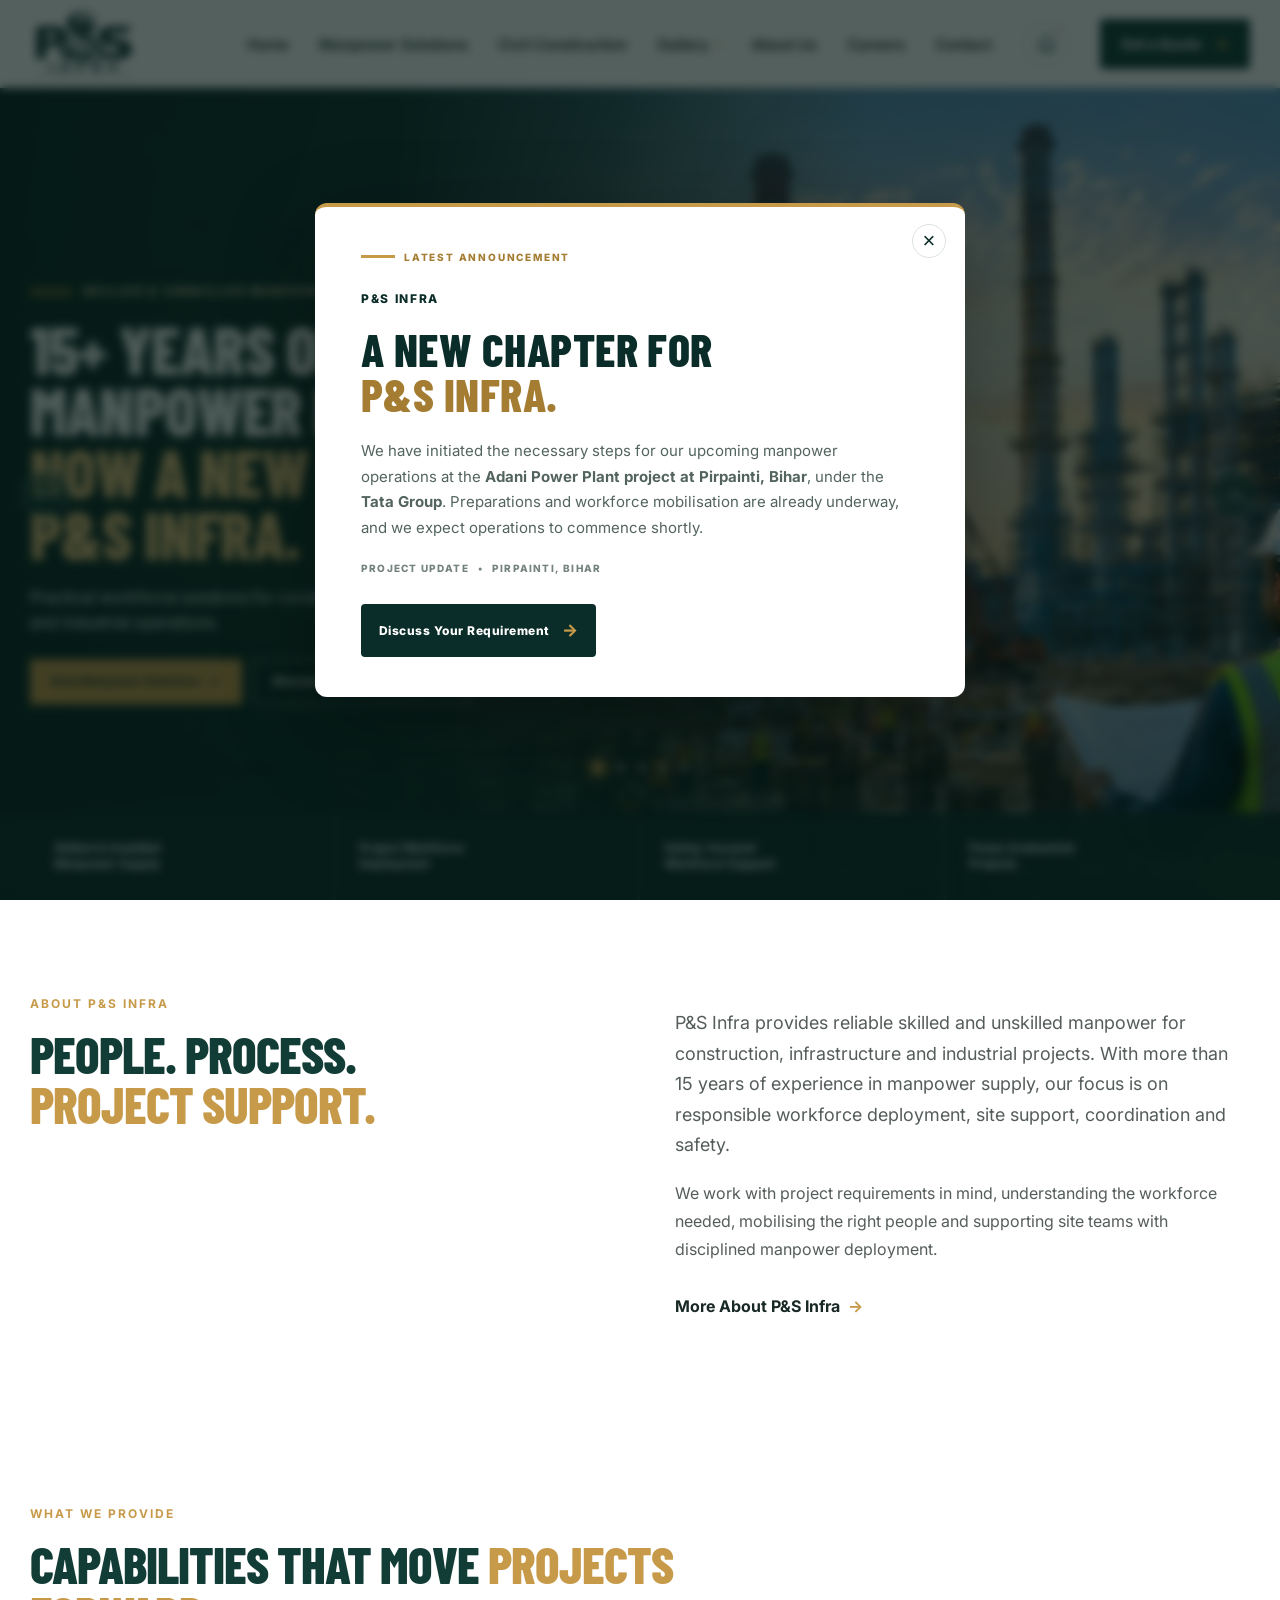
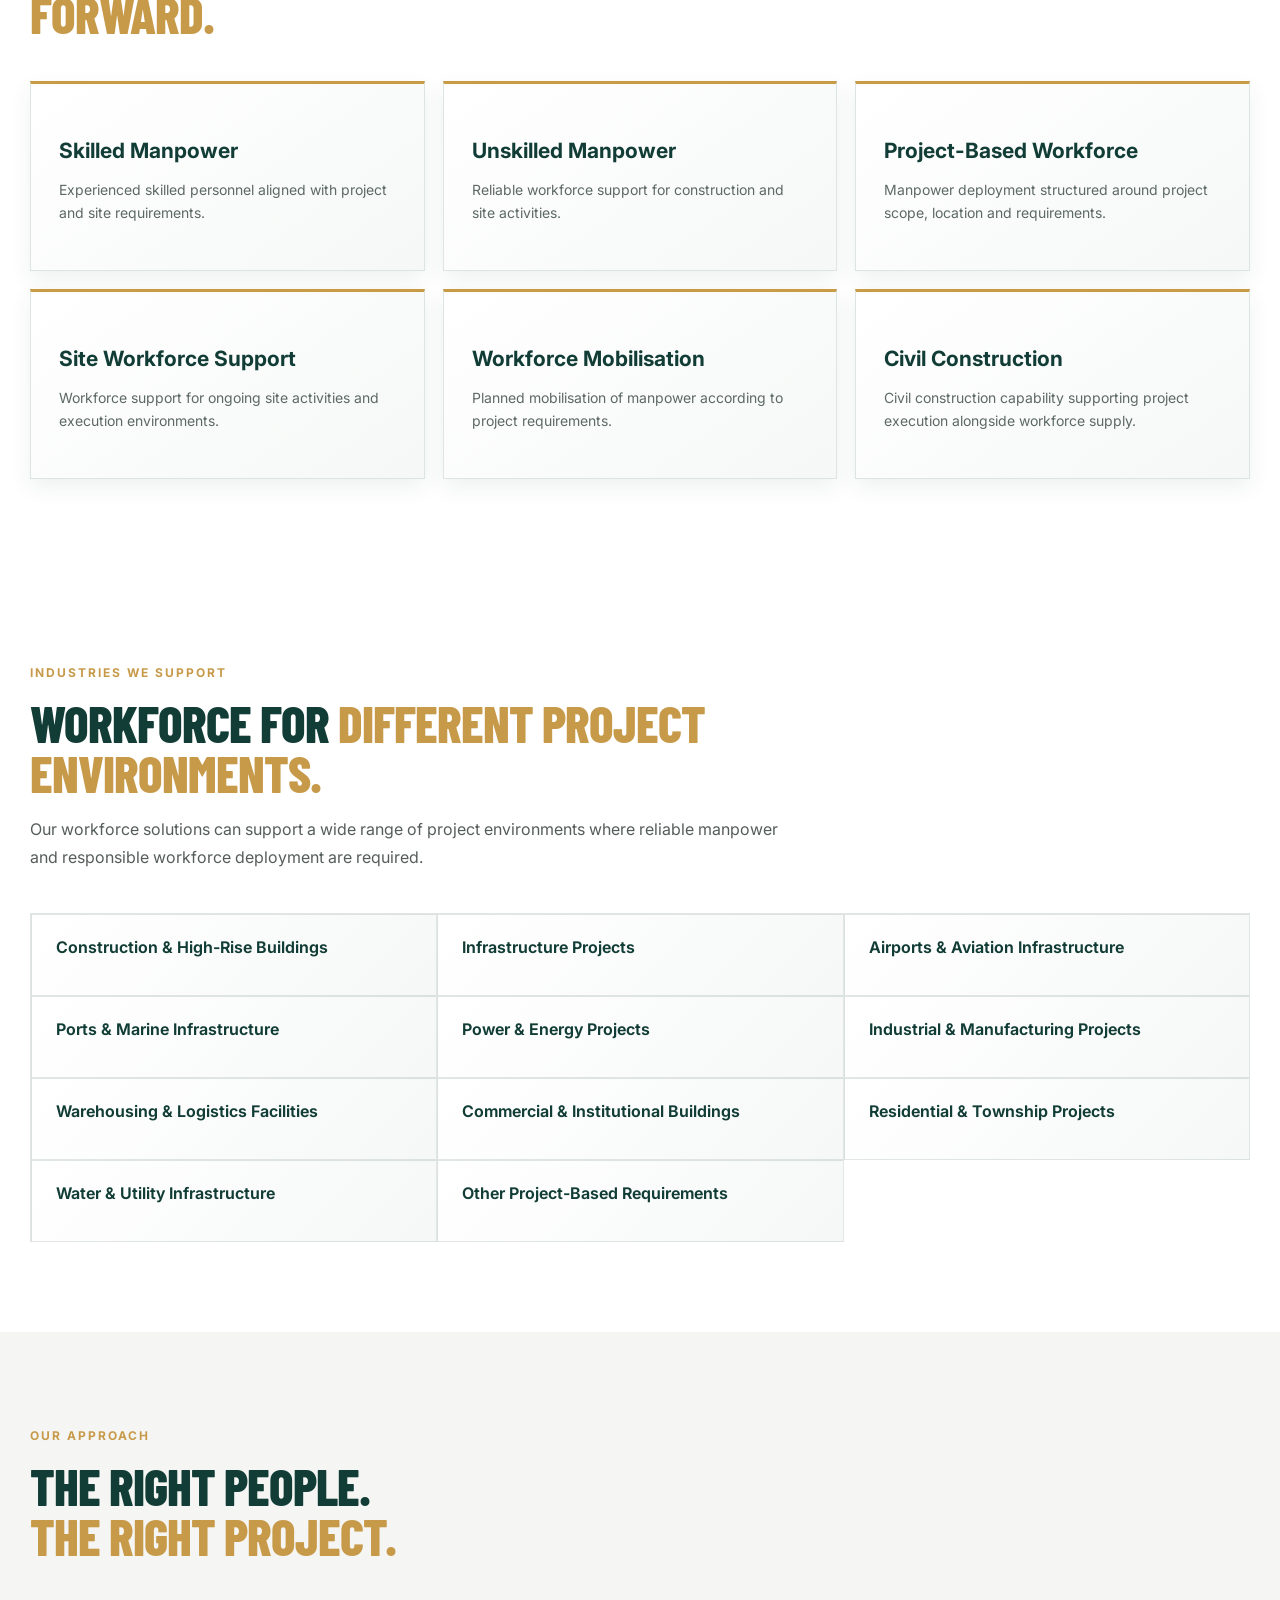
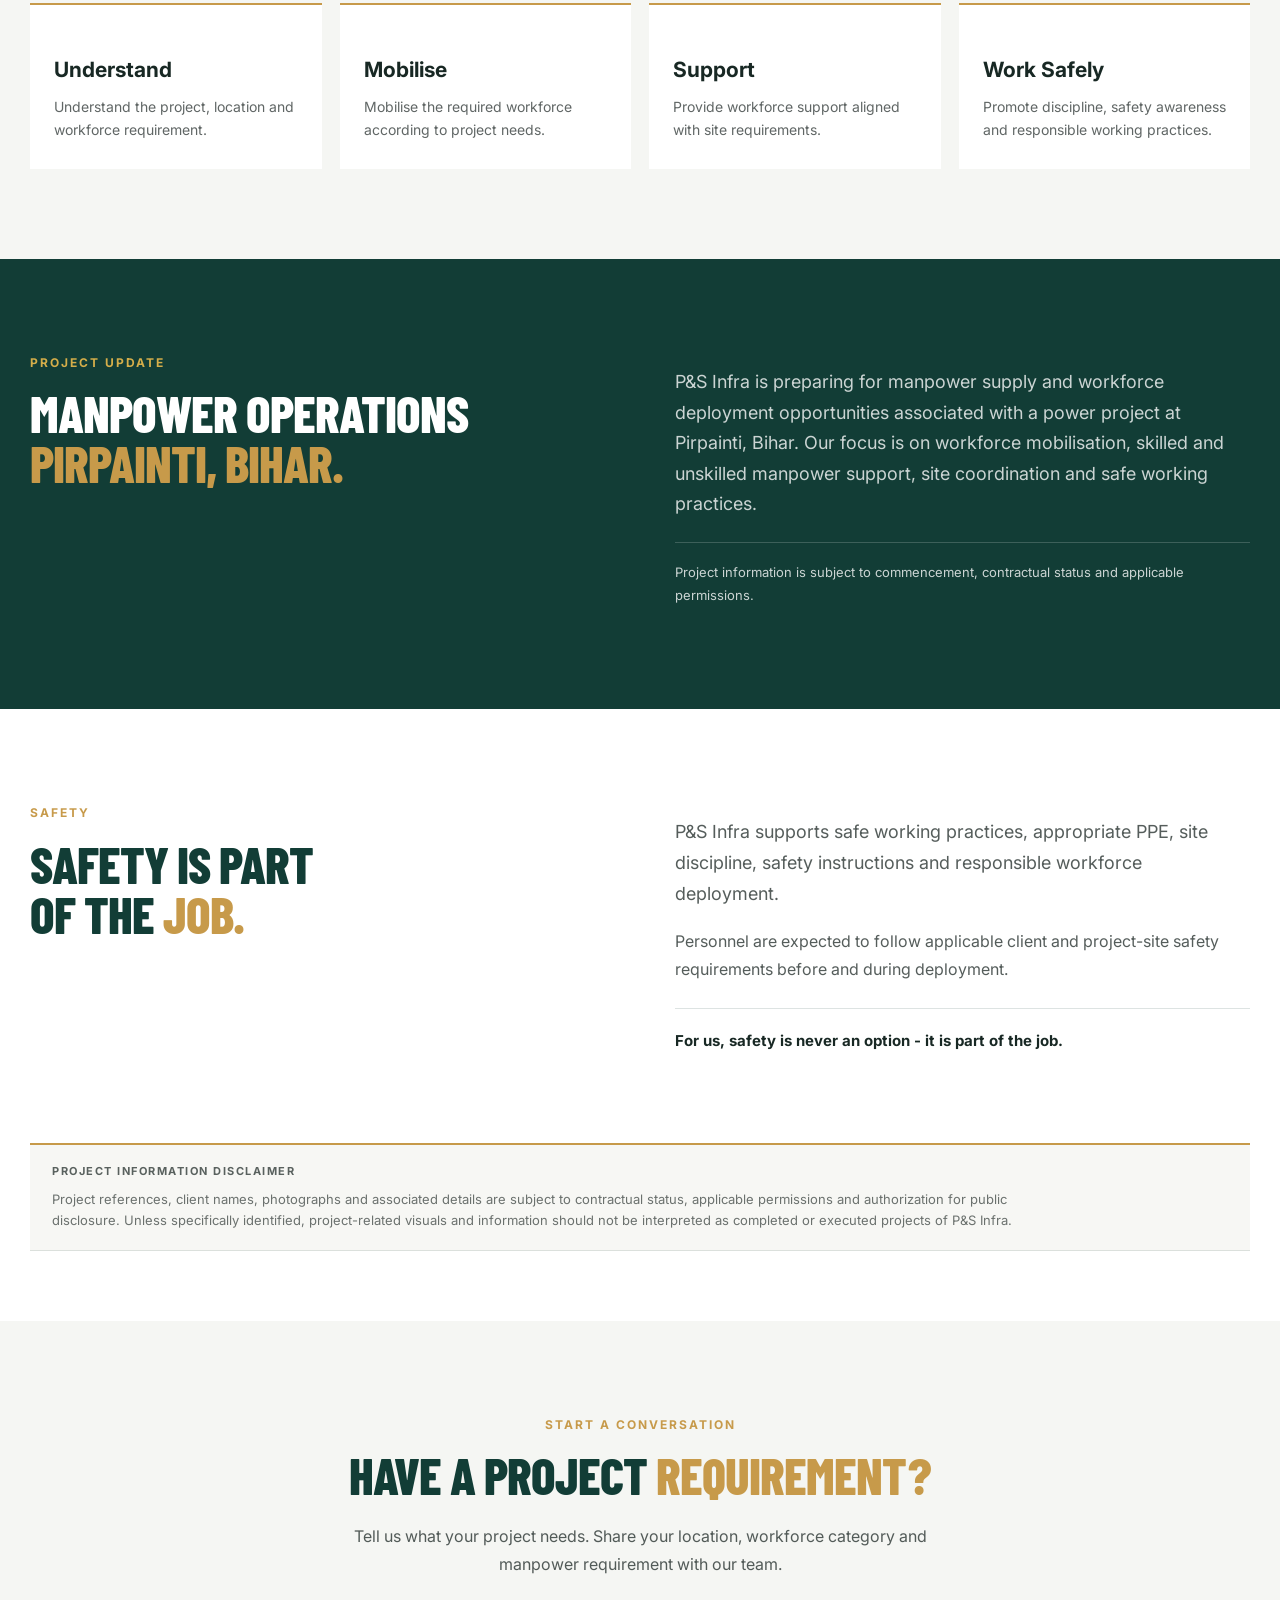
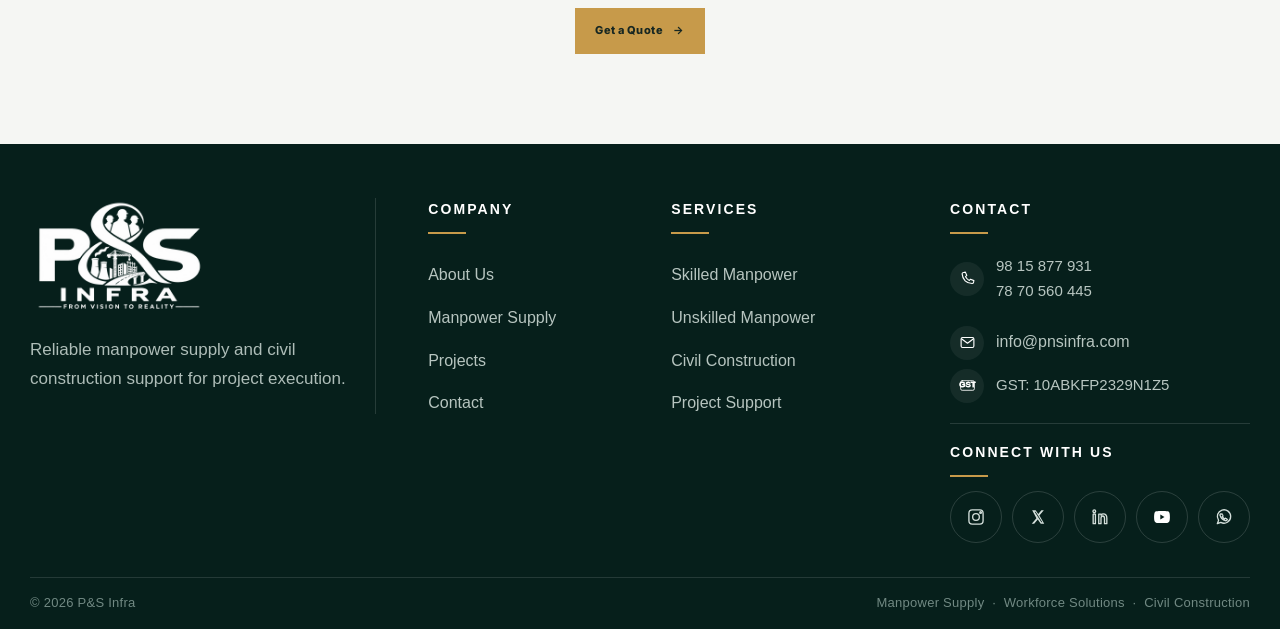
<file: index.html>
<!doctype html>
<html lang="en">
<head>
<meta charset="utf-8">
<meta name="viewport" content="width=device-width,initial-scale=1">
<meta name="theme-color" content="#123D36">
<meta name="description" content="P&S Infra provides manpower supply, workforce deployment and infrastructure solutions for construction and industrial projects.">
<title>P&S Infra | Manpower Supply & Infrastructure Solutions</title>
<link rel="icon" href="assets/pns-infra-logo.png">
<link rel="preconnect" href="https://fonts.googleapis.com">
<link rel="preconnect" href="https://fonts.gstatic.com" crossorigin>
<link href="https://fonts.googleapis.com/css2?family=Barlow+Condensed:wght@500;600;700;800&family=Inter:wght@400;500;600;700;800&display=swap" rel="stylesheet">
<link rel="stylesheet" href="style.css">
</head>
<body>
<header class="header">
  <div class="wrap nav">

    <a class="brand" href="/">
      <img src="assets/pns-infra-logo.png" alt="P&S Infra - From Vision to Reality">
    </a>

    <button class="menu" type="button" aria-label="Open navigation" aria-expanded="false">&#9776;</button>

    <nav class="navlinks">

      <a href="/">Home</a>

      <a href="/pages/manpower-solutions.html">
        Manpower Solutions
      </a>

      <a href="/pages/civil-construction.html">
        Civil Construction
      </a>

      <div class="nav-gallery">

        <button class="nav-gallery-toggle" type="button" aria-expanded="false">
          <span>Gallery</span>
          <span class="gallery-chevron">&#9662;</span>
        </button>

        <div class="nav-gallery-menu">
          <a href="/pages/gallery.html">
            <span>Project Gallery</span>
            <b>&#8594;</b>
          </a>

          <a href="/pages/workforce-gallery.html">
            <span>Workforce Gallery</span>
            <b>&#8594;</b>
          </a>

          <a href="/pages/safety-site-practices.html">
            <span>Safety &amp; Site Practices</span>
            <b>&#8594;</b>
          </a>

          <a href="/pages/video-gallery.html">
            <span>Video Gallery</span>
            <b>&#8594;</b>
          </a>
        </div>

      </div>

      <a href="/pages/about-us.html">
        About Us
      </a>

      <a href="/pages/careers.html">
        Careers
      </a>

      <a href="/pages/contact.html">
        Contact
      </a>

      <button
        class="announcement-trigger"
        type="button"
        aria-label="Latest announcement"
        title="Latest announcement"
      >
        <span class="announcement-bell" aria-hidden="true">
          <svg viewBox="0 0 24 24">
            <path d="M18 8a6 6 0 0 0-12 0c0 7-3 7-3 9h18c0-2-3-2-3-9"></path>
            <path d="M10 21h4"></path>
          </svg>
        </span>
        <span class="announcement-dot" aria-hidden="true"></span>
      </button>

      <a class="quote" href="/pages/contact.html">
        Get a Quote <span>&#8594;</span>
      </a>

    </nav>
  </div>
</header>

<main>

<section class="hero hero-v08" id="home" aria-label="P&S Infra workforce capabilities">
  <div class="hero-stage" aria-live="polite">
    <div class="hero-media" aria-hidden="true">
      <div class="hero-image active" data-slide="0" style="--photo:url('assets/hero-workforce-construction.png')"></div>
      <div class="hero-image" data-slide="1" style="--photo:url('assets/hero-safety-power-plant.png')"></div>
      <div class="hero-image" data-slide="2" style="--photo:url('assets/hero-power-energy.png')"></div>
      <div class="hero-image" data-slide="3" style="--photo:url('assets/hero-power-project.png')"></div>
      <div class="hero-image" data-slide="4" style="--photo:url('assets/hero-project-execution.png')"></div>
    </div>

    <div class="hero-vignette"></div>

    <div class="wrap hero-layout">
      <div class="hero-panel">
        <div class="hero-copy-stack">
          <article class="hero-copy-layer active" data-slide="0">
            <p class="eyebrow">SKILLED &amp; UNSKILLED MANPOWER</p>
            <h1 class="hero-opening"><span class="green-line">15+ YEARS OF</span><span class="green-line">MANPOWER EXPERIENCE.</span><span class="gold-line">NOW A NEW CHAPTER WITH</span><span class="gold-line">P&amp;S INFRA.</span></h1>
            <p class="hero-description">Practical workforce solutions for construction sites, infrastructure projects and industrial operations.</p>
            <div class="actions"><a class="btn primary" href="/pages/manpower-solutions.html">View Manpower Solutions <b>&#8592;</b></a><a class="btn ghost" href="/pages/manpower-solutions.html">Discuss Your Requirement <b>&#8594;</b></a></div>
          </article>

          <article class="hero-copy-layer" data-slide="1">
            <p class="eyebrow">SAFETY-FIRST WORKFORCE</p>
            <h1>People who work <span>with safety in mind.</span></h1>
            <p class="hero-description">Workforce deployment built around site discipline, responsible working practices and project safety requirements.</p>
            <div class="actions"><a class="btn primary" href="/pages/manpower-solutions.html">Request Manpower <b>&#8592;</b></a><a class="btn ghost" href="/pages/about-us.html">Our Experience</a></div>
          </article>

          <article class="hero-copy-layer" data-slide="2">
            <p class="eyebrow">POWER &amp; ENERGY PROJECTS</p>
            <h1>Workforce for <span>industrial projects.</span></h1>
            <p class="hero-description">Supporting project teams with manpower for power, infrastructure and large-scale industrial site requirements.</p>
            <div class="actions"><a class="btn primary" href="/pages/manpower-solutions.html">Explore Industries <b>&#8592;</b></a><a class="btn ghost" href="/pages/manpower-solutions.html">Submit Requirement</a></div>
          </article>

          <article class="hero-copy-layer" data-slide="3">
            <p class="eyebrow">PROJECT WORKFORCE DEPLOYMENT</p>
            <h1>Ready people for <span>project execution.</span></h1>
            <p class="hero-description">From site support to workforce mobilisation, we align people with the requirement, schedule and working environment.</p>
            <div class="actions"><a class="btn primary" href="/pages/manpower-solutions.html">Submit Requirement <b>&#8592;</b></a><a class="btn ghost" href="/pages/manpower-solutions.html">How It Works</a></div>
          </article>

          <article class="hero-copy-layer" data-slide="4">
            <p class="eyebrow">CONSTRUCTION &amp; PROJECT SUPPORT</p>
            <h1>People. Process. <span>Project support.</span></h1>
            <p class="hero-description">Workforce deployment and selected civil construction capabilities, brought together around the needs of the project.</p>
            <div class="actions"><a class="btn primary" href="/pages/manpower-solutions.html">Talk to P&amp;S Infra <b>&#8592;</b></a><a class="btn ghost" href="/pages/civil-construction.html">Civil Construction</a></div>
          </article>
        </div>
      </div>
    </div>
  </div>

  <button class="arrow prev" aria-label="Previous slide">&#8592;</button>
  <button class="arrow next" aria-label="Next slide">&#8594;</button>

  <div class="dots" role="tablist" aria-label="Hero slides">
    <button class="dot active" aria-label="Slide 1" aria-current="true"></button><button class="dot" aria-label="Slide 2"></button><button class="dot" aria-label="Slide 3"></button><button class="dot" aria-label="Slide 4"></button><button class="dot" aria-label="Slide 5"></button>
  </div>

  <div class="hero-bottom">
    <div class="wrap benefit-row">
      <div><span>Skilled &amp; Unskilled<br>Manpower Supply</span></div>
      <div><span>Project Workforce<br>Deployment</span></div>
      <div><span>Safety-focused<br>Workforce Support</span></div>
      <div><span>Power &amp; Industrial<br>Projects</span></div>
    </div>
  </div>
</section>


<section class="pns-home-about section">
  <div class="wrap pns-home-two">
    <div>
      <span class="pns-home-kicker">ABOUT P&amp;S INFRA</span>
      <h2>PEOPLE. PROCESS.<br><span>PROJECT SUPPORT.</span></h2>
    </div>
    <div>
      <p class="pns-home-lead">
        P&amp;S Infra provides reliable skilled and unskilled manpower for construction,
        infrastructure and industrial projects. With more than 15 years of experience
        in manpower supply, our focus is on responsible workforce deployment, site
        support, coordination and safety.
      </p>
      <p>
        We work with project requirements in mind, understanding the workforce needed,
        mobilising the right people and supporting site teams with disciplined manpower deployment.
      </p>
      <a class="pns-home-link" href="/pages/about-us.html">More About P&amp;S Infra <b>&#8594;</b></a>
    </div>
  </div>
</section>


<section class="pns-home-capabilities section">
  <div class="wrap">
    <div class="pns-home-heading">
      <span class="pns-home-kicker">WHAT WE PROVIDE</span>
      <h2>CAPABILITIES THAT MOVE <span>PROJECTS FORWARD.</span></h2>
    </div>

    <div class="pns-home-cards">

      <article>

        <h3>Skilled Manpower</h3>
        <p>Experienced skilled personnel aligned with project and site requirements.</p>
      </article>

      <article>

        <h3>Unskilled Manpower</h3>
        <p>Reliable workforce support for construction and site activities.</p>
      </article>

      <article>

        <h3>Project-Based Workforce</h3>
        <p>Manpower deployment structured around project scope, location and requirements.</p>
      </article>

      <article>

        <h3>Site Workforce Support</h3>
        <p>Workforce support for ongoing site activities and execution environments.</p>
      </article>

      <article>

        <h3>Workforce Mobilisation</h3>
        <p>Planned mobilisation of manpower according to project requirements.</p>
      </article>

      <article>

        <h3>Civil Construction</h3>
        <p>Civil construction capability supporting project execution alongside workforce supply.</p>
      </article>

    </div>
  </div>
</section>


<section class="pns-home-industries section">
  <div class="wrap">
    <div class="pns-home-heading">
      <span class="pns-home-kicker">INDUSTRIES WE SUPPORT</span>
      <h2>WORKFORCE FOR <span>DIFFERENT PROJECT ENVIRONMENTS.</span></h2>
      <p>
        Our workforce solutions can support a wide range of project environments
        where reliable manpower and responsible workforce deployment are required.
      </p>
    </div>

    <div class="pns-home-industry-grid">
      <div><span>Construction &amp; High-Rise Buildings</span></div>
      <div><span>Infrastructure Projects</span></div>
      <div><span>Airports &amp; Aviation Infrastructure</span></div>
      <div><span>Ports &amp; Marine Infrastructure</span></div>
      <div><span>Power &amp; Energy Projects</span></div>
      <div><span>Industrial &amp; Manufacturing Projects</span></div>
      <div><span>Warehousing &amp; Logistics Facilities</span></div>
      <div><span>Commercial &amp; Institutional Buildings</span></div>
      <div><span>Residential &amp; Township Projects</span></div>
      <div><span>Water &amp; Utility Infrastructure</span></div>
      <div><span>Other Project-Based Requirements</span></div>
    </div>
  </div>
</section>


<section class="pns-home-process section">
  <div class="wrap">
    <div class="pns-home-heading">
      <span class="pns-home-kicker">OUR APPROACH</span>
      <h2>THE RIGHT PEOPLE.<br><span>THE RIGHT PROJECT.</span></h2>
    </div>

    <div class="pns-home-process-grid">

      <div>

        <h3>Understand</h3>
        <p>Understand the project, location and workforce requirement.</p>
      </div>

      <div>

        <h3>Mobilise</h3>
        <p>Mobilise the required workforce according to project needs.</p>
      </div>

      <div>

        <h3>Support</h3>
        <p>Provide workforce support aligned with site requirements.</p>
      </div>

      <div>

        <h3>Work Safely</h3>
        <p>Promote discipline, safety awareness and responsible working practices.</p>
      </div>

    </div>
  </div>
</section>


<section class="pns-home-project section" id="project-update">
  <div class="wrap pns-home-project-grid">

    <div>
      <span class="pns-home-kicker">PROJECT UPDATE</span>
      <h2>MANPOWER OPERATIONS <span>PIRPAINTI, BIHAR.</span></h2>
    </div>

    <div>
      <p class="pns-home-lead">
        P&amp;S Infra is preparing for manpower supply and workforce deployment
        opportunities associated with a power project at Pirpainti, Bihar.
        Our focus is on workforce mobilisation, skilled and unskilled manpower
        support, site coordination and safe working practices.
      </p>

      <p class="pns-home-project-status">
        Project information is subject to commencement, contractual status and applicable permissions.
      </p>
    </div>

  </div>
</section>


<section class="pns-home-safety section">
  <div class="wrap pns-home-safety-grid">

    <div>
      <span class="pns-home-kicker">SAFETY</span>
      <h2>SAFETY IS PART<br>OF THE <span>JOB.</span></h2>
    </div>

    <div>
      <p class="pns-home-lead">
        P&amp;S Infra supports safe working practices, appropriate PPE, site discipline,
        safety instructions and responsible workforce deployment.
      </p>
      <p>
        Personnel are expected to follow applicable client and project-site safety
        requirements before and during deployment.
      </p>
      <strong class="pns-home-safety-line">
        For us, safety is never an option - it is part of the job.
      </strong>
    </div>

  </div>
</section>


<section class="pns-home-disclaimer">
  <div class="wrap">
    <div class="pns-home-disclaimer-box">
      <span>PROJECT INFORMATION DISCLAIMER</span>
      <p>
        Project references, client names, photographs and associated details are subject
        to contractual status, applicable permissions and authorization for public disclosure.
        Unless specifically identified, project-related visuals and information should not
        be interpreted as completed or executed projects of P&amp;S Infra.
      </p>
    </div>
  </div>
</section>


<section class="pns-home-final section">
  <div class="wrap">
    <span class="pns-home-kicker">START A CONVERSATION</span>
    <h2>HAVE A PROJECT <span>REQUIREMENT?</span></h2>
    <p>
      Tell us what your project needs. Share your location, workforce category
      and manpower requirement with our team.
    </p>
    <a class="btn primary" href="/pages/contact.html">Get a Quote <b>&#8594;</b></a>
  </div>
</section>

<footer class="footer footer-v2">
  <div class="wrap footer-v2-grid">

    <div class="footer-v2-brand">
      <img src="assets/pns-infra-footer-logo.png" alt="P&amp;S Infra" class="footer-logo">

      <p class="footer-v2-description">
        Reliable manpower supply and civil construction support for project execution.
      </p>


    </div>

    <div class="footer-v2-column">
      <h4>Company</h4>
      <span class="footer-v2-line"></span>
      <a href="/pages/about-us.html">About Us <b>&#8594;</b></a>
      <a href="/pages/manpower-solutions.html">Manpower Supply <b>&#8594;</b></a>
      <a href="#project-update">Projects <b>&#8594;</b></a>
      <a href="/pages/contact.html">Contact <b>&#8594;</b></a>
    </div>

    <div class="footer-v2-column">
      <h4>Services</h4>
      <span class="footer-v2-line"></span>
      <a href="/pages/manpower-solutions.html">Skilled Manpower <b>&#8594;</b></a>
      <a href="/pages/manpower-solutions.html">Unskilled Manpower <b>&#8594;</b></a>
      <a href="/pages/civil-construction.html">Civil Construction <b>&#8594;</b></a>
      <a href="/pages/manpower-solutions.html">Project Support <b>&#8594;</b></a>
    </div>

    <div class="footer-v2-column footer-v2-contact">
      <h4>Contact</h4>
      <span class="footer-v2-line"></span>

      <div class="footer-v2-contact-row">
  <span class="footer-v2-contact-icon">
    <svg viewBox="0 0 24 24" aria-hidden="true">
      <path d="M6.6 3.5 9 3l2 4.7-1.8 1.7a14.5 14.5 0 0 0 5.4 5.4l1.7-1.8 4.7 2-.5 2.4a2 2 0 0 1-2 1.6C10.5 19 5 13.5 4.4 5.5a2 2 0 0 1 2.2-2Z"></path>
    </svg>
  </span>
  <span>
    <a href="tel:+919815877931" style="color:inherit;text-decoration:none">98 15 877 931</a><br>
    <a href="tel:+917870560445" style="color:inherit;text-decoration:none">78 70 560 445</a>
  </span>
</div>

      <a href="mailto:info@pnsinfra.com" class="footer-v2-contact-row">
        <span class="footer-v2-contact-icon">
          <svg viewBox="0 0 24 24" aria-hidden="true">
            <rect x="3" y="5" width="18" height="14" rx="2"></rect>
            <path d="m4 7 8 6 8-6"></path>
          </svg>
        </span>
        <span>info@pnsinfra.com</span>
      </a>

      <div class="footer-v2-contact-row footer-v2-gst">
        <span class="footer-v2-contact-icon footer-gst-icon" aria-hidden="true">
          <svg viewBox="0 0 32 32">
            <rect x="3" y="7" width="26" height="18" rx="3"></rect>
            <text x="16" y="19" text-anchor="middle">GST</text>
          </svg>
        </span>
        <span>GST: 10ABKFP2329N1Z5</span>
      </div>

      <div class="footer-v2-social">
        <h4>Connect With Us</h4>
        <span class="footer-v2-line"></span>

        <div class="footer-v2-socials">

          <a href="https://www.instagram.com/pnsinfra/"
            aria-label="Instagram"
            class="footer-v2-social-link instagram"
            target="_blank"
            rel="noopener noreferrer">
            <svg viewBox="0 0 24 24" aria-hidden="true">
              <rect x="3.5" y="3.5" width="17" height="17" rx="4"></rect>
              <circle cx="12" cy="12" r="4"></circle>
              <circle cx="17.5" cy="6.7" r="1"></circle>
            </svg>
          </a>

          <a href="https://x.com/pnsinfra"
            aria-label="X / Twitter"
            class="footer-v2-social-link x"
            target="_blank"
            rel="noopener noreferrer">
            <svg viewBox="0 0 24 24" aria-hidden="true">
              <path d="M5 4h4.2l3.1 4.5L16.1 4H19l-5.3 6.1L19.5 20h-4.2l-3.6-5-4.3 5H4.5l5.6-6.5L5 4Zm3 1.7 8.1 12.6h1.1L9.1 5.7H8Z"></path>
            </svg>
          </a>

          <a href="https://www.linkedin.com/in/pnsinfra"
            aria-label="LinkedIn"
            class="footer-v2-social-link linkedin"
            target="_blank"
            rel="noopener noreferrer">
            <svg viewBox="0 0 24 24" aria-hidden="true">
              <path d="M6.5 8.5H3.8V20h2.7V8.5ZM5.15 3.5a1.6 1.6 0 1 0 0 3.2 1.6 1.6 0 0 0 0-3.2ZM20.2 13.4c0-3.1-1.65-5.1-4.3-5.1-1.3 0-2.2.7-2.7 1.4V8.5h-2.7V20h2.7v-6.4c0-1.7.5-2.8 2-2.8s2.2 1.1 2.2 2.8V20h2.8v-6.6Z"></path>
            </svg>
          </a>

          <a href="https://www.youtube.com/@PNSInfraOfficial"
            aria-label="YouTube"
            class="footer-v2-social-link youtube"
            target="_blank"
            rel="noopener noreferrer">
            <svg viewBox="0 0 24 24" aria-hidden="true">
              <path d="M21 7.2a2.8 2.8 0 0 0-2-2C17.2 4.7 12 4.7 12 4.7s-5.2 0-7 .5a2.8 2.8 0 0 0-2 2C2.5 9 2.5 12 2.5 12s0 3 .5 4.8a2.8 2.8 0 0 0 2 2c1.8.5 7 .5 7 .5s5.2 0 7-.5a2.8 2.8 0 0 0 2-2c.5-1.8.5-4.8.5-4.8s0-3-.5-4.8Z"></path>
              <path class="footer-v2-play" d="m10 9 5 3-5 3V9Z"></path>
            </svg>
          </a>

          <a href="https://wa.me/919815877931" aria-label="WhatsApp" class="footer-v2-social-link whatsapp">
            <svg viewBox="0 0 24 24" aria-hidden="true">
              <path d="M20 11.5a8 8 0 0 1-11.8 7L4 20l1.5-4A8 8 0 1 1 20 11.5Z"></path>
              <path d="M9 8.5c.3-.3.7-.2.9.2l.8 1.5c.2.3.1.6-.1.8l-.6.5c.7 1.2 1.6 2.1 2.8 2.8l.5-.6c.2-.2.5-.3.8-.1l1.5.8c.4.2.5.6.2.9l-.5.6c-.4.5-1 .7-1.6.5-3.1-1-5.5-3.4-6.5-6.5-.2-.6 0-1.2.5-1.6L9 8.5Z"></path>
            </svg>
          </a>

        </div>
      </div>
    </div>

  </div>

  <div class="wrap footer-v2-bottom">
    <span>&#169; 2026 P&amp;S Infra</span>
    <span>Manpower Supply&nbsp;&nbsp;&#183;&nbsp;&nbsp;Workforce Solutions&nbsp;&nbsp;&#183;&nbsp;&nbsp;Civil Construction</span>
  </div>
</footer>
<script src="script.js"></script>
<div class="announcement-modal" id="announcementModal" aria-hidden="true">

  <div class="announcement-backdrop"></div>

  <div
    class="announcement-card"
    role="dialog"
    aria-modal="true"
    aria-labelledby="announcementTitle"
  >

    <button
      class="announcement-close"
      type="button"
      aria-label="Close announcement"
    >
      &times;
    </button>

    <div class="announcement-label">
      <span class="announcement-label-line"></span>
      PROJECT ANNOUNCEMENT
    </div>

    <h2 id="announcementTitle">
      P&amp;S INFRA
      <span>NEW PROJECT CHAPTER.</span>
    </h2>

    <p class="announcement-lead">
      We are expanding our manpower supply operations in Bihar,
      with a focus on reliable workforce deployment for major
      power and infrastructure projects.
    </p>

    <div class="announcement-project">

      <div class="announcement-project-icon">
        <svg viewBox="0 0 24 24" aria-hidden="true">
          <path d="M4 20h16"></path>
          <path d="M6 20V9l6-5 6 5v11"></path>
          <path d="M9 20v-5h6v5"></path>
          <path d="M9 10h.01M12 10h.01M15 10h.01"></path>
        </svg>
      </div>

      <div>
        <strong>Pirpainti, Bihar</strong>
        <span>Power &amp; Industrial Project Support</span>
      </div>

    </div>

    <div class="announcement-points">

      <div>

        <p>Skilled &amp; unskilled manpower deployment</p>
      </div>

      <div>

        <p>Project-focused workforce support</p>
      </div>

      <div>

        <p>Safety-first site practices</p>
      </div>

    </div>

    <a
      class="announcement-cta"
      href="/pages/manpower-solutions.html"
    >
      View Manpower Solutions
      <span>&#8594;</span>
    </a>

  </div>
</div>
</body>
</html>
</file>
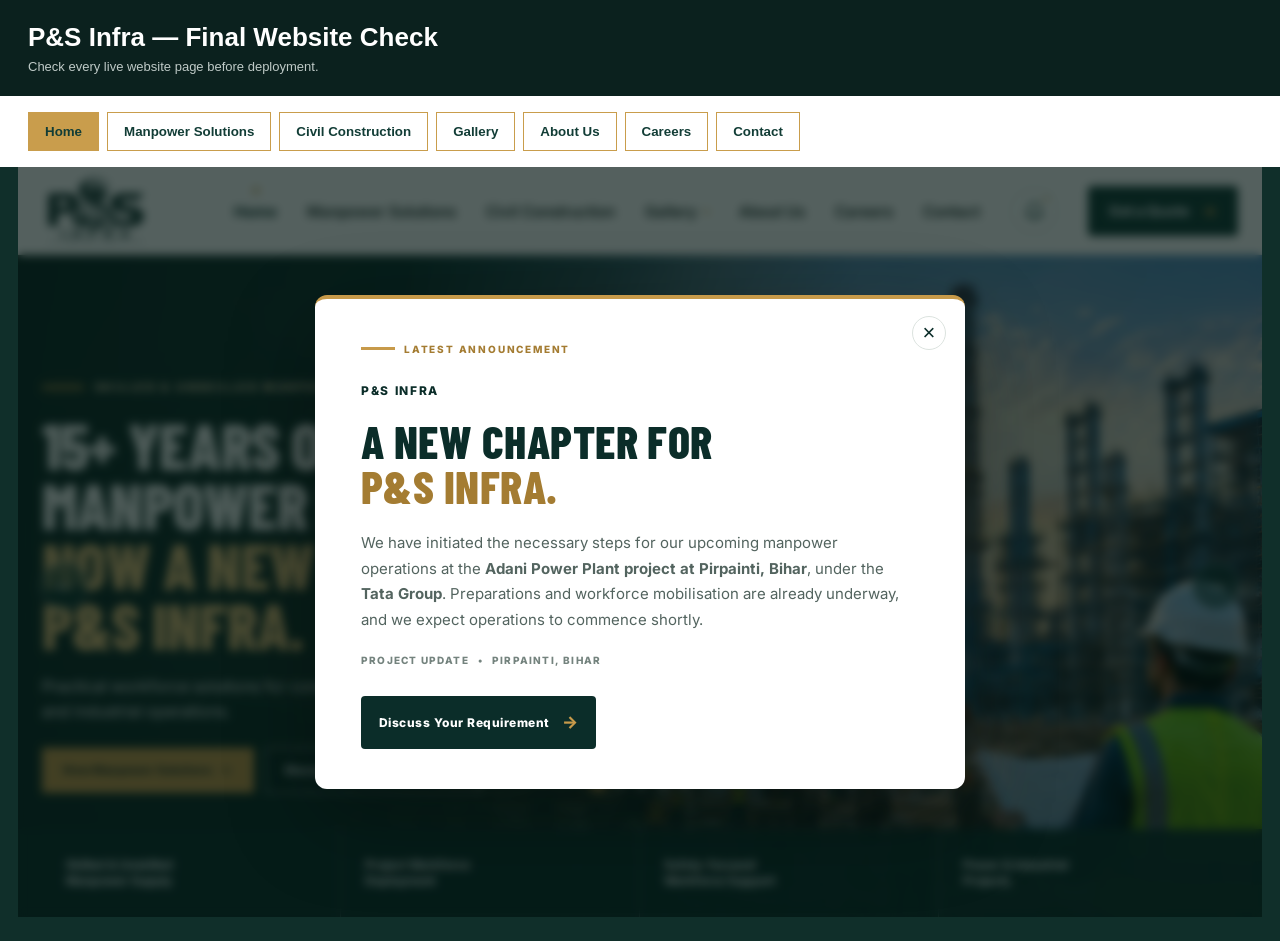
<file: site-check.html>
<!doctype html>
<html lang="en">
<head>
<meta charset="utf-8">
<meta name="viewport" content="width=device-width,initial-scale=1">
<title>P&S Infra | Final Site Check</title>
<style>
*{box-sizing:border-box}
body{margin:0;background:#102f2a;color:#fff;font-family:Arial,sans-serif}
.top{padding:22px 28px;background:#0b211e;position:sticky;top:0;z-index:10}
h1{margin:0 0 6px;font-size:26px}
p{margin:0;color:#bfcac7;font-size:13px}
.tabs{display:flex;flex-wrap:wrap;gap:8px;padding:16px 28px;background:#fff}
button{border:1px solid #c99d4c;background:#fff;color:#123d36;padding:11px 16px;font-weight:700;cursor:pointer}
button.active{background:#c99d4c;color:#123d36}
.viewer{padding:0 18px 24px}
iframe{display:block;width:100%;height:calc(100vh - 150px);min-height:650px;border:0;background:#fff}
</style>
<meta name="robots" content="noindex, nofollow">
</head>
<body>

<div class="top">
  <h1>P&amp;S Infra — Final Website Check</h1>
  <p>Check every live website page before deployment.</p>
</div>

<div class="tabs">
  <button data-page="/">Home</button>
  <button data-page="/pages/manpower-solutions.html">Manpower Solutions</button>
  <button data-page="/pages/civil-construction.html">Civil Construction</button>
  <button data-page="/pages/gallery.html">Gallery</button>
  <button data-page="/pages/about-us.html">About Us</button>
  <button data-page="/pages/careers.html">Careers</button>
  <button data-page="/pages/contact.html">Contact</button>
</div>

<div class="viewer">
  <iframe id="viewer" src="/"></iframe>
</div>

<script>
const buttons=document.querySelectorAll("button");
const viewer=document.getElementById("viewer");

buttons.forEach(function(button){
  button.addEventListener("click",function(){
    buttons.forEach(function(b){b.classList.remove("active");});
    button.classList.add("active");
    viewer.src=button.dataset.page;
  });
});

buttons[0].classList.add("active");
</script>

</body>
</html>
</file>
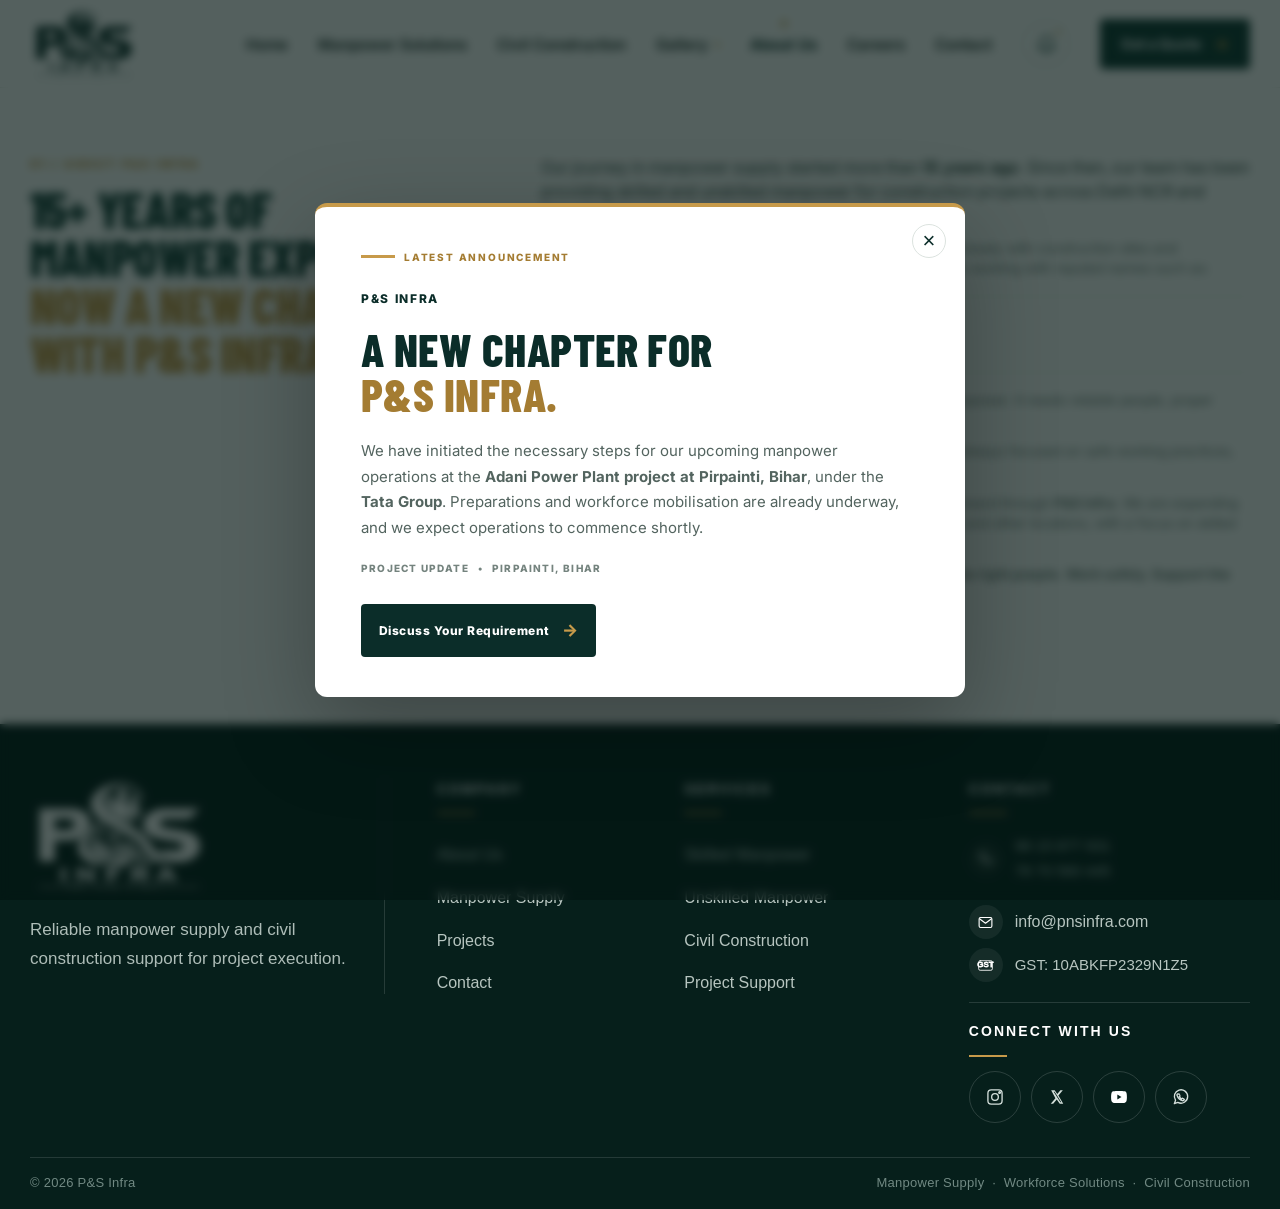
<file: pages/about-us.html>
<!doctype html>
<html lang="en">
<head>
<meta charset="utf-8">
<meta name="viewport" content="width=device-width,initial-scale=1">
<meta name="theme-color" content="#123D36">
<meta name="description" content="About P&S Infra - 15+ years of manpower experience, workforce deployment and project support.">
<title>About Us | P&S Infra</title>
<link rel="icon" href="../assets/pns-infra-logo.png">
<link rel="preconnect" href="https://fonts.googleapis.com">
<link rel="preconnect" href="https://fonts.gstatic.com" crossorigin>
<link href="https://fonts.googleapis.com/css2?family=Barlow+Condensed:wght@500;600;700;800&family=Inter:wght@400;500;600;700;800&display=swap" rel="stylesheet">
<link rel="stylesheet" href="../style.css">
</head>
<body>
<header class="header">
  <div class="wrap nav">

    <a class="brand" href="/">
      <img src="../assets/pns-infra-logo.png" alt="P&S Infra - From Vision to Reality">
    </a>

    <button class="menu" type="button" aria-label="Open navigation" aria-expanded="false">&#9776;</button>

    <nav class="navlinks">

      <a href="/">Home</a>

      <a href="/pages/manpower-solutions.html">
        Manpower Solutions
      </a>

      <a href="/pages/civil-construction.html">
        Civil Construction
      </a>

      <div class="nav-gallery">

        <button class="nav-gallery-toggle" type="button" aria-expanded="false">
          <span>Gallery</span>
          <span class="gallery-chevron">&#9662;</span>
        </button>

        <div class="nav-gallery-menu">
          <a href="/pages/gallery.html">
            <span>Project Gallery</span>
            <b>&#8594;</b>
          </a>

          <a href="/pages/workforce-gallery.html">
            <span>Workforce Gallery</span>
            <b>&#8594;</b>
          </a>

          <a href="/pages/safety-site-practices.html">
            <span>Safety &amp; Site Practices</span>
            <b>&#8594;</b>
          </a>

          <a href="/pages/video-gallery.html">
            <span>Video Gallery</span>
            <b>&#8594;</b>
          </a>
        </div>

      </div>

      <a href="/pages/about-us.html">
        About Us
      </a>

      <a href="/pages/careers.html">
        Careers
      </a>

      <a href="/pages/contact.html">
        Contact
      </a>

      <button
        class="announcement-trigger"
        type="button"
        aria-label="Latest announcement"
        title="Latest announcement"
      >
        <span class="announcement-bell" aria-hidden="true">
          <svg viewBox="0 0 24 24">
            <path d="M18 8a6 6 0 0 0-12 0c0 7-3 7-3 9h18c0-2-3-2-3-9"></path>
            <path d="M10 21h4"></path>
          </svg>
        </span>
        <span class="announcement-dot" aria-hidden="true"></span>
      </button>

      <a class="quote" href="/pages/contact.html">
        Get a Quote <span>&#8594;</span>
      </a>

    </nav>
  </div>
</header>
<main>
<section class="intro section" id="about">
  <div class="wrap two">
    <div><p class="kicker">01 / ABOUT P&amp;S INFRA</p><h2>15+ Years of Manpower Experience. <span>Now a New Chapter with P&amp;S Infra.</span></h2></div>
    <div>
      <p class="lead">Our journey in manpower supply started more than <strong>15 years ago</strong>. Since then, our team has been providing skilled and unskilled manpower for construction projects across Delhi NCR and Chandigarh.</p>
      <p>Over the years, we have gained practical experience by working closely with construction sites and understanding their real workforce needs. Our experience includes working with reputed names such as:</p>
      <div class="experience-block"><div class="experience-title">OUR EXPERIENCE INCLUDES</div><div class="experience-names">Godrej <span>|</span> Omaxe <span>|</span> ATS <span>|</span> Simplex <span>|</span> VCL</div></div>
      <p>We understand that a successful project needs more than just manpower. It needs reliable people, proper coordination, discipline and a strong focus on safety.</p>
      <p><strong>For us, safety is never an option &#8212; it is part of the job.</strong> We have always focused on safe working practices, proper site discipline and responsible workforce deployment.</p>
      <p>Today, we are bringing this 15+ years of manpower experience forward through <strong>P&amp;S Infra</strong>. We are expanding our manpower supply operations for project requirements in Bihar and other locations, with a focus on skilled and unskilled workforce deployment.</p>
      <p>Our approach is simple: <strong>Understand the requirement. Mobilise the right people. Work safely. Support the project.</strong></p>
      <a class="textlink" href="/pages/manpower-solutions.html">Discuss your requirement &#8594;</a>
    </div>
  </div>
</section>
</main>
<footer class="footer footer-v2">
  <div class="wrap footer-v2-grid">

    <div class="footer-v2-brand">
      <img src="../assets/pns-infra-footer-logo.png" alt="P&amp;S Infra" class="footer-logo">

      <p class="footer-v2-description">
        Reliable manpower supply and civil construction support for project execution.
      </p>


    </div>

    <div class="footer-v2-column">
      <h4>Company</h4>
      <span class="footer-v2-line"></span>
      <a href="/pages/about-us.html">About Us <b>&#8594;</b></a>
      <a href="/pages/manpower-solutions.html">Manpower Supply <b>&#8594;</b></a>
      <a href="#projects">Projects <b>&#8594;</b></a>
      <a href="/pages/contact.html">Contact <b>&#8594;</b></a>
    </div>

    <div class="footer-v2-column">
      <h4>Services</h4>
      <span class="footer-v2-line"></span>
      <a href="/pages/manpower-solutions.html">Skilled Manpower <b>&#8594;</b></a>
      <a href="/pages/manpower-solutions.html">Unskilled Manpower <b>&#8594;</b></a>
      <a href="/pages/civil-construction.html">Civil Construction <b>&#8594;</b></a>
      <a href="/pages/manpower-solutions.html">Project Support <b>&#8594;</b></a>
    </div>

    <div class="footer-v2-column footer-v2-contact">
      <h4>Contact</h4>
      <span class="footer-v2-line"></span>

      <div class="footer-v2-contact-row">
        <span class="footer-v2-contact-icon">
          <svg viewBox="0 0 24 24" aria-hidden="true">
            <path d="M6.6 3.5 9 3l2 4.7-1.8 1.7a14.5 14.5 0 0 0 5.4 5.4l1.7-1.8 4.7 2-.5 2.4a2 2 0 0 1-2 1.6C10.5 19 5 13.5 4.4 5.5a2 2 0 0 1 2.2-2Z"></path>
          </svg>
        </span>
        <span><a href="tel:+919815877931" style="color:inherit;text-decoration:none">98 15 877 931</a><br><a href="tel:+917870560445" style="color:inherit;text-decoration:none">78 70 560 445</a></span>
      </div>

      <a href="mailto:info@pnsinfra.com" class="footer-v2-contact-row">
        <span class="footer-v2-contact-icon">
          <svg viewBox="0 0 24 24" aria-hidden="true">
            <rect x="3" y="5" width="18" height="14" rx="2"></rect>
            <path d="m4 7 8 6 8-6"></path>
          </svg>
        </span>
        <span>info@pnsinfra.com</span>
      </a>

      <div class="footer-v2-contact-row footer-v2-gst">
        <span class="footer-v2-contact-icon footer-gst-icon" aria-hidden="true">
          <svg viewBox="0 0 32 32">
            <rect x="3" y="7" width="26" height="18" rx="3"></rect>
            <text x="16" y="19" text-anchor="middle">GST</text>
          </svg>
        </span>
        <span>GST: 10ABKFP2329N1Z5</span>
      </div>

      <div class="footer-v2-social">
        <h4>Connect With Us</h4>
        <span class="footer-v2-line"></span>

        <div class="footer-v2-socials">

          <a href="https://www.instagram.com/pnsinfra/" aria-label="Instagram" class="footer-v2-social-link instagram">
            <svg viewBox="0 0 24 24" aria-hidden="true">
              <rect x="3.5" y="3.5" width="17" height="17" rx="4"></rect>
              <circle cx="12" cy="12" r="4"></circle>
              <circle cx="17.5" cy="6.7" r="1"></circle>
            </svg>
          </a>

          <a href="https://x.com/pnsinfra" aria-label="X / Twitter" class="footer-v2-social-link x">
            <svg viewBox="0 0 24 24" aria-hidden="true">
              <path d="M5 4h4.2l3.1 4.5L16.1 4H19l-5.3 6.1L19.5 20h-4.2l-3.6-5-4.3 5H4.5l5.6-6.5L5 4Zm3 1.7 8.1 12.6h1.1L9.1 5.7H8Z"></path>
            </svg>
          </a>

          <a href="https://www.youtube.com/@PNSInfraOfficial" aria-label="YouTube" class="footer-v2-social-link youtube">
            <svg viewBox="0 0 24 24" aria-hidden="true">
              <path d="M21 7.2a2.8 2.8 0 0 0-2-2C17.2 4.7 12 4.7 12 4.7s-5.2 0-7 .5a2.8 2.8 0 0 0-2 2C2.5 9 2.5 12 2.5 12s0 3 .5 4.8a2.8 2.8 0 0 0 2 2c1.8.5 7 .5 7 .5s5.2 0 7-.5a2.8 2.8 0 0 0 2-2c.5-1.8.5-4.8.5-4.8s0-3-.5-4.8Z"></path>
              <path class="footer-v2-play" d="m10 9 5 3-5 3V9Z"></path>
            </svg>
          </a>

          <a href="https://wa.me/919815877931" aria-label="WhatsApp" class="footer-v2-social-link whatsapp">
            <svg viewBox="0 0 24 24" aria-hidden="true">
              <path d="M20 11.5a8 8 0 0 1-11.8 7L4 20l1.5-4A8 8 0 1 1 20 11.5Z"></path>
              <path d="M9 8.5c.3-.3.7-.2.9.2l.8 1.5c.2.3.1.6-.1.8l-.6.5c.7 1.2 1.6 2.1 2.8 2.8l.5-.6c.2-.2.5-.3.8-.1l1.5.8c.4.2.5.6.2.9l-.5.6c-.4.5-1 .7-1.6.5-3.1-1-5.5-3.4-6.5-6.5-.2-.6 0-1.2.5-1.6L9 8.5Z"></path>
            </svg>
          </a>

        </div>
      </div>
    </div>

  </div>

  <div class="wrap footer-v2-bottom">
    <span>&#169; 2026 P&amp;S Infra</span>
    <span>Manpower Supply&#160;&#160;&#183;&#160;&#160;Workforce Solutions&#160;&#160;&#183;&#160;&#160;Civil Construction</span>
  </div>
</footer>
<script src="../script.js"></script>
</body>
</html>
</file>
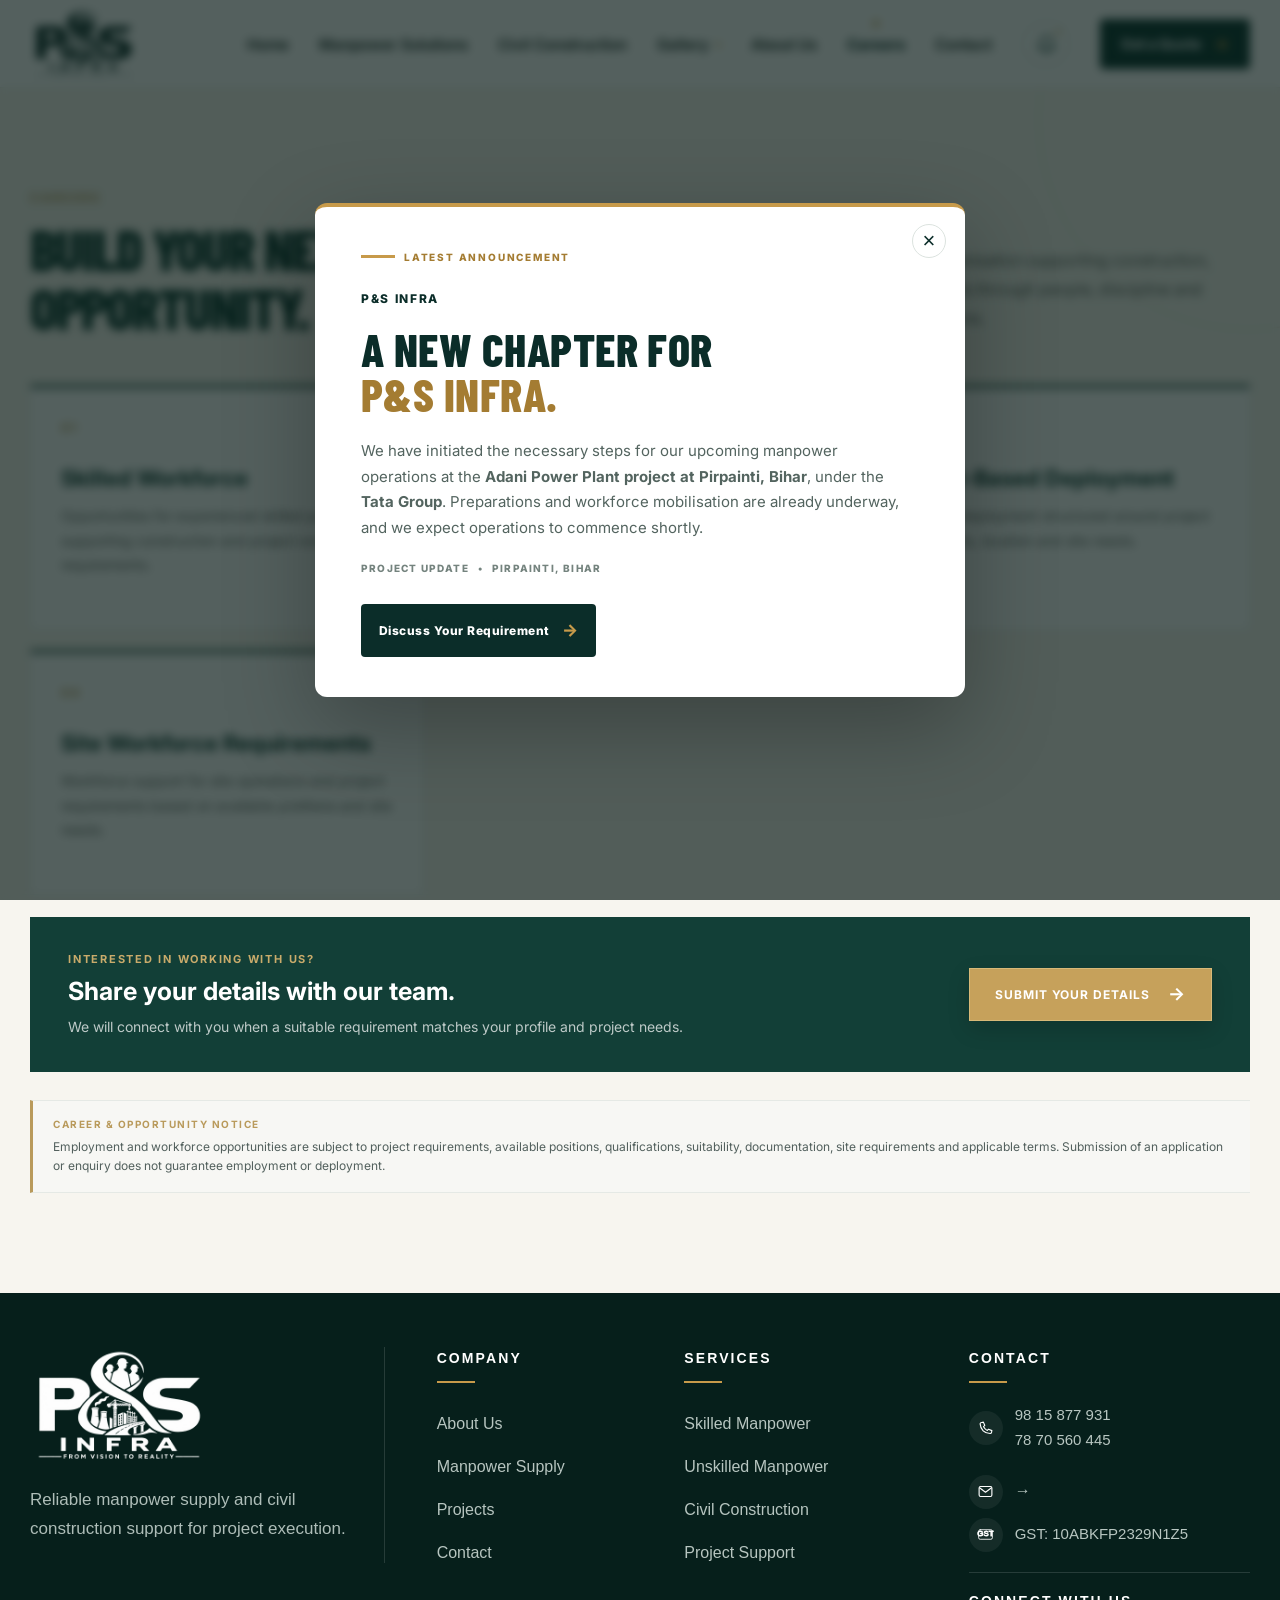
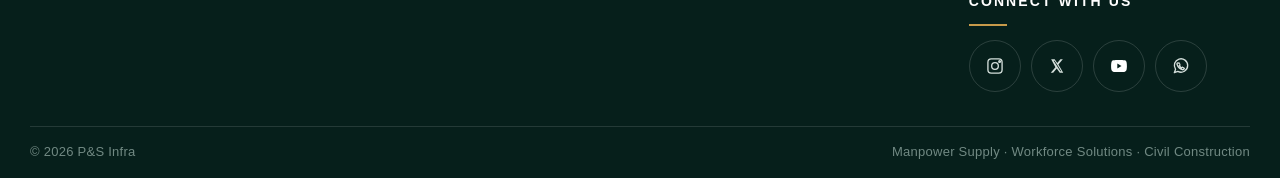
<file: pages/careers.html>
<!doctype html>
<html lang="en">
<head>
<meta charset="utf-8">
<meta name="viewport" content="width=device-width,initial-scale=1">
<meta name="theme-color" content="#123D36">
<meta name="description" content="Careers at P&S Infra. Opportunities connected with skilled, unskilled and project workforce requirements.">
<title>Careers | P&S Infra</title>
<link rel="icon" href="../assets/pns-infra-logo.png">
<link rel="preconnect" href="https://fonts.googleapis.com">
<link rel="preconnect" href="https://fonts.gstatic.com" crossorigin>
<link href="https://fonts.googleapis.com/css2?family=Barlow+Condensed:wght@500;600;700;800&family=Inter:wght@400;500;600;700;800&display=swap" rel="stylesheet">
<link rel="stylesheet" href="../style.css">
</head>
<body>
<header class="header">
  <div class="wrap nav">

    <a class="brand" href="/">
      <img src="../assets/pns-infra-logo.png" alt="P&S Infra - From Vision to Reality">
    </a>

    <button class="menu" type="button" aria-label="Open navigation" aria-expanded="false">&#9776;</button>

    <nav class="navlinks">

      <a href="/">Home</a>

      <a href="/pages/manpower-solutions.html">
        Manpower Solutions
      </a>

      <a href="/pages/civil-construction.html">
        Civil Construction
      </a>

      <div class="nav-gallery">

        <button class="nav-gallery-toggle" type="button" aria-expanded="false">
          <span>Gallery</span>
          <span class="gallery-chevron">&#9662;</span>
        </button>

        <div class="nav-gallery-menu">
          <a href="/pages/gallery.html">
            <span>Project Gallery</span>
            <b>&#8594;</b>
          </a>

          <a href="/pages/workforce-gallery.html">
            <span>Workforce Gallery</span>
            <b>&#8594;</b>
          </a>

          <a href="/pages/safety-site-practices.html">
            <span>Safety &amp; Site Practices</span>
            <b>&#8594;</b>
          </a>

          <a href="/pages/video-gallery.html">
            <span>Video Gallery</span>
            <b>&#8594;</b>
          </a>
        </div>

      </div>

      <a href="/pages/about-us.html">
        About Us
      </a>

      <a href="/pages/careers.html">
        Careers
      </a>

      <a href="/pages/contact.html">
        Contact
      </a>

      <button
        class="announcement-trigger"
        type="button"
        aria-label="Latest announcement"
        title="Latest announcement"
      >
        <span class="announcement-bell" aria-hidden="true">
          <svg viewBox="0 0 24 24">
            <path d="M18 8a6 6 0 0 0-12 0c0 7-3 7-3 9h18c0-2-3-2-3-9"></path>
            <path d="M10 21h4"></path>
          </svg>
        </span>
        <span class="announcement-dot" aria-hidden="true"></span>
      </button>

      <a class="quote" href="/pages/contact.html">
        Get a Quote <span>&#8594;</span></a>

    </nav>
  </div>
</header>
<main>
<section class="careers-v2 section" id="careers">
  <div class="wrap careers-v2-wrap">

    <div class="careers-v2-heading">
      <div>
        <p class="careers-v2-kicker">CAREERS</p>
        <h2>BUILD YOUR NEXT OPPORTUNITY.</h2>
      </div>

      <p class="careers-v2-intro">
        Be part of a workforce-driven organisation supporting construction,
        infrastructure and industrial projects through people, discipline
        and project-focused manpower solutions.
      </p>
    </div>

    <div class="careers-v2-grid">      <article class="career-card">        <div class="career-card-number">01</div>        <h3>Skilled Workforce</h3>        <p>Opportunities for experienced skilled personnel supporting construction and project execution requirements.</p>      </article>      <article class="career-card">        <div class="career-card-number">02</div>        <h3>Unskilled Workforce</h3>        <p>Workforce opportunities connected with site operations, construction activities and project support requirements.</p>      </article>      <article class="career-card">        <div class="career-card-number">03</div>        <h3>Project-Based Deployment</h3>        <p>Workforce deployment structured around project requirements, location and site needs.</p>      </article>      <article class="career-card">        <div class="career-card-number">04</div>        <h3>Site Workforce Requirements</h3>        <p>Workforce support for site operations and project requirements based on available positions and site needs.</p>      </article>    </div>    <div class="careers-v2-cta">
      <div>
        <p class="careers-v2-cta-label">INTERESTED IN WORKING WITH US?</p>
        <h3>Share your details with our team.</h3>
        <p>
          We will connect with you when a suitable requirement matches
          your profile and project needs.
        </p>
      </div>

      <a class="careers-v2-button" href="mailto:info@pnsinfra.com?subject=Career%20Enquiry%20-%20P%26S%20Infra">
        SUBMIT YOUR DETAILS <span>&#8594;</span></a>
    </div>    <div class="pns-careers-disclaimer"><div class="pns-careers-disclaimer-label">CAREER &amp; OPPORTUNITY NOTICE</div><p>Employment and workforce opportunities are subject to project requirements, available positions, qualifications, suitability, documentation, site requirements and applicable terms. Submission of an application or enquiry does not guarantee employment or deployment.</p></div>

  </div>
</section>
</main>
<footer class="footer footer-v2">
  <div class="wrap footer-v2-grid">

    <div class="footer-v2-brand">
      <img src="../assets/pns-infra-footer-logo.png" alt="P&amp;S Infra" class="footer-logo">

      <p class="footer-v2-description">
        Reliable manpower supply and civil construction support for project execution.
      </p>


    </div>

    <div class="footer-v2-column">
      <h4>Company</h4>
      <span class="footer-v2-line"></span>
      <a href="/pages/about-us.html">About Us <b>&#8594;</b></a>
      <a href="/pages/manpower-solutions.html">Manpower Supply <b>&#8594;</b></a>
      <a href="#projects">Projects <b>&#8594;</b></a>
      <a href="/pages/contact.html">Contact <b>&#8594;</b></a>
    </div>

    <div class="footer-v2-column">
      <h4>Services</h4>
      <span class="footer-v2-line"></span>
      <a href="/pages/manpower-solutions.html">Skilled Manpower <b>&#8594;</b></a>
      <a href="/pages/manpower-solutions.html">Unskilled Manpower <b>&#8594;</b></a>
      <a href="/pages/civil-construction.html">Civil Construction <b>&#8594;</b></a>
      <a href="/pages/manpower-solutions.html">Project Support <b>&#8594;</b></a>
    </div>

    <div class="footer-v2-column footer-v2-contact">
      <h4>Contact</h4>
      <span class="footer-v2-line"></span>

      <div class="footer-v2-contact-row">
        <span class="footer-v2-contact-icon">
          <svg viewBox="0 0 24 24" aria-hidden="true">
            <path d="M6.6 3.5 9 3l2 4.7-1.8 1.7a14.5 14.5 0 0 0 5.4 5.4l1.7-1.8 4.7 2-.5 2.4a2 2 0 0 1-2 1.6C10.5 19 5 13.5 4.4 5.5a2 2 0 0 1 2.2-2Z"></path>
          </svg>
        </span>
        <span><a href="tel:+919815877931" style="color:inherit;text-decoration:none">98 15 877 931</a><br><a href="tel:+917870560445" style="color:inherit;text-decoration:none">78 70 560 445</a></span>
      </div>

      <a href="mailto:info@pnsinfra.com" class="footer-v2-contact-row">
        <span class="footer-v2-contact-icon">
          <svg viewBox="0 0 24 24" aria-hidden="true">
            <rect x="3" y="5" width="18" height="14" rx="2"></rect>
            <path d="m4 7 8 6 8-6"></path>
          </svg>
        </span>
        <span>&#8594;</span></a>

      <div class="footer-v2-contact-row footer-v2-gst">
        <span class="footer-v2-contact-icon footer-gst-icon" aria-hidden="true">
          <svg viewBox="0 0 32 32">
            <rect x="3" y="7" width="26" height="18" rx="3"></rect>
            <text x="16" y="19" text-anchor="middle">GST</text>
          </svg>
        </span>
        <span>GST: 10ABKFP2329N1Z5</span>
      </div>

      <div class="footer-v2-social">
        <h4>Connect With Us</h4>
        <span class="footer-v2-line"></span>

        <div class="footer-v2-socials">

          <a href="https://www.instagram.com/pnsinfra/" aria-label="Instagram" class="footer-v2-social-link instagram">
            <svg viewBox="0 0 24 24" aria-hidden="true">
              <rect x="3.5" y="3.5" width="17" height="17" rx="4"></rect>
              <circle cx="12" cy="12" r="4"></circle>
              <circle cx="17.5" cy="6.7" r="1"></circle>
            </svg>
          </a>

          <a href="https://x.com/pnsinfra" aria-label="X / Twitter" class="footer-v2-social-link x">
            <svg viewBox="0 0 24 24" aria-hidden="true">
              <path d="M5 4h4.2l3.1 4.5L16.1 4H19l-5.3 6.1L19.5 20h-4.2l-3.6-5-4.3 5H4.5l5.6-6.5L5 4Zm3 1.7 8.1 12.6h1.1L9.1 5.7H8Z"></path>
            </svg>
          </a>

          <a href="https://www.youtube.com/@PNSInfraOfficial" aria-label="YouTube" class="footer-v2-social-link youtube">
            <svg viewBox="0 0 24 24" aria-hidden="true">
              <path d="M21 7.2a2.8 2.8 0 0 0-2-2C17.2 4.7 12 4.7 12 4.7s-5.2 0-7 .5a2.8 2.8 0 0 0-2 2C2.5 9 2.5 12 2.5 12s0 3 .5 4.8a2.8 2.8 0 0 0 2 2c1.8.5 7 .5 7 .5s5.2 0 7-.5a2.8 2.8 0 0 0 2-2c.5-1.8.5-4.8.5-4.8s0-3-.5-4.8Z"></path>
              <path class="footer-v2-play" d="m10 9 5 3-5 3V9Z"></path>
            </svg>
          </a>

          <a href="https://wa.me/919815877931" aria-label="WhatsApp" class="footer-v2-social-link whatsapp">
            <svg viewBox="0 0 24 24" aria-hidden="true">
              <path d="M20 11.5a8 8 0 0 1-11.8 7L4 20l1.5-4A8 8 0 1 1 20 11.5Z"></path>
              <path d="M9 8.5c.3-.3.7-.2.9.2l.8 1.5c.2.3.1.6-.1.8l-.6.5c.7 1.2 1.6 2.1 2.8 2.8l.5-.6c.2-.2.5-.3.8-.1l1.5.8c.4.2.5.6.2.9l-.5.6c-.4.5-1 .7-1.6.5-3.1-1-5.5-3.4-6.5-6.5-.2-.6 0-1.2.5-1.6L9 8.5Z"></path>
            </svg>
          </a>

        </div>
      </div>
    </div>

  </div>

  <div class="wrap footer-v2-bottom">
    <span>&#169; 2026 P&amp;S Infra</span>
    <span>Manpower Supply&nbsp;&#183;&nbsp;Workforce Solutions&nbsp;&#183;&nbsp;Civil Construction</span>
  </div>
</footer>
<script src="../script.js"></script>
</body>
</html>
</file>
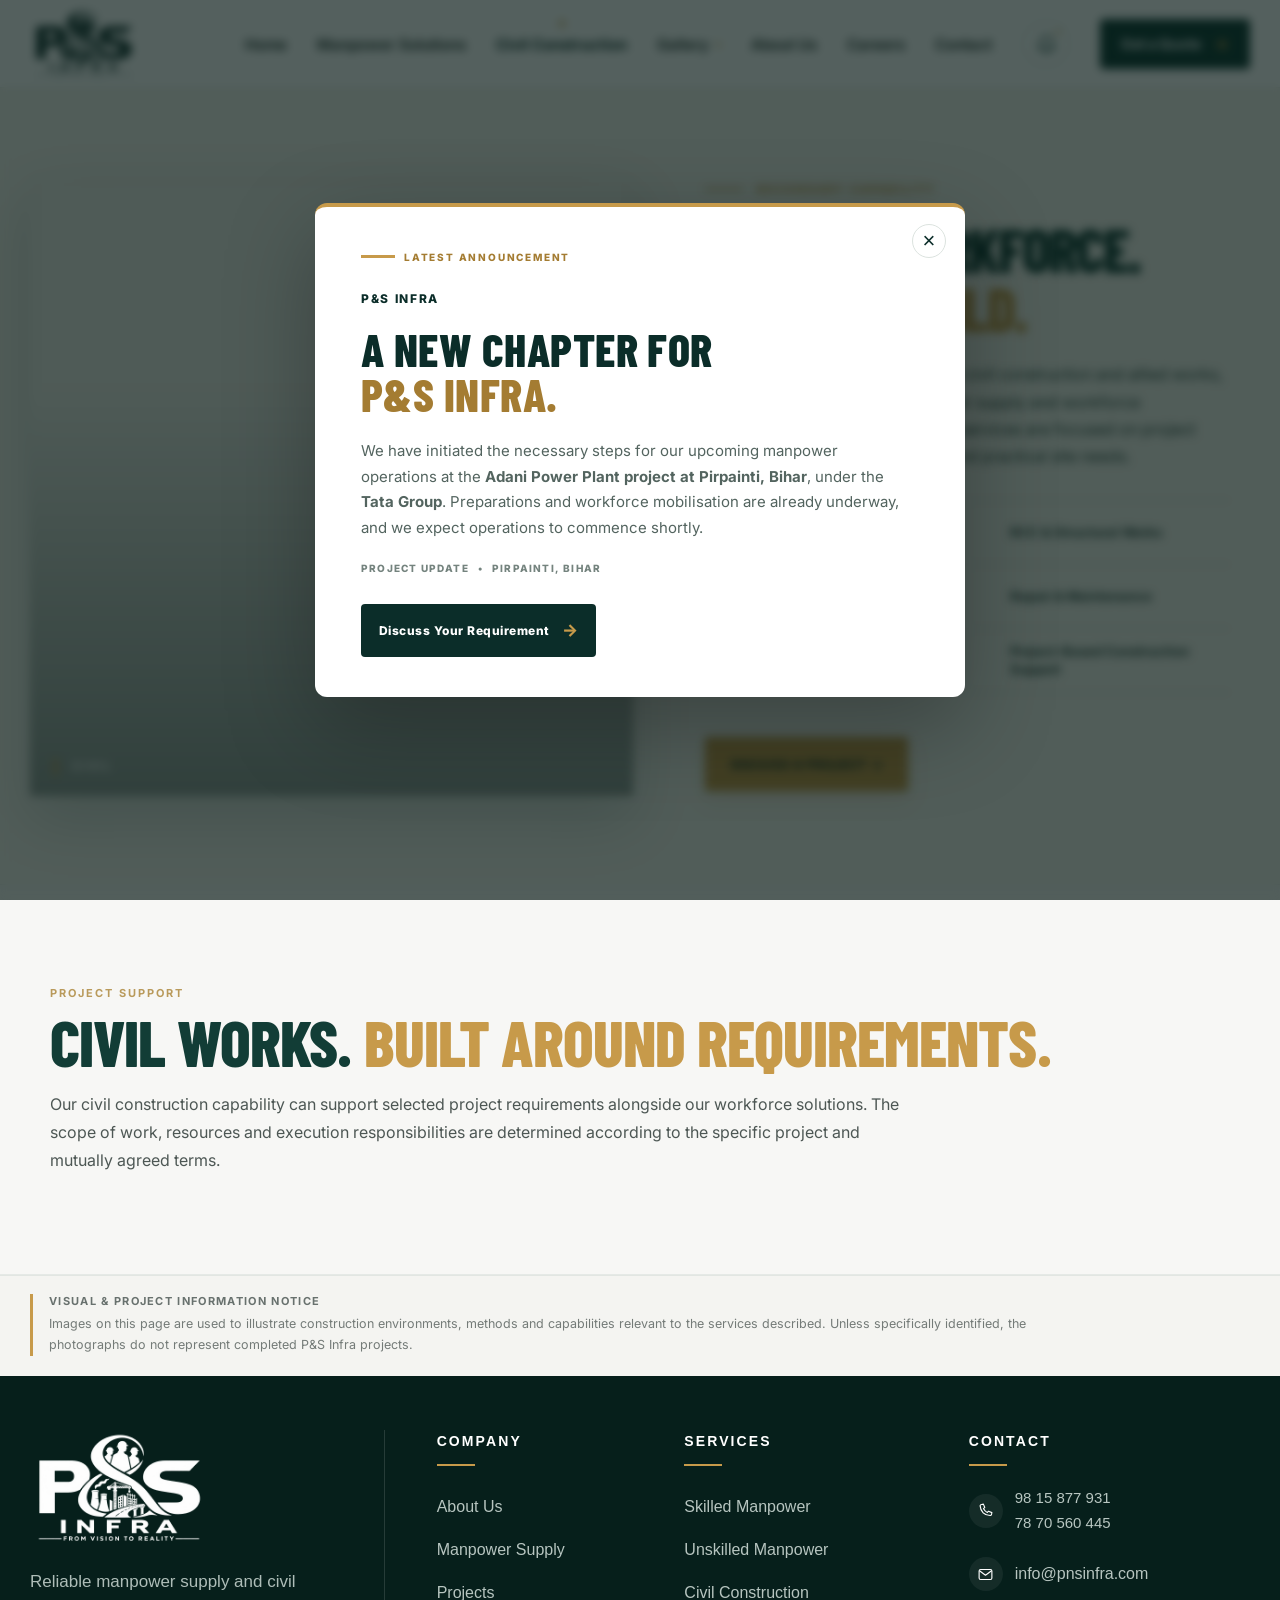
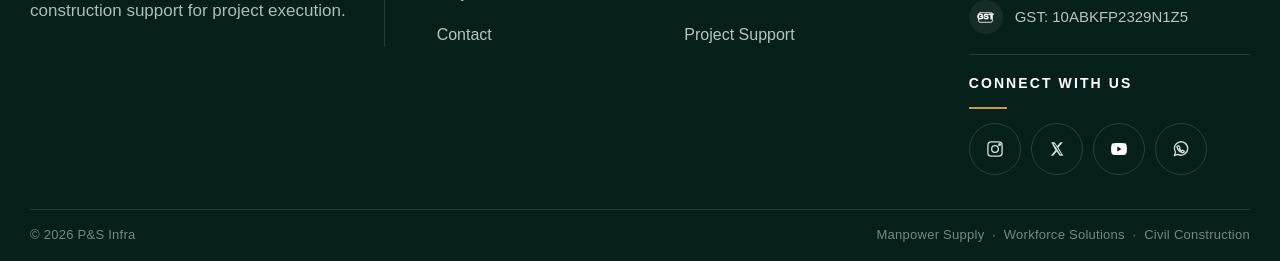
<file: pages/civil-construction.html>
<!doctype html>
<html lang="en">
<head>
<meta charset="utf-8">
<meta name="viewport" content="width=device-width,initial-scale=1">
<meta name="theme-color" content="#123D36">
<meta name="description" content="P&S Infra provides selected civil construction and allied project support, including building construction, RCC and structural works, infrastructure works, repair and maintenance.">
<title>Civil Construction | P&S Infra</title>
<link rel="icon" href="../assets/pns-infra-logo.png">
<link rel="preconnect" href="https://fonts.googleapis.com">
<link rel="preconnect" href="https://fonts.gstatic.com" crossorigin>
<link href="https://fonts.googleapis.com/css2?family=Barlow+Condensed:wght@500;600;700;800&family=Inter:wght@400;500;600;700;800&display=swap" rel="stylesheet">
<link rel="stylesheet" href="../style.css">
</head>
<body>
<header class="header">
  <div class="wrap nav">

    <a class="brand" href="/">
      <img src="../assets/pns-infra-logo.png" alt="P&S Infra - From Vision to Reality">
    </a>

    <button class="menu" type="button" aria-label="Open navigation" aria-expanded="false">&#9776;</button>

    <nav class="navlinks">

      <a href="/">Home</a>

      <a href="/pages/manpower-solutions.html">
        Manpower Solutions
      </a>

      <a href="/pages/civil-construction.html">
        Civil Construction
      </a>

      <div class="nav-gallery">

        <button class="nav-gallery-toggle" type="button" aria-expanded="false">
          <span>Gallery</span>
          <span class="gallery-chevron">&#9662;</span>
        </button>

        <div class="nav-gallery-menu">
          <a href="/pages/gallery.html">
            <span>Project Gallery</span>
            <b>&#8594;</b>
          </a>

          <a href="/pages/workforce-gallery.html">
            <span>Workforce Gallery</span>
            <b>&#8594;</b>
          </a>

          <a href="/pages/safety-site-practices.html">
            <span>Safety &amp; Site Practices</span>
            <b>&#8594;</b>
          </a>

          <a href="/pages/video-gallery.html">
            <span>Video Gallery</span>
            <b>&#8594;</b>
          </a>
        </div>

      </div>

      <a href="/pages/about-us.html">
        About Us
      </a>

      <a href="/pages/careers.html">
        Careers
      </a>

      <a href="/pages/contact.html">
        Contact
      </a>

      <button
        class="announcement-trigger"
        type="button"
        aria-label="Latest announcement"
        title="Latest announcement"
      >
        <span class="announcement-bell" aria-hidden="true">
          <svg viewBox="0 0 24 24">
            <path d="M18 8a6 6 0 0 0-12 0c0 7-3 7-3 9h18c0-2-3-2-3-9"></path>
            <path d="M10 21h4"></path>
          </svg>
        </span>
        <span class="announcement-dot" aria-hidden="true"></span>
      </button>

      <a class="quote" href="/pages/contact.html">
        Get a Quote <span>&#8594;</span>
      </a>

    </nav>
  </div>
</header>
<main>
<section class="construction section" id="construction">
  <div class="wrap construction-grid">
    <div class="construction-photo" style="background-image:url('https://images.unsplash.com/photo-1690428214895-0feba704fcdb?auto=format&fit=crop&fm=jpg&q=82&w=1400')"></div>
    <div><p class="kicker">SECONDARY CAPABILITY</p><h2>Beyond workforce.<br><span>We also build.</span></h2><p class="lead">P&amp;S Infra also undertakes selected civil construction and allied works, complementing our core manpower supply and workforce capabilities. Our civil construction services are focused on project requirements, execution support and practical site needs.</p><div class="service-list">
  <span>Building Construction</span>
  <span>RCC &amp; Structural Works</span>
  <span>Infrastructure &amp; Allied Civil Works</span>
  <span>Repair &amp; Maintenance</span>
  <span>Site Development &amp; Civil Works</span>
  <span>Project-Based Construction Support</span>
</div><a class="btn primary" href="/pages/manpower-solutions.html">Discuss a Project &#8594;</a></div>
  </div>
</section>

  <section class="pns-civil-support section">
    <div class="wrap">
      <span class="pns-section-kicker">PROJECT SUPPORT</span>

      <h2>
        CIVIL WORKS.
        <span>BUILT AROUND REQUIREMENTS.</span>
      </h2>

      <p>
        Our civil construction capability can support selected project
        requirements alongside our workforce solutions. The scope of work,
        resources and execution responsibilities are determined according
        to the specific project and mutually agreed terms.
      </p>
    </div>
  </section>


  <section class="pns-page-disclaimer">
    <div class="wrap">
      <span>VISUAL &amp; PROJECT INFORMATION NOTICE</span>
      <p>
        Images on this page are used to illustrate construction environments,
        methods and capabilities relevant to the services described.
        Unless specifically identified, the photographs do not represent
        completed P&amp;S Infra projects.
      </p>
    </div>
  </section>
</main>
<footer class="footer footer-v2">
  <div class="wrap footer-v2-grid">

    <div class="footer-v2-brand">
      <img src="../assets/pns-infra-footer-logo.png" alt="P&amp;S Infra" class="footer-logo">

      <p class="footer-v2-description">
        Reliable manpower supply and civil construction support for project execution.
      </p>


    </div>

    <div class="footer-v2-column">
      <h4>Company</h4>
      <span class="footer-v2-line"></span>
      <a href="/pages/about-us.html">About Us <b>&#8594;</b></a>
      <a href="/pages/manpower-solutions.html">Manpower Supply <b>&#8594;</b></a>
      <a href="#projects">Projects <b>&#8594;</b></a>
      <a href="/pages/contact.html">Contact <b>&#8594;</b></a>
    </div>

    <div class="footer-v2-column">
      <h4>Services</h4>
      <span class="footer-v2-line"></span>
      <a href="/pages/manpower-solutions.html">Skilled Manpower <b>&#8594;</b></a>
      <a href="/pages/manpower-solutions.html">Unskilled Manpower <b>&#8594;</b></a>
      <a href="/pages/civil-construction.html">Civil Construction <b>&#8594;</b></a>
      <a href="/pages/manpower-solutions.html">Project Support <b>&#8594;</b></a>
    </div>

    <div class="footer-v2-column footer-v2-contact">
      <h4>Contact</h4>
      <span class="footer-v2-line"></span>

      <div class="footer-v2-contact-row">
        <span class="footer-v2-contact-icon">
          <svg viewBox="0 0 24 24" aria-hidden="true">
            <path d="M6.6 3.5 9 3l2 4.7-1.8 1.7a14.5 14.5 0 0 0 5.4 5.4l1.7-1.8 4.7 2-.5 2.4a2 2 0 0 1-2 1.6C10.5 19 5 13.5 4.4 5.5a2 2 0 0 1 2.2-2Z"></path>
          </svg>
        </span>
        <span><a href="tel:+919815877931" style="color:inherit;text-decoration:none">98 15 877 931</a><br><a href="tel:+917870560445" style="color:inherit;text-decoration:none">78 70 560 445</a></span>
      </div>

      <a href="mailto:info@pnsinfra.com" class="footer-v2-contact-row">
        <span class="footer-v2-contact-icon">
          <svg viewBox="0 0 24 24" aria-hidden="true">
            <rect x="3" y="5" width="18" height="14" rx="2"></rect>
            <path d="m4 7 8 6 8-6"></path>
          </svg>
        </span>
        <span>info@pnsinfra.com</span>
      </a>

      <div class="footer-v2-contact-row footer-v2-gst">
        <span class="footer-v2-contact-icon footer-gst-icon" aria-hidden="true">
          <svg viewBox="0 0 32 32">
            <rect x="3" y="7" width="26" height="18" rx="3"></rect>
            <text x="16" y="19" text-anchor="middle">GST</text>
          </svg>
        </span>
        <span>GST: 10ABKFP2329N1Z5</span>
      </div>

      <div class="footer-v2-social">
        <h4>Connect With Us</h4>
        <span class="footer-v2-line"></span>

        <div class="footer-v2-socials">

          <a href="https://www.instagram.com/pnsinfra/" aria-label="Instagram" class="footer-v2-social-link instagram">
            <svg viewBox="0 0 24 24" aria-hidden="true">
              <rect x="3.5" y="3.5" width="17" height="17" rx="4"></rect>
              <circle cx="12" cy="12" r="4"></circle>
              <circle cx="17.5" cy="6.7" r="1"></circle>
            </svg>
          </a>

          <a href="https://x.com/pnsinfra" aria-label="X / Twitter" class="footer-v2-social-link x">
            <svg viewBox="0 0 24 24" aria-hidden="true">
              <path d="M5 4h4.2l3.1 4.5L16.1 4H19l-5.3 6.1L19.5 20h-4.2l-3.6-5-4.3 5H4.5l5.6-6.5L5 4Zm3 1.7 8.1 12.6h1.1L9.1 5.7H8Z"></path>
            </svg>
          </a>

          <a href="https://www.youtube.com/@PNSInfraOfficial" aria-label="YouTube" class="footer-v2-social-link youtube">
            <svg viewBox="0 0 24 24" aria-hidden="true">
              <path d="M21 7.2a2.8 2.8 0 0 0-2-2C17.2 4.7 12 4.7 12 4.7s-5.2 0-7 .5a2.8 2.8 0 0 0-2 2C2.5 9 2.5 12 2.5 12s0 3 .5 4.8a2.8 2.8 0 0 0 2 2c1.8.5 7 .5 7 .5s5.2 0 7-.5a2.8 2.8 0 0 0 2-2c.5-1.8.5-4.8.5-4.8s0-3-.5-4.8Z"></path>
              <path class="footer-v2-play" d="m10 9 5 3-5 3V9Z"></path>
            </svg>
          </a>

          <a href="https://wa.me/919815877931" aria-label="WhatsApp" class="footer-v2-social-link whatsapp">
            <svg viewBox="0 0 24 24" aria-hidden="true">
              <path d="M20 11.5a8 8 0 0 1-11.8 7L4 20l1.5-4A8 8 0 1 1 20 11.5Z"></path>
              <path d="M9 8.5c.3-.3.7-.2.9.2l.8 1.5c.2.3.1.6-.1.8l-.6.5c.7 1.2 1.6 2.1 2.8 2.8l.5-.6c.2-.2.5-.3.8-.1l1.5.8c.4.2.5.6.2.9l-.5.6c-.4.5-1 .7-1.6.5-3.1-1-5.5-3.4-6.5-6.5-.2-.6 0-1.2.5-1.6L9 8.5Z"></path>
            </svg>
          </a>

        </div>
      </div>
    </div>

  </div>

  <div class="wrap footer-v2-bottom">
    <span>&#169; 2026 P&amp;S Infra</span>
    <span>Manpower Supply&nbsp;&nbsp;&#183;&nbsp;&nbsp;Workforce Solutions&nbsp;&nbsp;&#183;&nbsp;&nbsp;Civil Construction</span>
  </div>
</footer>
<script src="../script.js"></script>
</body>
</html>
</file>
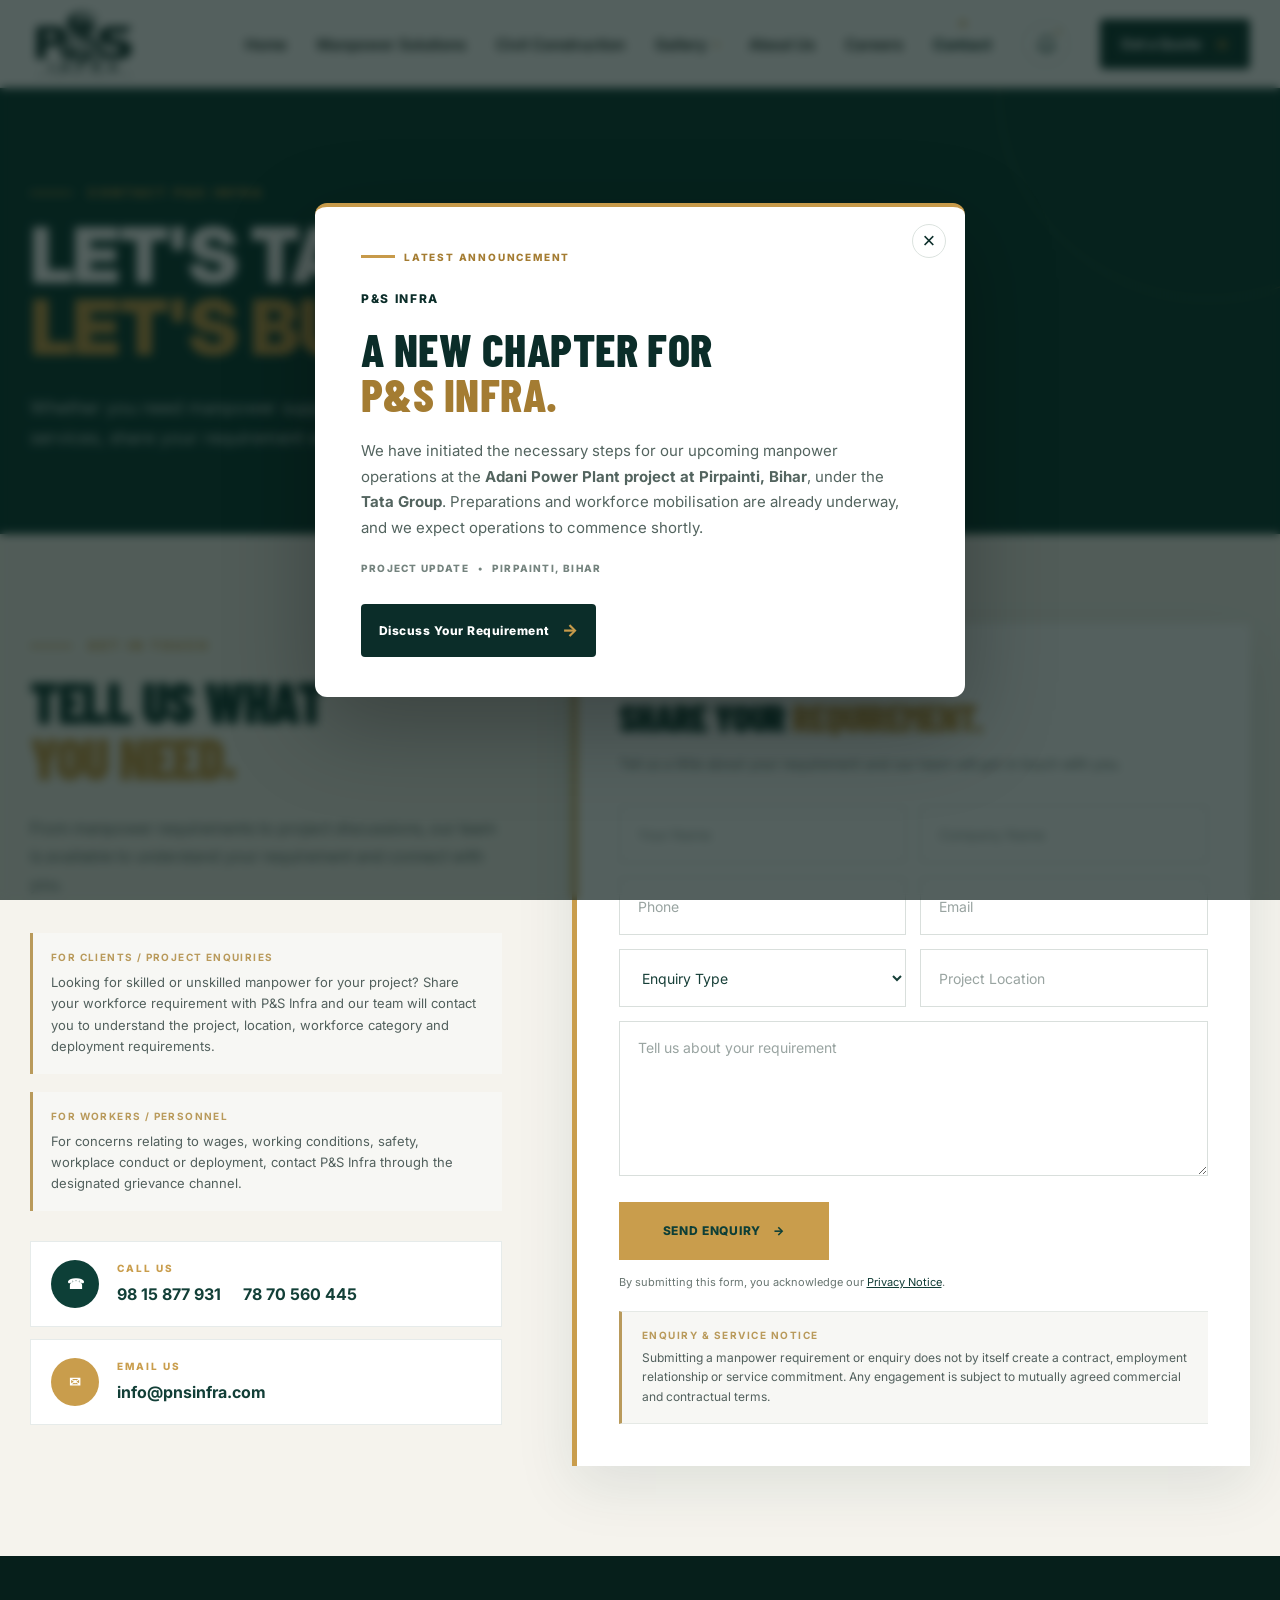
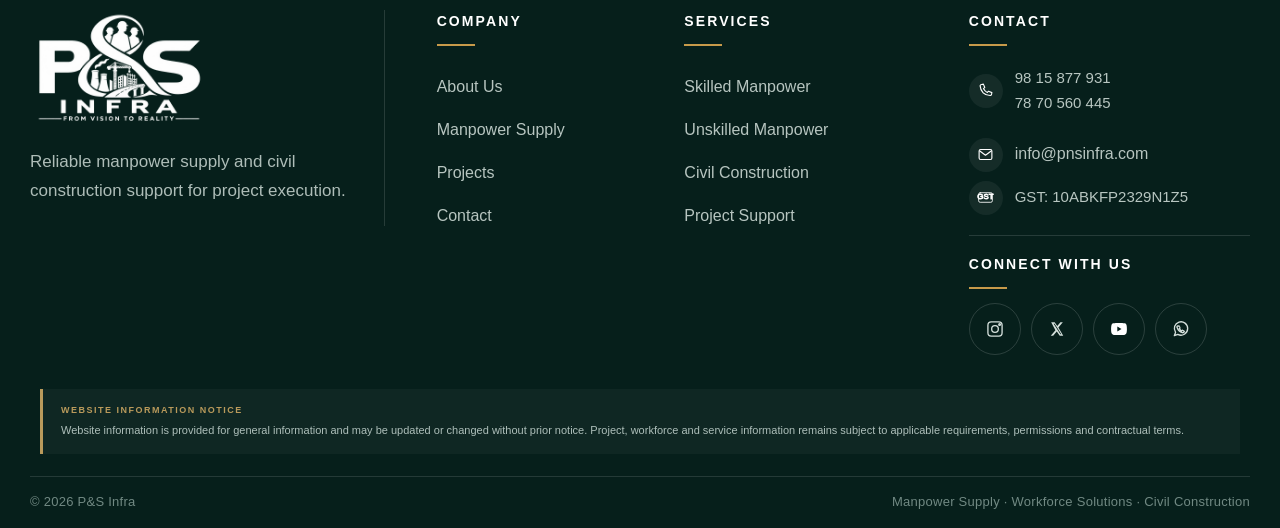
<file: pages/contact.html>
<!doctype html>
<html lang="en">
<head>
<meta charset="utf-8">
<meta name="viewport" content="width=device-width,initial-scale=1">
<meta name="theme-color" content="#123D36">
<meta name="description" content="Contact P&S Infra for manpower supply, workforce deployment and civil construction enquiries.">
<title>Contact P&S Infra | Manpower & Construction Services</title>
<link rel="icon" href="../assets/pns-infra-logo.png">
<link rel="preconnect" href="https://fonts.googleapis.com">
<link rel="preconnect" href="https://fonts.gstatic.com" crossorigin>
<link href="https://fonts.googleapis.com/css2?family=Barlow+Condensed:wght@500;600;700;800&family=Inter:wght@400;500;600;700;800&display=swap" rel="stylesheet">
<link rel="stylesheet" href="../style.css">
</head>
<body>
<header class="header">
  <div class="wrap nav">

    <a class="brand" href="/">
      <img src="../assets/pns-infra-logo.png" alt="P&S Infra - From Vision to Reality">
    </a>

    <button class="menu" type="button" aria-label="Open navigation" aria-expanded="false">&#9776;</button>

    <nav class="navlinks">

      <a href="/">Home</a>

      <a href="/pages/manpower-solutions.html">
        Manpower Solutions
      </a>

      <a href="/pages/civil-construction.html">
        Civil Construction
      </a>

      <div class="nav-gallery">

        <button class="nav-gallery-toggle" type="button" aria-expanded="false">
          <span>Gallery</span>
          <span class="gallery-chevron">&#9662;</span>
        </button>

        <div class="nav-gallery-menu">
          <a href="/pages/gallery.html">
            <span>Project Gallery</span>
            <b>&#8594;</b>
          </a>

          <a href="/pages/workforce-gallery.html">
            <span>Workforce Gallery</span>
            <b>&#8594;</b>
          </a>

          <a href="/pages/safety-site-practices.html">
            <span>Safety &amp; Site Practices</span>
            <b>&#8594;</b>
          </a>

          <a href="/pages/video-gallery.html">
            <span>Video Gallery</span>
            <b>&#8594;</b>
          </a>
        </div>

      </div>

      <a href="/pages/about-us.html">
        About Us
      </a>

      <a href="/pages/careers.html">
        Careers
      </a>

      <a href="/pages/contact.html">
        Contact
      </a>

      <button
        class="announcement-trigger"
        type="button"
        aria-label="Latest announcement"
        title="Latest announcement"
      >
        <span class="announcement-bell" aria-hidden="true">
          <svg viewBox="0 0 24 24">
            <path d="M18 8a6 6 0 0 0-12 0c0 7-3 7-3 9h18c0-2-3-2-3-9"></path>
            <path d="M10 21h4"></path>
          </svg>
        </span>
        <span class="announcement-dot" aria-hidden="true"></span>
      </button>

      <a class="quote" href="/pages/contact.html">
        Get a Quote <span>&#8594;</span>
      </a>

    </nav>
  </div>
</header>

<main>

  <section class="pns-contact-page">

    <div class="pns-contact-hero">
      <div class="wrap">
        <p class="pns-contact-kicker">CONTACT P&S INFRA</p>

        <h1>
          LET'S TALK.<br>
          <span>LET'S BUILD TOGETHER.</span>
        </h1>

        <p class="pns-contact-intro">
          Whether you need manpower support, workforce deployment or
          civil construction services, share your requirement with our team.
        </p>
      </div>
    </div>


    <section class="pns-contact-main">
      <div class="wrap pns-contact-grid">

        <div class="pns-contact-info">

          <p class="pns-contact-label">GET IN TOUCH</p>

          <h2>
            TELL US WHAT<br>
            <span>YOU NEED.</span>
          </h2>

          <p class="pns-contact-copy">
            From manpower requirements to project discussions, our team is
            available to understand your requirement and connect with you.
          </p>


          <div class="pns-contact-audience"><div class="pns-contact-audience-block"><small>FOR CLIENTS / PROJECT ENQUIRIES</small><p>Looking for skilled or unskilled manpower for your project? Share your workforce requirement with P&amp;S Infra and our team will contact you to understand the project, location, workforce category and deployment requirements.</p></div><div class="pns-contact-audience-block"><small>FOR WORKERS / PERSONNEL</small><p>For concerns relating to wages, working conditions, safety, workplace conduct or deployment, contact P&amp;S Infra through the designated grievance channel.</p></div></div><div class="pns-contact-detail">

            <div class="pns-contact-icon">&#9742;</div>

            <div>
              <small>CALL US</small>
              <a href="tel:+919815877931">98 15 877 931</a>
              <a href="tel:+917870560445">78 70 560 445</a>
            </div>

          </div>


          <div class="pns-contact-detail">

            <div class="pns-contact-icon gold">&#9993;</div>

            <div>
              <small>EMAIL US</small>
              <a href="mailto:info@pnsinfra.com">
                info@pnsinfra.com
              </a>
            </div>

          </div>








        </div>


        <div class="pns-contact-form-wrap">

          <div class="pns-contact-form-head">
            <p>LET'S WORK TOGETHER</p>

            <h2>
              SHARE YOUR <span>REQUIREMENT.</span>
            </h2>

            <p class="form-subtitle">
              Tell us a little about your requirement and our team
              will get in touch with you.
            </p>
          </div>


          <form id="pnsContactForm" class="pns-contact-form">

            <div class="pns-contact-form-row">

              <input
                type="text"
                name="name"
                placeholder="Your Name"
                required
              >

              <input
                type="text"
                name="company"
                placeholder="Company Name"
              >

            </div>


            <div class="pns-contact-form-row">

              <input
                type="tel"
                name="phone"
                placeholder="Phone"
                required
              >

              <input
                type="email"
                name="email"
                placeholder="Email"
              >

            </div>


            <div class="pns-contact-form-row">

              <select name="enquiry" required>
                <option value="">Enquiry Type</option>
                <option>Manpower Supply</option>
                <option>Workforce Deployment</option>
                <option>Civil Construction</option>
                <option>Project Enquiry</option>
                <option>General Enquiry</option>
              </select>

              <input
                type="text"
                name="location"
                placeholder="Project Location"
              >

            </div>


            <textarea
              name="message"
              placeholder="Tell us about your requirement"
              required
            ></textarea>


            <button type="submit">
              SEND ENQUIRY <span>&#8594;</span>
            </button>

          </form><p class="pns-form-privacy">By submitting this form, you acknowledge our <a href="/pages/privacy-policy.html">Privacy Notice</a>.</p><div class="pns-enquiry-disclaimer"><div class="pns-enquiry-disclaimer-label">ENQUIRY &amp; SERVICE NOTICE</div><p>Submitting a manpower requirement or enquiry does not by itself create a contract, employment relationship or service commitment. Any engagement is subject to mutually agreed commercial and contractual terms.</p></div>

        </div>

      </div>
    </section>




</main>

<footer class="footer footer-v2">
  <div class="wrap footer-v2-grid">

    <div class="footer-v2-brand">
      <img src="../assets/pns-infra-footer-logo.png" alt="P&amp;S Infra" class="footer-logo">

      <p class="footer-v2-description">
        Reliable manpower supply and civil construction support for project execution.
      </p>


    </div>

    <div class="footer-v2-column">
      <h4>Company</h4>
      <span class="footer-v2-line"></span>
      <a href="/pages/about-us.html">About Us <b>&#8594;</b></a>
      <a href="/pages/manpower-solutions.html">Manpower Supply <b>&#8594;</b></a>
      <a href="#projects">Projects <b>&#8594;</b></a>
      <a href="/pages/contact.html">Contact <b>&#8594;</b></a>
    </div>

    <div class="footer-v2-column">
      <h4>Services</h4>
      <span class="footer-v2-line"></span>
      <a href="/pages/manpower-solutions.html">Skilled Manpower <b>&#8594;</b></a>
      <a href="/pages/manpower-solutions.html">Unskilled Manpower <b>&#8594;</b></a>
      <a href="/pages/civil-construction.html">Civil Construction <b>&#8594;</b></a>
      <a href="/pages/manpower-solutions.html">Project Support <b>&#8594;</b></a>
    </div>

    <div class="footer-v2-column footer-v2-contact">
      <h4>Contact</h4>
      <span class="footer-v2-line"></span>

      <div class="footer-v2-contact-row">
        <span class="footer-v2-contact-icon">
          <svg viewBox="0 0 24 24" aria-hidden="true">
            <path d="M6.6 3.5 9 3l2 4.7-1.8 1.7a14.5 14.5 0 0 0 5.4 5.4l1.7-1.8 4.7 2-.5 2.4a2 2 0 0 1-2 1.6C10.5 19 5 13.5 4.4 5.5a2 2 0 0 1 2.2-2Z"></path>
          </svg>
        </span>
        <span><a href="tel:+919815877931" style="color:inherit;text-decoration:none">98 15 877 931</a><br><a href="tel:+917870560445" style="color:inherit;text-decoration:none">78 70 560 445</a></span>
      </div>

      <a href="mailto:info@pnsinfra.com" class="footer-v2-contact-row">
        <span class="footer-v2-contact-icon">
          <svg viewBox="0 0 24 24" aria-hidden="true">
            <rect x="3" y="5" width="18" height="14" rx="2"></rect>
            <path d="m4 7 8 6 8-6"></path>
          </svg>
        </span>
        <span>info@pnsinfra.com</span>
      </a>

      <div class="footer-v2-contact-row footer-v2-gst">
        <span class="footer-v2-contact-icon footer-gst-icon" aria-hidden="true">
          <svg viewBox="0 0 32 32">
            <rect x="3" y="7" width="26" height="18" rx="3"></rect>
            <text x="16" y="19" text-anchor="middle">GST</text>
          </svg>
        </span>
        <span>GST: 10ABKFP2329N1Z5</span>
      </div>

      <div class="footer-v2-social">
        <h4>Connect With Us</h4>
        <span class="footer-v2-line"></span>

        <div class="footer-v2-socials">

          <a href="https://www.instagram.com/pnsinfra/" aria-label="Instagram" class="footer-v2-social-link instagram">
            <svg viewBox="0 0 24 24" aria-hidden="true">
              <rect x="3.5" y="3.5" width="17" height="17" rx="4"></rect>
              <circle cx="12" cy="12" r="4"></circle>
              <circle cx="17.5" cy="6.7" r="1"></circle>
            </svg>
          </a>

          <a href="https://x.com/pnsinfra" aria-label="X / Twitter" class="footer-v2-social-link x">
            <svg viewBox="0 0 24 24" aria-hidden="true">
              <path d="M5 4h4.2l3.1 4.5L16.1 4H19l-5.3 6.1L19.5 20h-4.2l-3.6-5-4.3 5H4.5l5.6-6.5L5 4Zm3 1.7 8.1 12.6h1.1L9.1 5.7H8Z"></path>
            </svg>
          </a>

          <a href="https://www.youtube.com/@PNSInfraOfficial" aria-label="YouTube" class="footer-v2-social-link youtube">
            <svg viewBox="0 0 24 24" aria-hidden="true">
              <path d="M21 7.2a2.8 2.8 0 0 0-2-2C17.2 4.7 12 4.7 12 4.7s-5.2 0-7 .5a2.8 2.8 0 0 0-2 2C2.5 9 2.5 12 2.5 12s0 3 .5 4.8a2.8 2.8 0 0 0 2 2c1.8.5 7 .5 7 .5s5.2 0 7-.5a2.8 2.8 0 0 0 2-2c.5-1.8.5-4.8.5-4.8s0-3-.5-4.8Z"></path>
              <path class="footer-v2-play" d="m10 9 5 3-5 3V9Z"></path>
            </svg>
          </a>

          <a href="https://wa.me/919815877931" aria-label="WhatsApp" class="footer-v2-social-link whatsapp">
            <svg viewBox="0 0 24 24" aria-hidden="true">
              <path d="M20 11.5a8 8 0 0 1-11.8 7L4 20l1.5-4A8 8 0 1 1 20 11.5Z"></path>
              <path d="M9 8.5c.3-.3.7-.2.9.2l.8 1.5c.2.3.1.6-.1.8l-.6.5c.7 1.2 1.6 2.1 2.8 2.8l.5-.6c.2-.2.5-.3.8-.1l1.5.8c.4.2.5.6.2.9l-.5.6c-.4.5-1 .7-1.6.5-3.1-1-5.5-3.4-6.5-6.5-.2-.6 0-1.2.5-1.6L9 8.5Z"></path>
            </svg>
          </a>

        </div>
      </div>
    </div>

  </div>

  <div class="pns-footer-notice"><span>WEBSITE INFORMATION NOTICE</span><p>Website information is provided for general information and may be updated or changed without prior notice. Project, workforce and service information remains subject to applicable requirements, permissions and contractual terms.</p></div><div class="wrap footer-v2-bottom">
    <span>&#169; 2026 P&amp;S Infra</span>
    <span>Manpower Supply&nbsp;&#183;&nbsp;Workforce Solutions&nbsp;&#183;&nbsp;Civil Construction</span>
  </div>
</footer>
<script src="../script.js"></script>
</body>
</html>
</file>
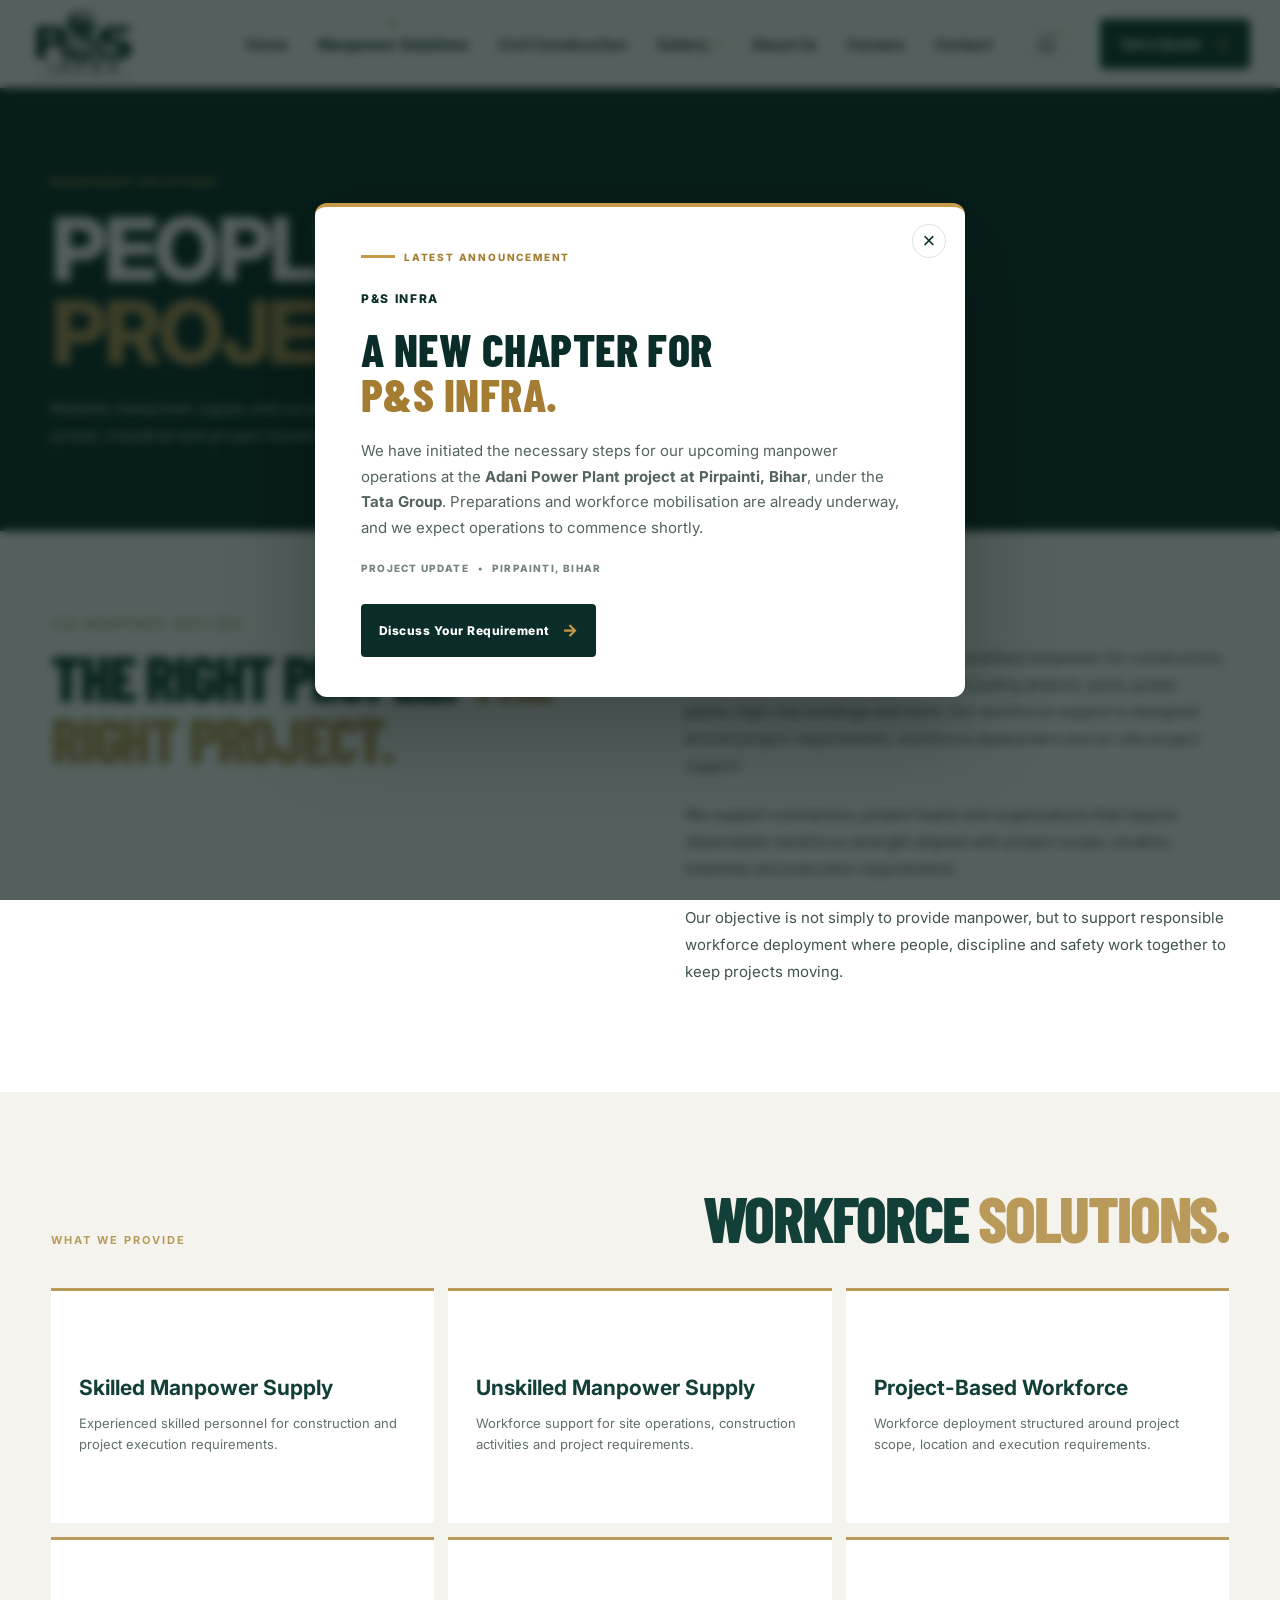
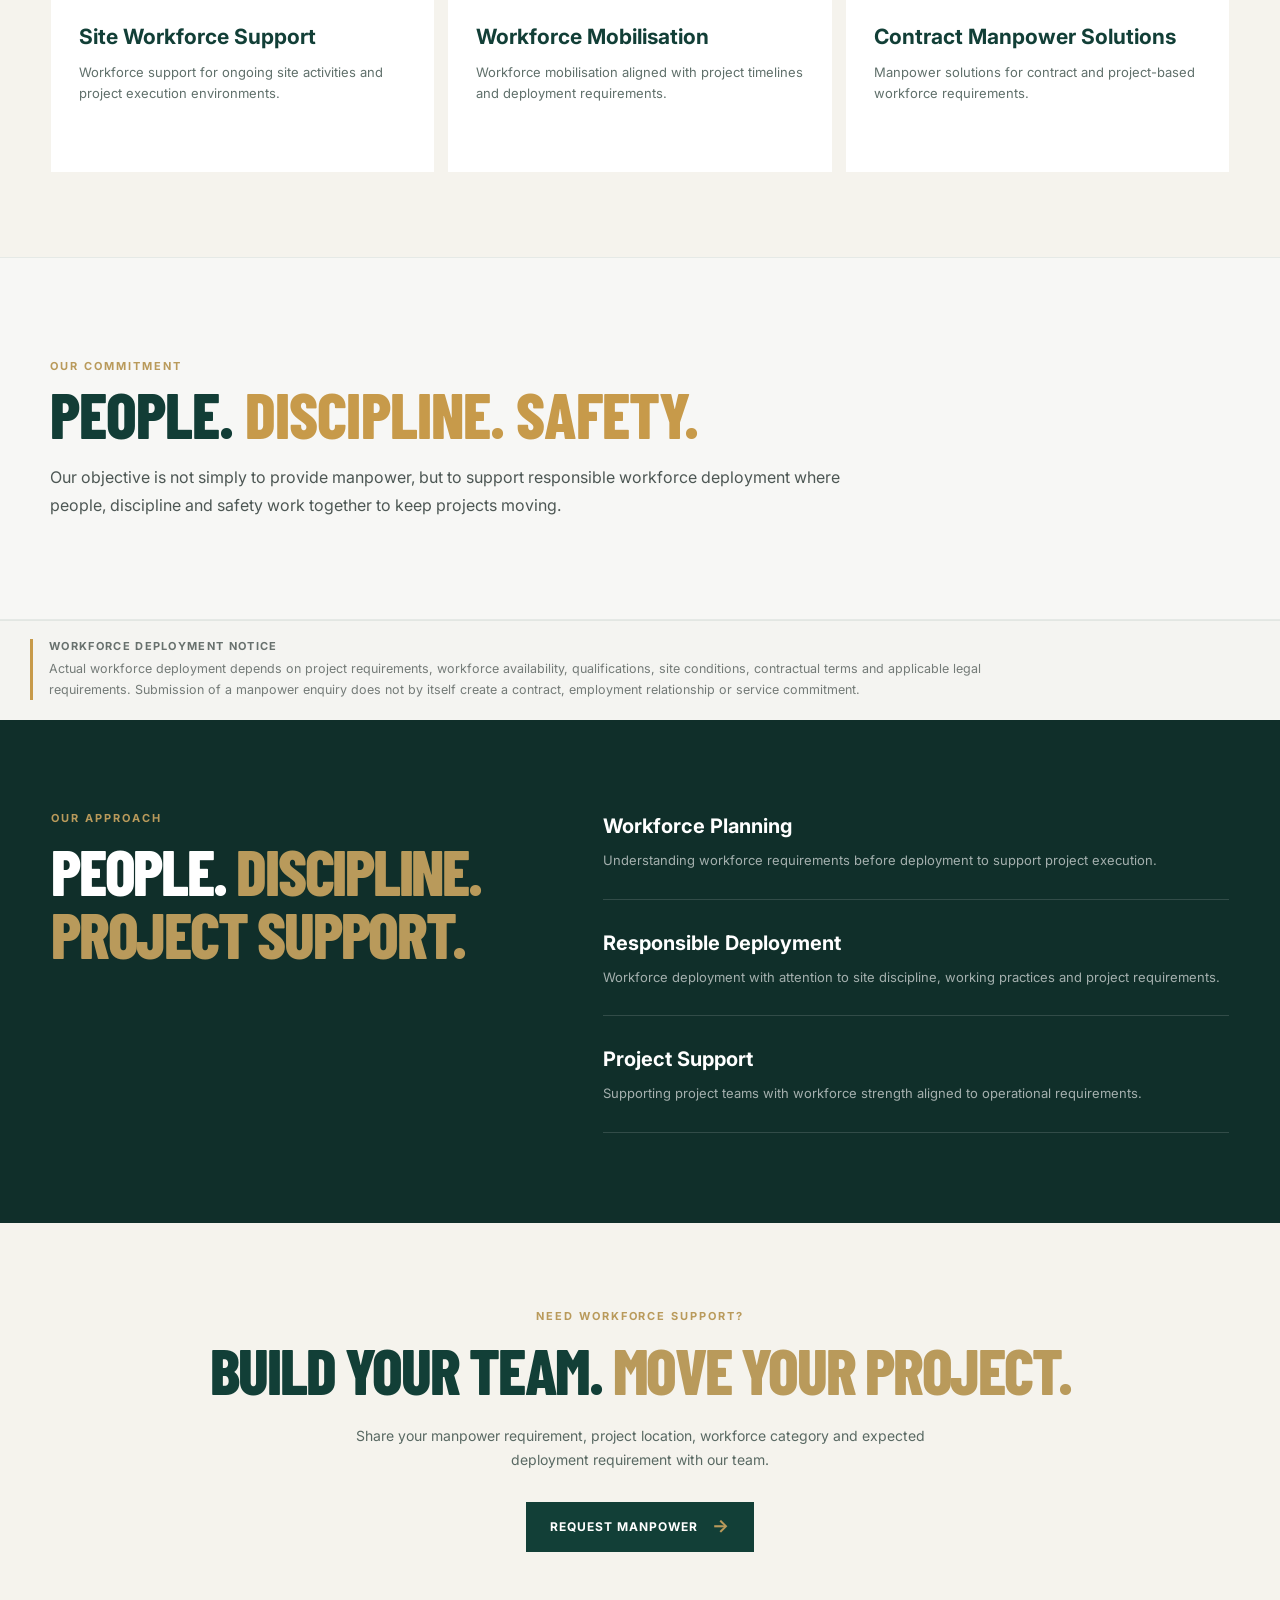
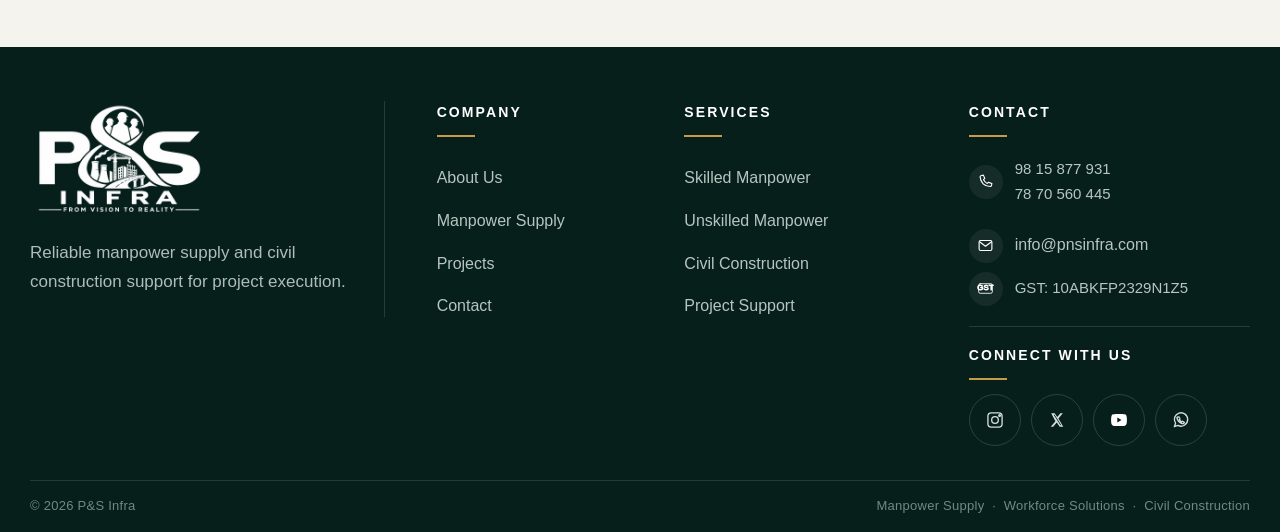
<file: pages/manpower-solutions.html>
<!doctype html>
<html lang="en">
<head>
<meta charset="utf-8">
<meta name="viewport" content="width=device-width,initial-scale=1">
<meta name="theme-color" content="#123D36">
<meta name="description" content="P&S Infra provides reliable skilled and unskilled manpower for construction, infrastructure and industrial projects, including airports, ports, power plants, high-rise buildings and more.">
<title>P&S Infra | Manpower Supply & Workforce Solutions</title>
<link rel="icon" href="../assets/pns-infra-logo.png">
<link rel="preconnect" href="https://fonts.googleapis.com">
<link rel="preconnect" href="https://fonts.gstatic.com" crossorigin>
<link href="https://fonts.googleapis.com/css2?family=Barlow+Condensed:wght@500;600;700;800&family=Inter:wght@400;500;600;700;800&display=swap" rel="stylesheet">
<link rel="stylesheet" href="../style.css">
</head>
<body>
<header class="header">
  <div class="wrap nav">

    <a class="brand" href="/">
      <img src="../assets/pns-infra-logo.png" alt="P&S Infra - From Vision to Reality">
    </a>

    <button class="menu" type="button" aria-label="Open navigation" aria-expanded="false">&#9776;</button>

    <nav class="navlinks">

      <a href="/">Home</a>

      <a href="/pages/manpower-solutions.html">
        Manpower Solutions
      </a>

      <a href="/pages/civil-construction.html">
        Civil Construction
      </a>

      <div class="nav-gallery">

        <button class="nav-gallery-toggle" type="button" aria-expanded="false">
          <span>Gallery</span>
          <span class="gallery-chevron">&#9662;</span>
        </button>

        <div class="nav-gallery-menu">
          <a href="/pages/gallery.html">
            <span>Project Gallery</span>
            <b>&#8594;</b>
          </a>

          <a href="/pages/workforce-gallery.html">
            <span>Workforce Gallery</span>
            <b>&#8594;</b>
          </a>

          <a href="/pages/safety-site-practices.html">
            <span>Safety &amp; Site Practices</span>
            <b>&#8594;</b>
          </a>

          <a href="/pages/video-gallery.html">
            <span>Video Gallery</span>
            <b>&#8594;</b>
          </a>
        </div>

      </div>

      <a href="/pages/about-us.html">
        About Us
      </a>

      <a href="/pages/careers.html">
        Careers
      </a>

      <a href="/pages/contact.html">
        Contact
      </a>

      <button
        class="announcement-trigger"
        type="button"
        aria-label="Latest announcement"
        title="Latest announcement"
      >
        <span class="announcement-bell" aria-hidden="true">
          <svg viewBox="0 0 24 24">
            <path d="M18 8a6 6 0 0 0-12 0c0 7-3 7-3 9h18c0-2-3-2-3-9"></path>
            <path d="M10 21h4"></path>
          </svg>
        </span>
        <span class="announcement-dot" aria-hidden="true"></span>
      </button>

      <a class="quote" href="/pages/contact.html">
        Get a Quote <span>&#8594;</span>
      </a>

    </nav>
  </div>
</header>

<main>

  <!-- MANPOWER HERO -->
  <section class="pns-page-hero">
    <div class="wrap">
      <span class="pns-page-kicker">MANPOWER SOLUTIONS</span>

      <h1>
        PEOPLE FOR YOUR
        <span>PROJECTS.</span>
      </h1>

      <p>
        Reliable manpower supply and workforce support for construction,
        infrastructure, power, industrial and project-based requirements.
      </p>
    </div>
  </section>


  <!-- MANPOWER INTRO -->
  <section class="pns-manpower-intro section">
    <div class="wrap pns-manpower-intro-grid">

      <div>
        <span class="pns-section-kicker">OUR MANPOWER SERVICES</span>

        <h2>
          THE RIGHT PEOPLE.
          <span>THE RIGHT PROJECT.</span>
        </h2>
      </div>

      <div>
        <p>
          P&amp;S Infra provides reliable skilled and unskilled manpower for
          construction, infrastructure and industrial projects, including
          airports, ports, power plants, high-rise buildings and more.
          Our workforce support is designed around project requirements,
          workforce deployment and on-site project support.
        </p>

        <p>
          We support contractors, project teams and organisations that
          require dependable workforce strength aligned with project
          scope, location, timelines and execution requirements.
        </p>

        <p>
          Our objective is not simply to provide manpower, but to support responsible
          workforce deployment where people, discipline and safety work together to
          keep projects moving.
        </p>
</div>

    </div>
  </section>


  <!-- SERVICES -->
  <section class="pns-manpower-services section">
    <div class="wrap">

      <div class="pns-services-heading">
        <span class="pns-section-kicker">WHAT WE PROVIDE</span>
        <h2>WORKFORCE <span>SOLUTIONS.</span></h2>
      </div>

      <div class="pns-services-grid">

        <article class="pns-service-card">
          <span>01</span>
          <h3>Skilled Manpower Supply</h3>
          <p>
            Experienced skilled personnel for construction and
            project execution requirements.
          </p>
        </article>

        <article class="pns-service-card">
          <span>02</span>
          <h3>Unskilled Manpower Supply</h3>
          <p>
            Workforce support for site operations, construction
            activities and project requirements.
          </p>
        </article>

        <article class="pns-service-card">
          <span>03</span>
          <h3>Project-Based Workforce</h3>
          <p>
            Workforce deployment structured around project scope,
            location and execution requirements.
          </p>
        </article>

        <article class="pns-service-card">
          <span>04</span>
          <h3>Site Workforce Support</h3>
          <p>
            Workforce support for ongoing site activities and
            project execution environments.
          </p>
        </article>

        <article class="pns-service-card">
          <span>05</span>
          <h3>Workforce Mobilisation</h3>
          <p>
            Workforce mobilisation aligned with project timelines
            and deployment requirements.
          </p>
        </article>

        <article class="pns-service-card">
          <span>06</span>
          <h3>Contract Manpower Solutions</h3>
          <p>
            Manpower solutions for contract and project-based
            workforce requirements.
          </p>
        </article>

      </div>

    </div>
  </section>


  <!-- RESPONSIBLE WORKFORCE SUPPORT -->
  <section class="pns-manpower-note section">
    <div class="wrap">
      <span class="pns-section-kicker">OUR COMMITMENT</span>

      <h2>
        PEOPLE.
        <span>DISCIPLINE. SAFETY.</span>
      </h2>

      <p>
        Our objective is not simply to provide manpower, but to support
        responsible workforce deployment where people, discipline and
        safety work together to keep projects moving.
      </p>
    </div>
  </section>


  <!-- WORKFORCE DEPLOYMENT DISCLAIMER -->
  <section class="pns-page-disclaimer">
    <div class="wrap">
      <span>WORKFORCE DEPLOYMENT NOTICE</span>
      <p>
        Actual workforce deployment depends on project requirements,
        workforce availability, qualifications, site conditions,
        contractual terms and applicable legal requirements.
        Submission of a manpower enquiry does not by itself create
        a contract, employment relationship or service commitment.
      </p>
    </div>
  </section>

  <!-- WHY P&S INFRA -->
  <section class="pns-manpower-approach section">
    <div class="wrap pns-approach-grid">

      <div>
        <span class="pns-section-kicker">OUR APPROACH</span>

        <h2>
          PEOPLE.
          <span>DISCIPLINE. PROJECT SUPPORT.</span>
        </h2>
      </div>

      <div class="pns-approach-points">

        <div>
          <h3>Workforce Planning</h3>
          <p>
            Understanding workforce requirements before deployment
            to support project execution.
          </p>
        </div>

        <div>
          <h3>Responsible Deployment</h3>
          <p>
            Workforce deployment with attention to site discipline,
            working practices and project requirements.
          </p>
        </div>

        <div>
          <h3>Project Support</h3>
          <p>
            Supporting project teams with workforce strength aligned
            to operational requirements.
          </p>
        </div>

      </div>

    </div>
  </section>


  <!-- CTA -->
  <section class="pns-manpower-cta section">
    <div class="wrap">

      <span class="pns-section-kicker">NEED WORKFORCE SUPPORT?</span>

      <h2>
        BUILD YOUR TEAM.
        <span>MOVE YOUR PROJECT.</span>
      </h2>

      <p>
        Share your manpower requirement, project location, workforce
        category and expected deployment requirement with our team.
      </p>

      <a href="contact.html" class="pns-page-cta">
        REQUEST MANPOWER <span>&#8594;</span>
      </a>

    </div>
  </section>

</main>

<footer class="footer footer-v2">
  <div class="wrap footer-v2-grid">

    <div class="footer-v2-brand">
      <img src="../assets/pns-infra-footer-logo.png" alt="P&amp;S Infra" class="footer-logo">

      <p class="footer-v2-description">
        Reliable manpower supply and civil construction support for project execution.
      </p>


    </div>

    <div class="footer-v2-column">
      <h4>Company</h4>
      <span class="footer-v2-line"></span>
      <a href="/pages/about-us.html">About Us <b>&#8594;</b></a>
      <a href="/pages/manpower-solutions.html">Manpower Supply <b>&#8594;</b></a>
      <a href="#projects">Projects <b>&#8594;</b></a>
      <a href="/pages/contact.html">Contact <b>&#8594;</b></a>
    </div>

    <div class="footer-v2-column">
      <h4>Services</h4>
      <span class="footer-v2-line"></span>
      <a href="/pages/manpower-solutions.html">Skilled Manpower <b>&#8594;</b></a>
      <a href="/pages/manpower-solutions.html">Unskilled Manpower <b>&#8594;</b></a>
      <a href="/pages/civil-construction.html">Civil Construction <b>&#8594;</b></a>
      <a href="/pages/manpower-solutions.html">Project Support <b>&#8594;</b></a>
    </div>

    <div class="footer-v2-column footer-v2-contact">
      <h4>Contact</h4>
      <span class="footer-v2-line"></span>

      <div class="footer-v2-contact-row">
        <span class="footer-v2-contact-icon">
          <svg viewBox="0 0 24 24" aria-hidden="true">
            <path d="M6.6 3.5 9 3l2 4.7-1.8 1.7a14.5 14.5 0 0 0 5.4 5.4l1.7-1.8 4.7 2-.5 2.4a2 2 0 0 1-2 1.6C10.5 19 5 13.5 4.4 5.5a2 2 0 0 1 2.2-2Z"></path>
          </svg>
        </span>
        <span><a href="tel:+919815877931" style="color:inherit;text-decoration:none">98 15 877 931</a><br><a href="tel:+917870560445" style="color:inherit;text-decoration:none">78 70 560 445</a></span>
      </div>

      <a href="mailto:info@pnsinfra.com" class="footer-v2-contact-row">
        <span class="footer-v2-contact-icon">
          <svg viewBox="0 0 24 24" aria-hidden="true">
            <rect x="3" y="5" width="18" height="14" rx="2"></rect>
            <path d="m4 7 8 6 8-6"></path>
          </svg>
        </span>
        <span>info@pnsinfra.com</span>
      </a>

      <div class="footer-v2-contact-row footer-v2-gst">
        <span class="footer-v2-contact-icon footer-gst-icon" aria-hidden="true">
          <svg viewBox="0 0 32 32">
            <rect x="3" y="7" width="26" height="18" rx="3"></rect>
            <text x="16" y="19" text-anchor="middle">GST</text>
          </svg>
        </span>
        <span>GST: 10ABKFP2329N1Z5</span>
      </div>

      <div class="footer-v2-social">
        <h4>Connect With Us</h4>
        <span class="footer-v2-line"></span>

        <div class="footer-v2-socials">

          <a href="https://www.instagram.com/pnsinfra/" aria-label="Instagram" class="footer-v2-social-link instagram">
            <svg viewBox="0 0 24 24" aria-hidden="true">
              <rect x="3.5" y="3.5" width="17" height="17" rx="4"></rect>
              <circle cx="12" cy="12" r="4"></circle>
              <circle cx="17.5" cy="6.7" r="1"></circle>
            </svg>
          </a>

          <a href="https://x.com/pnsinfra" aria-label="X / Twitter" class="footer-v2-social-link x">
            <svg viewBox="0 0 24 24" aria-hidden="true">
              <path d="M5 4h4.2l3.1 4.5L16.1 4H19l-5.3 6.1L19.5 20h-4.2l-3.6-5-4.3 5H4.5l5.6-6.5L5 4Zm3 1.7 8.1 12.6h1.1L9.1 5.7H8Z"></path>
            </svg>
          </a>

          <a href="https://www.youtube.com/@PNSInfraOfficial" aria-label="YouTube" class="footer-v2-social-link youtube">
            <svg viewBox="0 0 24 24" aria-hidden="true">
              <path d="M21 7.2a2.8 2.8 0 0 0-2-2C17.2 4.7 12 4.7 12 4.7s-5.2 0-7 .5a2.8 2.8 0 0 0-2 2C2.5 9 2.5 12 2.5 12s0 3 .5 4.8a2.8 2.8 0 0 0 2 2c1.8.5 7 .5 7 .5s5.2 0 7-.5a2.8 2.8 0 0 0 2-2c.5-1.8.5-4.8.5-4.8s0-3-.5-4.8Z"></path>
              <path class="footer-v2-play" d="m10 9 5 3-5 3V9Z"></path>
            </svg>
          </a>

          <a href="https://wa.me/919815877931" aria-label="WhatsApp" class="footer-v2-social-link whatsapp">
            <svg viewBox="0 0 24 24" aria-hidden="true">
              <path d="M20 11.5a8 8 0 0 1-11.8 7L4 20l1.5-4A8 8 0 1 1 20 11.5Z"></path>
              <path d="M9 8.5c.3-.3.7-.2.9.2l.8 1.5c.2.3.1.6-.1.8l-.6.5c.7 1.2 1.6 2.1 2.8 2.8l.5-.6c.2-.2.5-.3.8-.1l1.5.8c.4.2.5.6.2.9l-.5.6c-.4.5-1 .7-1.6.5-3.1-1-5.5-3.4-6.5-6.5-.2-.6 0-1.2.5-1.6L9 8.5Z"></path>
            </svg>
          </a>

        </div>
      </div>
    </div>

  </div>

  <div class="wrap footer-v2-bottom">
    <span>&#169; 2026 P&amp;S Infra</span>
    <span>Manpower Supply&nbsp;&nbsp;&#183;&nbsp;&nbsp;Workforce Solutions&nbsp;&nbsp;&#183;&nbsp;&nbsp;Civil Construction</span>
  </div>
</footer>
<script src="../script.js"></script>
</body>
</html>
</file>
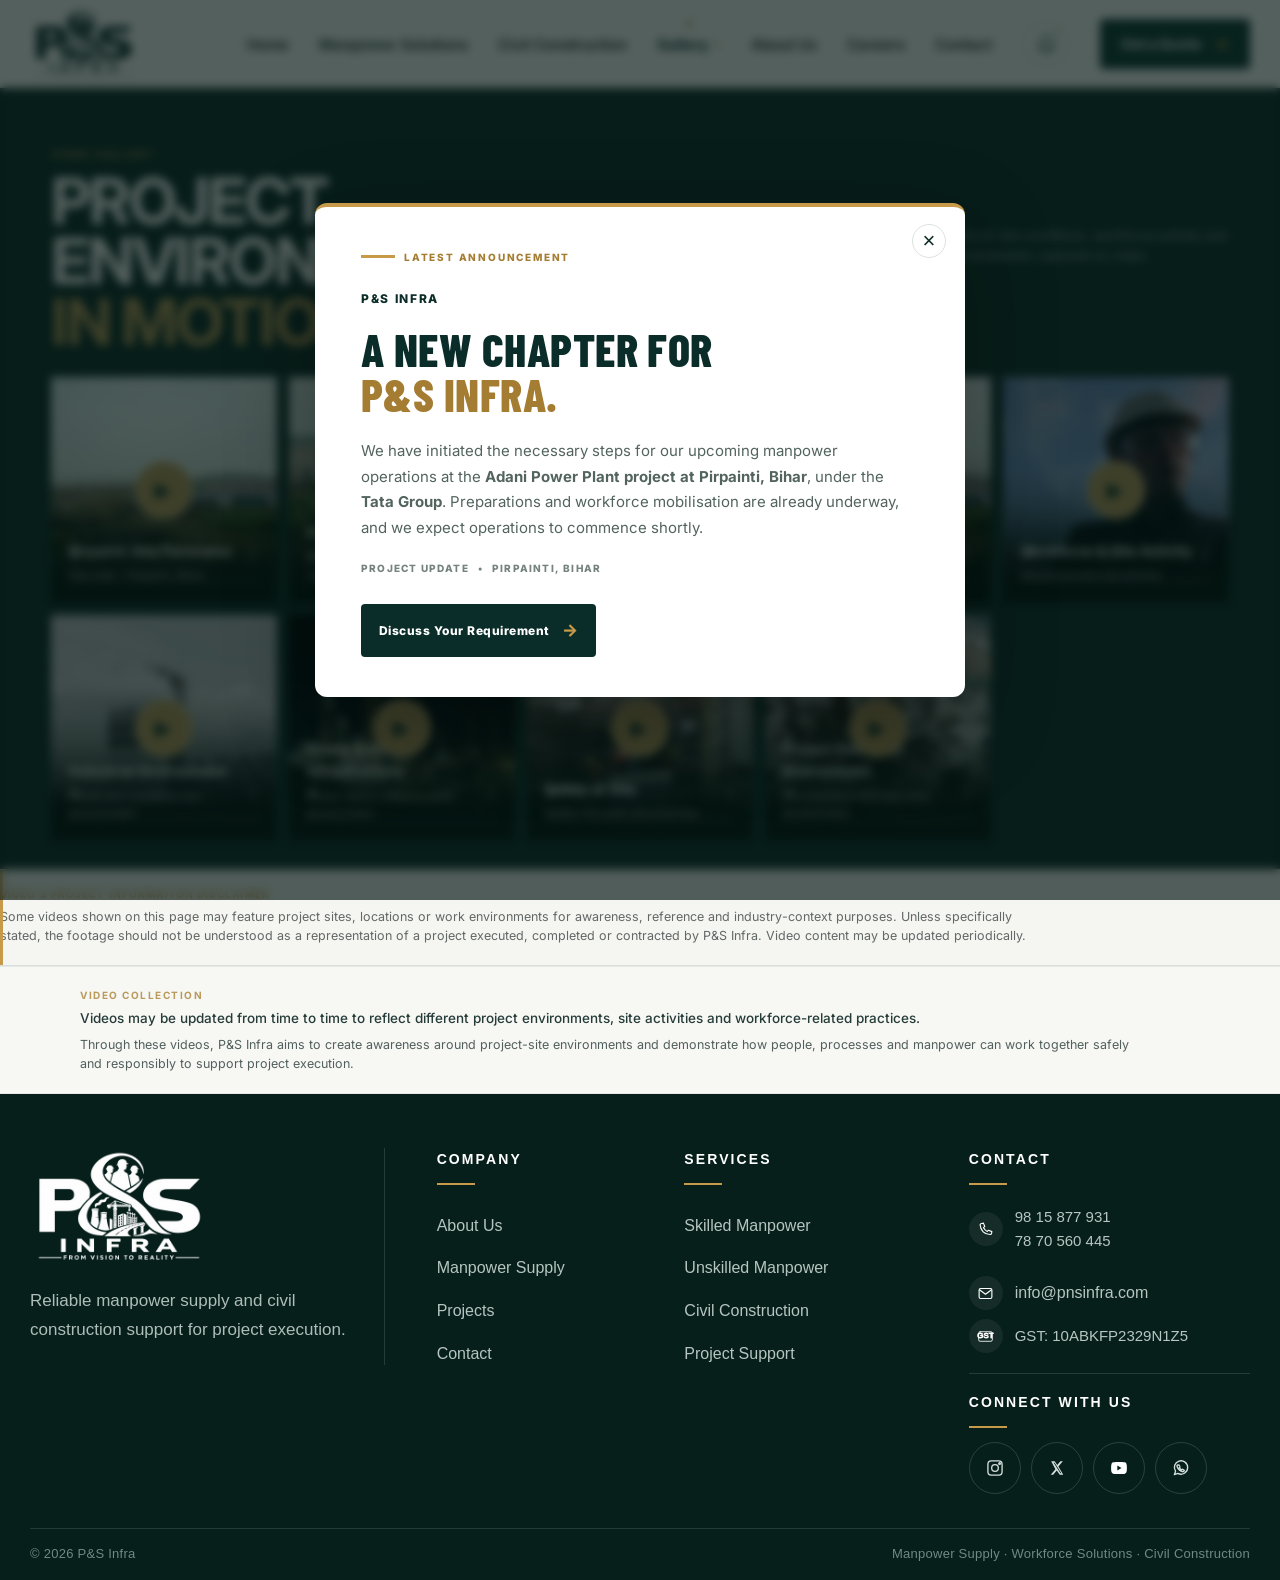
<file: pages/video-gallery.html>
<!doctype html>
<html lang="en">
<head>
<meta charset="utf-8">
<meta name="viewport" content="width=device-width,initial-scale=1">
<meta name="theme-color" content="#123D36">
<meta name="description" content="Watch construction, infrastructure and workforce-related videos showcasing project environments and P&S Infra's service focus.">
<title>P&S Infra | Project Video Gallery</title>
<link rel="icon" href="../assets/pns-infra-logo.png">
<link rel="preconnect" href="https://fonts.googleapis.com">
<link rel="preconnect" href="https://fonts.gstatic.com" crossorigin>
<link href="https://fonts.googleapis.com/css2?family=Barlow+Condensed:wght@500;600;700;800&family=Inter:wght@400;500;600;700;800&display=swap" rel="stylesheet">
<link rel="stylesheet" href="../style.css">
</head>
<body>
<header class="header">
  <div class="wrap nav">

    <a class="brand" href="/">
      <img src="../assets/pns-infra-logo.png" alt="P&S Infra - From Vision to Reality">
    </a>

    <button class="menu" type="button" aria-label="Open navigation" aria-expanded="false">&#9776;</button>

    <nav class="navlinks">

      <a href="/">Home</a>

      <a href="/pages/manpower-solutions.html">
        Manpower Solutions
      </a>

      <a href="/pages/civil-construction.html">
        Civil Construction
      </a>

      <div class="nav-gallery">

        <button class="nav-gallery-toggle" type="button" aria-expanded="false">
          <span>Gallery</span>
          <span class="gallery-chevron">&#9662;</span>
        </button>

        <div class="nav-gallery-menu">
          <a href="/pages/gallery.html">
            <span>Project Gallery</span>
            <b>&#8594;</b>
          </a>

          <a href="/pages/workforce-gallery.html">
            <span>Workforce Gallery</span>
            <b>&#8594;</b>
          </a>

          <a href="/pages/safety-site-practices.html">
            <span>Safety &amp; Site Practices</span>
            <b>&#8594;</b>
          </a>

          <a href="/pages/video-gallery.html">
            <span>Video Gallery</span>
            <b>&#8594;</b>
          </a>
        </div>

      </div>

      <a href="/pages/about-us.html">
        About Us
      </a>

      <a href="/pages/careers.html">
        Careers
      </a>

      <a href="/pages/contact.html">
        Contact
      </a>

      <button
        class="announcement-trigger"
        type="button"
        aria-label="Latest announcement"
        title="Latest announcement"
      >
        <span class="announcement-bell" aria-hidden="true">
          <svg viewBox="0 0 24 24">
            <path d="M18 8a6 6 0 0 0-12 0c0 7-3 7-3 9h18c0-2-3-2-3-9"></path>
            <path d="M10 21h4"></path>
          </svg>
        </span>
        <span class="announcement-dot" aria-hidden="true"></span>
      </button>

      <a class="quote" href="/pages/contact.html">
        Get a Quote <span>&#8594;</span>
      </a>

    </nav>
  </div>
</header>

<main>
<section class="pns-photo-gallery pns-video-gallery" id="video-gallery">
  <div class="pns-photo-gallery-header">
    <div>
      <span class="pns-gallery-label">VIDEO GALLERY</span>
      <h1>PROJECT ENVIRONMENTS.<br><span>IN MOTION.</span></h1>
    </div>
    <p>
      A visual collection of site conditions, workforce activity and infrastructure
      environments captured on video.
    </p>
  </div>

  <div class="pns-photo-grid pns-video-grid">
    <article class="pns-video-card" data-title="Pirpainti Site Panorama">
      <video class="pns-video-element" poster="../assets/videos/compressed/smart-thumbnails/01_Pirpainti_Site_Panorama.jpg" preload="none" playsinline controls><source src="../assets/videos/compressed/01_Pirpainti_Site_Panorama.mp4" type="video/mp4"></video>
      <button class="pns-video-play" type="button" aria-label="Play Pirpainti Site Panorama">&#9654;</button>
      <div class="pns-video-overlay"><strong>Pirpainti Site Panorama</strong><small>Site view - Pirpainti, Bihar</small></div>
    </article>
    <article class="pns-video-card" data-title="Pirpainti Site Development">
      <video class="pns-video-element" poster="../assets/videos/compressed/smart-thumbnails/02_Pirpainti_Site_Development.jpg" preload="none" playsinline controls><source src="../assets/videos/compressed/02_Pirpainti_Site_Development.mp4" type="video/mp4"></video>
      <button class="pns-video-play" type="button" aria-label="Play Pirpainti Site Development">&#9654;</button>
      <div class="pns-video-overlay"><strong>Pirpainti Site Development</strong><small>Construction and site activity visible in the footage</small></div>
    </article>
    <article class="pns-video-card" data-title="Pirpainti Project Area">
      <video class="pns-video-element" poster="../assets/videos/compressed/smart-thumbnails/03_Pirpainti_Project_Area.jpg" preload="none" playsinline controls><source src="../assets/videos/compressed/03_Pirpainti_Project_Area.mp4" type="video/mp4"></video>
      <button class="pns-video-play" type="button" aria-label="Play Pirpainti Project Area">&#9654;</button>
      <div class="pns-video-overlay"><strong>Pirpainti Project Area</strong><small>Site environment and surrounding project area</small></div>
    </article>
    <article class="pns-video-card" data-title="Pirpainti Site Views">
      <video class="pns-video-element" poster="../assets/videos/compressed/smart-thumbnails/Pirpainti_Site_Best_of.jpg" preload="none" playsinline controls><source src="../assets/videos/compressed/Pirpainti_Site_Best_of.mp4" type="video/mp4"></video>
      <button class="pns-video-play" type="button" aria-label="Play Pirpainti Site Views">&#9654;</button>
      <div class="pns-video-overlay"><strong>Pirpainti Site Views</strong><small>Selected site views from Pirpainti, Bihar</small></div>
    </article>
    <article class="pns-video-card" data-title="Workforce & Site Activity">
      <video class="pns-video-element" poster="../assets/videos/compressed/smart-thumbnails/01-workforce-at-site.jpg" preload="none" playsinline controls>
        <source src="../assets/videos/compressed/01-workforce-at-site.mp4" type="video/mp4">
      </video>
      <button class="pns-video-play" type="button" aria-label="Play Workforce & Site Activity">&#9654;</button>
      <div class="pns-video-overlay">
        <strong>Workforce & Site Activity</strong>
        <small>Workforce and site activity</small>
      </div>
    </article>
    <article class="pns-video-card" data-title="Industrial Environment">
      <video class="pns-video-element" poster="../assets/videos/compressed/smart-thumbnails/02-industrial-environment.jpg" preload="none" playsinline controls>
        <source src="../assets/videos/compressed/02-industrial-environment.mp4" type="video/mp4">
      </video>
      <button class="pns-video-play" type="button" aria-label="Play Industrial Environment">&#9654;</button>
      <div class="pns-video-overlay">
        <strong>Industrial Environment</strong>
        <small>Power and industrial site environment</small>
      </div>
    </article>
    <article class="pns-video-card" data-title="Power & Energy Infrastructure">
      <video class="pns-video-element" poster="../assets/videos/compressed/smart-thumbnails/03-power-energy.jpg" preload="none" playsinline controls>
        <source src="../assets/videos/compressed/03-power-energy.mp4" type="video/mp4">
      </video>
      <button class="pns-video-play" type="button" aria-label="Play Power & Energy Infrastructure">&#9654;</button>
      <div class="pns-video-overlay">
        <strong>Power & Energy Infrastructure</strong>
        <small>Power-sector infrastructure environment</small>
      </div>
    </article>
    <article class="pns-video-card" data-title="Safety at Site">
      <video class="pns-video-element" poster="../assets/videos/compressed/smart-thumbnails/04-construction-safety.jpg" preload="none" playsinline controls>
        <source src="../assets/videos/compressed/04-construction-safety.mp4" type="video/mp4">
      </video>
      <button class="pns-video-play" type="button" aria-label="Play Safety at Site">&#9654;</button>
      <div class="pns-video-overlay">
        <strong>Safety at Site</strong>
        <small>Safety-focused site practices</small>
      </div>
    </article>
    <article class="pns-video-card" data-title="Project Execution Environment">
      <video class="pns-video-element" poster="../assets/videos/compressed/smart-thumbnails/05-project-execution.jpg" preload="none" playsinline controls>
        <source src="../assets/videos/compressed/05-project-execution.mp4" type="video/mp4">
      </video>
      <button class="pns-video-play" type="button" aria-label="Play Project Execution Environment">&#9654;</button>
      <div class="pns-video-overlay">
        <strong>Project Execution Environment</strong>
        <small>Construction and execution environment</small>
      </div>
    </article>
  </div>




<style>
.pns-video-card{
  position:relative;
  aspect-ratio:1/1;
  overflow:hidden;
  background:#0b211e;
  cursor:pointer;
}
.pns-video-element{
  width:100%;
  height:100%;
  display:block;
  object-fit:cover;
}
.pns-video-play{
  position:absolute;
  left:50%;
  top:50%;
  transform:translate(-50%,-50%);
  width:58px;
  height:58px;
  border:1px solid rgba(255,255,255,.55);
  border-radius:50%;
  background:#b99a5b;
  color:#102f2a;
  display:flex;
  align-items:center;
  justify-content:center;
  font-size:21px;
  padding-left:4px;
  cursor:pointer;
  z-index:3;
  transition:transform .25s ease,background .25s ease;
}
.pns-video-card:hover .pns-video-play{
  transform:translate(-50%,-50%) scale(1.08);
}
.pns-video-overlay{
  position:absolute;
  left:0;
  right:0;
  bottom:0;
  padding:70px 18px 18px;
  background:linear-gradient(to top,rgba(5,20,17,.92),transparent);
  color:#fff;
  pointer-events:none;
}
.pns-video-overlay strong{
  display:block;
  font-size:14px;
  font-weight:600;
}
.pns-video-overlay small{
  display:block;
  margin-top:5px;
  color:rgba(255,255,255,.65);
  font-size:11px;
}
.pns-video-card.is-playing .pns-video-play{
  opacity:0;
  pointer-events:none;
}
@media(max-width:768px){
  .pns-video-grid{
    grid-template-columns:repeat(2,1fr);
    gap:9px;
  }
  .pns-video-play{
    width:46px;
    height:46px;
    font-size:17px;
  }
  .pns-video-overlay{
    padding:50px 10px 10px;
  }
  .pns-video-overlay strong{
    font-size:10px;
  }
  .pns-video-overlay small{
    font-size:9px;
  }
}
</style>

<script>
document.addEventListener("DOMContentLoaded",function(){
  document.querySelectorAll(".pns-video-card").forEach(function(card){
    const video=card.querySelector(".pns-video-element");
    const play=card.querySelector(".pns-video-play");

    play.addEventListener("click",function(event){
      event.stopPropagation();
      document.querySelectorAll(".pns-video-element").forEach(function(other){
        if(other!==video){
          other.pause();
          other.closest(".pns-video-card")?.classList.remove("is-playing");
        }
      });

      video.play().then(function(){
        card.classList.add("is-playing");
      }).catch(function(){});
    });

    video.addEventListener("pause",function(){
      card.classList.remove("is-playing");
    });

    video.addEventListener("ended",function(){
      card.classList.remove("is-playing");
    });
  });
});
</script>
<div class="pns-gallery-disclaimer pns-video-disclaimer">
  <div class="pns-gallery-disclaimer-label">VIDEO &amp; PROJECT INFORMATION DISCLAIMER</div>
  <p>Some videos shown on this page may feature project sites, locations or work environments for awareness, reference and industry-context purposes. Unless specifically stated, the footage should not be understood as a representation of a project executed, completed or contracted by P&amp;S Infra. Video content may be updated periodically.</p>
</div>

<section class="pns-video-info"><div class="pns-video-info-inner"><div class="pns-video-info-label">VIDEO COLLECTION</div><p class="pns-video-info-lead">Videos may be updated from time to time to reflect different project environments, site activities and workforce-related practices.</p><p>Through these videos, P&amp;S Infra aims to create awareness around project-site environments and demonstrate how people, processes and manpower can work together safely and responsibly to support project execution.</p></div></section>
<footer class="footer footer-v2">
  <div class="wrap footer-v2-grid">

    <div class="footer-v2-brand">
      <img src="../assets/pns-infra-footer-logo.png" alt="P&amp;S Infra" class="footer-logo">

      <p class="footer-v2-description">
        Reliable manpower supply and civil construction support for project execution.
      </p>


    </div>

    <div class="footer-v2-column">
      <h4>Company</h4>
      <span class="footer-v2-line"></span>
      <a href="/pages/about-us.html">About Us <b>&#8594;</b></a>
      <a href="/pages/manpower-solutions.html">Manpower Supply <b>&#8594;</b></a>
      <a href="#projects">Projects <b>&#8594;</b></a>
      <a href="/pages/contact.html">Contact <b>&#8594;</b></a>
    </div>

    <div class="footer-v2-column">
      <h4>Services</h4>
      <span class="footer-v2-line"></span>
      <a href="/pages/manpower-solutions.html">Skilled Manpower <b>&#8594;</b></a>
      <a href="/pages/manpower-solutions.html">Unskilled Manpower <b>&#8594;</b></a>
      <a href="/pages/civil-construction.html">Civil Construction <b>&#8594;</b></a>
      <a href="/pages/manpower-solutions.html">Project Support <b>&#8594;</b></a>
    </div>

    <div class="footer-v2-column footer-v2-contact">
      <h4>Contact</h4>
      <span class="footer-v2-line"></span>

      <div class="footer-v2-contact-row">
        <span class="footer-v2-contact-icon">
          <svg viewBox="0 0 24 24" aria-hidden="true">
            <path d="M6.6 3.5 9 3l2 4.7-1.8 1.7a14.5 14.5 0 0 0 5.4 5.4l1.7-1.8 4.7 2-.5 2.4a2 2 0 0 1-2 1.6C10.5 19 5 13.5 4.4 5.5a2 2 0 0 1 2.2-2Z"></path>
          </svg>
        </span>
        <span><a href="tel:+919815877931" style="color:inherit;text-decoration:none">98 15 877 931</a><br><a href="tel:+917870560445" style="color:inherit;text-decoration:none">78 70 560 445</a></span>
      </div>

      <a href="mailto:info@pnsinfra.com" class="footer-v2-contact-row">
        <span class="footer-v2-contact-icon">
          <svg viewBox="0 0 24 24" aria-hidden="true">
            <rect x="3" y="5" width="18" height="14" rx="2"></rect>
            <path d="m4 7 8 6 8-6"></path>
          </svg>
        </span>
        <span>info@pnsinfra.com</span>
      </a>

      <div class="footer-v2-contact-row footer-v2-gst">
        <span class="footer-v2-contact-icon footer-gst-icon" aria-hidden="true">
          <svg viewBox="0 0 32 32">
            <rect x="3" y="7" width="26" height="18" rx="3"></rect>
            <text x="16" y="19" text-anchor="middle">GST</text>
          </svg>
        </span>
        <span>GST: 10ABKFP2329N1Z5</span>
      </div>

      <div class="footer-v2-social">
        <h4>Connect With Us</h4>
        <span class="footer-v2-line"></span>

        <div class="footer-v2-socials">

          <a href="https://www.instagram.com/pnsinfra/" aria-label="Instagram" class="footer-v2-social-link instagram">
            <svg viewBox="0 0 24 24" aria-hidden="true">
              <rect x="3.5" y="3.5" width="17" height="17" rx="4"></rect>
              <circle cx="12" cy="12" r="4"></circle>
              <circle cx="17.5" cy="6.7" r="1"></circle>
            </svg>
          </a>

          <a href="https://x.com/pnsinfra" aria-label="X / Twitter" class="footer-v2-social-link x">
            <svg viewBox="0 0 24 24" aria-hidden="true">
              <path d="M5 4h4.2l3.1 4.5L16.1 4H19l-5.3 6.1L19.5 20h-4.2l-3.6-5-4.3 5H4.5l5.6-6.5L5 4Zm3 1.7 8.1 12.6h1.1L9.1 5.7H8Z"></path>
            </svg>
          </a>

          <a href="https://www.youtube.com/@PNSInfraOfficial" aria-label="YouTube" class="footer-v2-social-link youtube">
            <svg viewBox="0 0 24 24" aria-hidden="true">
              <path d="M21 7.2a2.8 2.8 0 0 0-2-2C17.2 4.7 12 4.7 12 4.7s-5.2 0-7 .5a2.8 2.8 0 0 0-2 2C2.5 9 2.5 12 2.5 12s0 3 .5 4.8a2.8 2.8 0 0 0 2 2c1.8.5 7 .5 7 .5s5.2 0 7-.5a2.8 2.8 0 0 0 2-2c.5-1.8.5-4.8.5-4.8s0-3-.5-4.8Z"></path>
              <path class="footer-v2-play" d="m10 9 5 3-5 3V9Z"></path>
            </svg>
          </a>

          <a href="https://wa.me/919815877931" aria-label="WhatsApp" class="footer-v2-social-link whatsapp">
            <svg viewBox="0 0 24 24" aria-hidden="true">
              <path d="M20 11.5a8 8 0 0 1-11.8 7L4 20l1.5-4A8 8 0 1 1 20 11.5Z"></path>
              <path d="M9 8.5c.3-.3.7-.2.9.2l.8 1.5c.2.3.1.6-.1.8l-.6.5c.7 1.2 1.6 2.1 2.8 2.8l.5-.6c.2-.2.5-.3.8-.1l1.5.8c.4.2.5.6.2.9l-.5.6c-.4.5-1 .7-1.6.5-3.1-1-5.5-3.4-6.5-6.5-.2-.6 0-1.2.5-1.6L9 8.5Z"></path>
            </svg>
          </a>

        </div>
      </div>
    </div>

  </div>

  <div class="wrap footer-v2-bottom">
    <span>&#169; 2026 P&amp;S Infra</span>
    <span>Manpower Supply&nbsp;&#183;&nbsp;Workforce Solutions&nbsp;&#183;&nbsp;Civil Construction</span>
  </div>
</footer>
<script src="../script.js"></script>
<script>
document.addEventListener("DOMContentLoaded", function(){

  const items = Array.from(document.querySelectorAll(".pns-photo-item"));
  const lightbox = document.getElementById("pnsPhotoLightbox");
  const lightboxImage = document.getElementById("pnsPhotoLightboxImage");
  const lightboxTitle = document.getElementById("pnsPhotoLightboxTitle");
  const lightboxCounter = document.getElementById("pnsPhotoLightboxCounter");
  const closeButton = document.getElementById("pnsPhotoLightboxClose");
  const prevButton = document.getElementById("pnsPhotoLightboxPrev");
  const nextButton = document.getElementById("pnsPhotoLightboxNext");

  if(!items.length || !lightbox) return;

  let currentIndex = 0;

  function showImage(index){

    currentIndex = (index + items.length) % items.length;

    const item = items[currentIndex];

    lightboxImage.src = item.dataset.image;
    lightboxImage.alt = item.dataset.title || "";
    lightboxTitle.textContent = item.dataset.title || "";
    lightboxCounter.textContent =
      String(currentIndex + 1).padStart(2,"0") +
      " / " +
      String(items.length).padStart(2,"0");
  }

  function openLightbox(index){

    showImage(index);

    lightbox.classList.add("is-open");
    lightbox.setAttribute("aria-hidden","false");

    document.body.style.overflow="hidden";
  }

  function closeLightbox(){

    lightbox.classList.remove("is-open");
    lightbox.setAttribute("aria-hidden","true");

    document.body.style.overflow="";
  }

  items.forEach(function(item,index){

    item.addEventListener("click",function(){
      openLightbox(index);
    });

  });

  prevButton?.addEventListener("click",function(event){
    event.stopPropagation();
    showImage(currentIndex - 1);
  });

  nextButton?.addEventListener("click",function(event){
    event.stopPropagation();
    showImage(currentIndex + 1);
  });

  closeButton?.addEventListener("click",function(){
    closeLightbox();
  });

  lightbox.addEventListener("click",function(event){

    if(event.target === lightbox){
      closeLightbox();
    }

  });

  document.addEventListener("keydown",function(event){

    if(!lightbox.classList.contains("is-open")) return;

    if(event.key === "Escape"){
      closeLightbox();
    }

    if(event.key === "ArrowLeft"){
      showImage(currentIndex - 1);
    }

    if(event.key === "ArrowRight"){
      showImage(currentIndex + 1);
    }

  });

});
</script>
<script>
document.addEventListener("DOMContentLoaded", function(){

  const image = document.getElementById("pnsGalleryImage");
  const title = document.getElementById("pnsGalleryTitle");
  const description = document.getElementById("pnsGalleryDescription");
  const current = document.getElementById("pnsGalleryCurrent");
  const total = document.getElementById("pnsGalleryTotal");

  const prev = document.getElementById("pnsGalleryPrev");
  const next = document.getElementById("pnsGalleryNext");
  const zoom = document.getElementById("pnsGalleryZoom");

  const lightbox = document.getElementById("pnsGalleryLightbox");
  const lightboxImage = document.getElementById("pnsGalleryLightboxImage");
  const close = document.getElementById("pnsGalleryClose");

  if(!image || !lightbox || !zoom){
    console.warn("P&S Gallery elements not found.");
    return;
  }

  const slides = [
    {
      image: "../assets/videos/compressed/smart-thumbnails/02-industrial-environment.jpg",
      title: "Power & Industrial Infrastructure",
      description: "Industrial infrastructure and project environments captured on video.",
      alt: "Power and industrial project"
    },
    {
      image: "../assets/videos/compressed/smart-thumbnails/05-project-execution.jpg",
      title: "Project Execution Environment",
      description: "Construction and execution environments captured on video.",
      alt: "Project execution site"
    },
    {
      image: "../assets/videos/compressed/smart-thumbnails/03-power-energy.jpg",
      title: "Industrial Infrastructure",
      description: "Power and industrial infrastructure environments captured on video.",
      alt: "Industrial infrastructure project"
    }
  ];

  let index = 0;

  total.textContent = String(slides.length).padStart(2,"0");

  function showSlide(i){

    index = (i + slides.length) % slides.length;

    const slide = slides[index];

    image.style.opacity = "0";

    setTimeout(function(){

      image.src = slide.image;
      image.alt = slide.alt;

      title.textContent = slide.title;
      description.textContent = slide.description;

      current.textContent = String(index + 1).padStart(2,"0");

      image.style.opacity = "1";

    },180);
  }

  prev.addEventListener("click", function(){
    showSlide(index - 1);
  });

  next.addEventListener("click", function(){
    showSlide(index + 1);
  });

  function openViewer(){

    lightboxImage.src = image.src;
    lightboxImage.alt = image.alt;

    lightbox.classList.add("is-open");
    lightbox.setAttribute("aria-hidden","false");

    document.body.style.overflow = "hidden";
  }

  function closeViewer(){

    lightbox.classList.remove("is-open");
    lightbox.setAttribute("aria-hidden","true");

    document.body.style.overflow = "";
  }

  zoom.addEventListener("click", function(event){
    event.preventDefault();
    event.stopPropagation();
    openViewer();
  });

  image.addEventListener("click", function(){
    openViewer();
  });

  close.addEventListener("click", function(){
    closeViewer();
  });

  lightbox.addEventListener("click", function(event){

    if(event.target === lightbox){
      closeViewer();
    }

  });

  document.addEventListener("keydown", function(event){

    if(event.key === "Escape"){
      closeViewer();
    }

    if(event.key === "ArrowLeft"){
      showSlide(index - 1);
    }

    if(event.key === "ArrowRight"){
      showSlide(index + 1);
    }

  });

});
</script>
</main>
</body>
</html>
</file>
<file: style.css>
:root{--forest:#123d36;--forest2:#0b2d29;--gold:#c79a4a;--cream:#f4f1e9;--ink:#182824;--muted:#6d7b76;--line:#dfe4df;--white:#fff;--wrap:1220px}
*{box-sizing:border-box}html{scroll-behavior:smooth}body{margin:0;color:var(--ink);font-family:Inter,Arial,sans-serif;line-height:1.6;background:#fff}a{text-decoration:none;color:inherit}.wrap{width:min(var(--wrap),calc(100% - 48px));margin:auto}
.header{height:88px;background:#fff;border-bottom:1px solid #e9ece8;position:sticky;top:0;z-index:50}.nav{height:100%;display:flex;align-items:center;justify-content:space-between}.brand img{width:165px;height:72px;object-fit:contain;object-position:left center;display:block}.navlinks{display:flex;align-items:center;gap:26px;font-size:13px;font-weight:700}.navlinks a{padding:32px 0;color:#263a35}.navlinks a:hover,.navlinks .active{color:var(--forest)}.quote{background:var(--forest)!important;color:#fff!important;padding:13px 18px!important;border-radius:3px}.quote span{color:var(--gold);font-size:18px;margin-left:8px}.menu{display:none;border:0;background:none;font-size:28px;color:var(--forest)}
.hero{height:calc(100vh - 88px);min-height:650px;max-height:850px;position:relative;overflow:hidden;background:var(--forest2)}
.hero-stage{position:absolute;inset:0;overflow:hidden;background:var(--forest2)}
.hero-media,.hero-image{position:absolute;inset:0}
.hero-image{background-image:var(--photo);background-size:cover;background-position:center;opacity:0;transform:scale(1.06);transition:opacity 1.15s cubic-bezier(.22,.61,.36,1),transform 7.5s cubic-bezier(.22,.61,.36,1)}
.hero-image.active{opacity:1;transform:scale(1)}
.hero-vignette{position:absolute;inset:0;z-index:2;background:linear-gradient(90deg,rgba(7,36,31,.98) 0%,rgba(10,43,37,.96) 31%,rgba(10,43,37,.72) 47%,rgba(10,43,37,.20) 68%,rgba(10,43,37,.08) 100%),linear-gradient(0deg,rgba(5,26,23,.35),transparent 45%,rgba(5,26,23,.08))}
.hero-layout{height:100%;position:relative;z-index:3;display:grid;grid-template-columns:minmax(0,720px) 1fr;align-items:center}
.hero-panel{height:100%;display:flex;align-items:center;position:relative}
.hero-copy-stack{position:relative;width:100%;min-height:390px;display:flex;align-items:center}
.hero-copy-layer{position:absolute;left:0;top:50%;width:min(650px,100%);transform:translateY(calc(-50% + 22px));opacity:0;visibility:hidden;pointer-events:none;transition:opacity .48s ease,transform .72s cubic-bezier(.22,.61,.36,1),visibility 0s linear .72s}
.hero-copy-layer.active{opacity:1;visibility:visible;pointer-events:auto;transform:translateY(-50%);transition:opacity .55s ease .12s,transform .75s cubic-bezier(.22,.61,.36,1) .08s,visibility 0s}
.eyebrow{font-size:11px;letter-spacing:.22em;font-weight:800;color:#ead6ad;margin:0 0 17px;display:flex;align-items:center;gap:11px}.eyebrow:before{content:"";width:42px;height:3px;border-radius:99px;background:var(--gold);box-shadow:0 0 16px rgba(199,154,74,.38)}
.hero h1{font:800 clamp(48px,5.2vw,76px)/.93 "Barlow Condensed",sans-serif;text-transform:uppercase;letter-spacing:-.012em;margin:0 0 20px;max-width:640px;color:#f1f4f2}.hero h1 span{color:#e0bd78}
.hero-description{font-size:16px;line-height:1.55;max-width:570px;color:#f1f4f2;margin:0 0 24px}.actions{display:flex;gap:11px;margin-top:0}.btn{display:inline-flex;align-items:center;justify-content:center;gap:10px;padding:13px 19px;border:1px solid transparent;font-weight:800;font-size:11px;letter-spacing:.04em;cursor:pointer}.btn.primary{background:var(--gold);color:#172722}.btn.primary:hover{background:#d8b267}.btn.ghost{border-color:rgba(255,255,255,.62);color:#fff;background:rgba(0,0,0,.08)}.btn.ghost:hover{background:#fff;color:var(--forest)}
.hero-side-note{align-self:end;margin:0 0 145px auto;border-left:1px solid rgba(255,255,255,.28);padding-left:22px;color:rgba(255,255,255,.72);display:flex;flex-direction:column;gap:8px;max-width:190px}.hero-side-note span{font-size:9px;letter-spacing:.2em;font-weight:800;color:#e2c98f}.hero-side-note strong{font:700 22px/.95 "Barlow Condensed",sans-serif;letter-spacing:.04em;color:#fff}
.arrow{position:absolute;z-index:6;top:50%;transform:translateY(-50%);width:48px;height:48px;border:1px solid rgba(255,255,255,.45);border-radius:50%;background:rgba(18,61,54,.58);color:#fff;font-size:23px;cursor:pointer;transition:all .25s ease}.arrow:hover{background:var(--gold);color:#172722;border-color:var(--gold)}.prev{left:22px}.next{right:22px}
.dots{position:absolute;z-index:7;bottom:126px;left:50%;transform:translateX(-50%);display:flex;align-items:center;gap:12px}.dot{position:relative;width:9px;height:9px;border:1px solid rgba(255,255,255,.72);border-radius:50%;background:rgba(255,255,255,.16);cursor:pointer;padding:0;transition:transform .35s ease,background .35s ease,border-color .35s ease,box-shadow .35s ease}.dot:hover{transform:scale(1.15);border-color:var(--gold)}.dot.active{width:13px;height:13px;background:var(--gold);border-color:var(--gold);box-shadow:0 0 0 5px rgba(199,154,74,.14),0 0 18px rgba(199,154,74,.65)}.dot.active:after{content:"";position:absolute;inset:-5px;border:1px solid rgba(199,154,74,.38);border-radius:50%;animation:dotPulse 2.2s ease-out infinite}@keyframes dotPulse{0%{transform:scale(.72);opacity:.9}75%,100%{transform:scale(1.25);opacity:0}}
.hero-bottom{position:absolute;bottom:0;left:0;right:0;z-index:7;background:rgba(11,45,41,.95);color:#fff}.benefit-row{display:grid;grid-template-columns:repeat(4,1fr);min-height:88px}.benefit-row div{display:flex;gap:14px;align-items:center;padding:16px 24px;border-right:1px solid rgba(255,255,255,.18)}.benefit-row div:last-child{border:0}.benefit-row strong{font:700 13px "Barlow Condensed";color:var(--gold);letter-spacing:.1em}.benefit-row span{font-size:12px;line-height:1.35;font-weight:700}.section{padding:100px 0}.two{display:grid;grid-template-columns:1fr 1fr;gap:100px}.kicker{font-size:11px;letter-spacing:.22em;font-weight:900;color:var(--gold);margin:0 0 16px}.kicker.gold{color:#dfbd78}h2{font:800 clamp(42px,5vw,68px)/.96 "Barlow Condensed",sans-serif;text-transform:uppercase;letter-spacing:-.015em;color:var(--forest);margin:0}h2 span{color:var(--gold)}.lead{font-size:19px;color:#394d47;line-height:1.55}.two>div:last-child p:not(.lead){color:#71807b}.textlink{display:inline-block;margin-top:18px;border-bottom:2px solid var(--gold);padding-bottom:4px;font-weight:800;color:var(--forest)}
.dark{background:var(--forest2);color:#fff}.dark h2{color:#fff}.head{display:flex;justify-content:space-between;align-items:end;gap:60px;margin-bottom:45px}.head>p{max-width:430px;color:#aabbb5;margin:0}.cards{display:grid;grid-template-columns:repeat(3,1fr);gap:1px;background:#2d554e}.card{min-height:340px;background:var(--forest);padding:30px}.card.featured{background:var(--gold);color:#172722}.card small{font:800 12px "Barlow Condensed";letter-spacing:.15em;opacity:.8}.card .icon{font-size:34px;margin:45px 0 18px;color:var(--gold)}.featured .icon{color:var(--forest)}.card h3{font:700 32px/1 "Barlow Condensed";text-transform:uppercase;margin:0 0 14px}.card p{font-size:13px;color:#b9c9c3;max-width:360px}.featured p{color:#34443e}.card a{font-size:12px;font-weight:800;color:#fff}.featured a{color:#172722}
.process h2{margin-bottom:55px}.steps{display:grid;grid-template-columns:repeat(4,1fr);border-top:1px solid var(--line)}.steps>div{padding:30px 25px 10px 0;border-right:1px solid var(--line);margin-right:25px}.steps>div:last-child{border:0}.steps b{font:800 13px "Barlow Condensed";color:var(--gold);letter-spacing:.1em}.steps h3{font:700 25px/1.05 "Barlow Condensed";text-transform:uppercase;margin:25px 0 10px;color:var(--forest)}.steps p{font-size:12px;color:var(--muted);margin:0}
.soft{background:var(--cream)}.industry-grid{display:grid;grid-template-columns:repeat(3,1fr);margin-top:50px;border-top:1px solid #d4d9d3;border-left:1px solid #d4d9d3}.industry-grid>div{min-height:180px;padding:27px;border-right:1px solid #d4d9d3;border-bottom:1px solid #d4d9d3}.industry-grid b{font:800 12px "Barlow Condensed";color:var(--gold)}.industry-grid h3{font:700 29px "Barlow Condensed";text-transform:uppercase;margin:20px 0 7px}.industry-grid p{font-size:12px;color:var(--muted);margin:0}
.construction-grid{display:grid;grid-template-columns:1.05fr .95fr;gap:90px;align-items:center}.construction-photo{height:550px;background-size:cover;background-position:center}.service-list{display:grid;grid-template-columns:1fr 1fr;border-top:1px solid var(--line);margin:28px 0}.service-list span{padding:15px 8px 15px 0;border-bottom:1px solid var(--line);font-size:12px;font-weight:700;color:#4d5e58}.construction .btn{margin-top:10px}
.project-grid{display:grid;grid-template-columns:repeat(3,1fr);gap:16px}.project{height:340px;background-size:cover;background-position:center;position:relative;padding:25px;display:flex;flex-direction:column;justify-content:flex-end;overflow:hidden}.project:before{content:"";position:absolute;inset:0;background:linear-gradient(transparent 35%,rgba(4,22,19,.85))}.project>*{position:relative}.project span{font:800 12px "Barlow Condensed";color:#e0bd78}.project h3{font:700 30px "Barlow Condensed";text-transform:uppercase;color:#fff;margin:7px 0 0}
.contact{background:#f8f8f5}.contact-grid{display:grid;grid-template-columns:.8fr 1.2fr;gap:100px}.form{background:#fff;padding:35px;box-shadow:0 15px 40px rgba(12,39,34,.08)}.form-row{display:grid;grid-template-columns:1fr 1fr;gap:12px;margin-bottom:12px}.form input,.form select,.form textarea{width:100%;padding:14px;border:1px solid #d9dfda;background:#fbfcfa;font:13px Inter,Arial;color:var(--ink);outline:0}.form input:focus,.form select:focus,.form textarea:focus{border-color:var(--gold)}.form textarea{resize:vertical;margin-bottom:12px}.form .btn{border:0}
.footer{background:#071e1b;color:#aebdb8;padding:65px 0 0}.footer-grid{display:grid;grid-template-columns:2fr 1fr 1fr 1.3fr;gap:50px;padding-bottom:50px}.footer-logo{width:155px;height:auto;display:block}.footer p{font-size:12px}.footer h4{color:#fff;text-transform:uppercase;font-size:11px;letter-spacing:.16em;margin:0 0 16px}.footer-grid a,.footer-grid span{display:block;font-size:12px;margin:9px 0}.footer-grid a:hover{color:#fff}.footer-bottom{border-top:1px solid #1b3934;padding:18px 0;font-size:10px;display:flex;justify-content:space-between;letter-spacing:.04em}.footer-bottom span{color:#758984}
/* v0.9 safe fixes: hero opening + compact About section. */
.hero h1.hero-opening{display:flex;flex-direction:column;align-items:flex-start;gap:0;white-space:nowrap}
.hero h1.hero-opening .green-line{color:#f1f4f2}
.hero h1.hero-opening .gold-line{color:#e0bd78}
.intro.section{padding:68px 0 72px}
.intro.section .two{grid-template-columns:minmax(0,.78fr) minmax(0,1.22fr);gap:58px;align-items:start}
.intro.section .kicker{margin-bottom:11px}
.intro.section h2{font-size:clamp(38px,4vw,56px);line-height:.94}
.intro.section .lead{font-size:16px;line-height:1.48;margin:0 0 11px}
.intro.section> .wrap > div:last-child p:not(.lead){font-size:13.5px;line-height:1.5;margin:0 0 11px}
.intro.section .experience-block{margin:17px 0;padding:15px 0}
.intro.section .experience-title{font-size:10px;margin-bottom:6px}
.intro.section .experience-names{font-size:16px;line-height:1.45}
.intro.section .textlink{margin-top:4px}
@media(max-width:1000px){.intro.section .two{gap:38px}}
@media(max-width:760px){.hero h1.hero-opening{white-space:normal}.hero h1.hero-opening .green-line,.hero h1.hero-opening .gold-line{display:block}.intro.section{padding:52px 0 58px}.intro.section .two{grid-template-columns:1fr;gap:24px}.intro.section h2{font-size:46px}.intro.section .lead{font-size:15px}.intro.section> .wrap > div:last-child p:not(.lead){font-size:13px}}

@media(max-width:1000px){.navlinks{gap:15px;font-size:12px}.navlinks a{padding:31px 0}.hero{min-height:650px}.hero-layout{grid-template-columns:minmax(0,650px) 1fr}.hero h1{font-size:60px}.hero-side-note{display:none}.two,.construction-grid,.contact-grid{gap:55px}.cards,.project-grid{grid-template-columns:1fr 1fr}.steps{grid-template-columns:1fr 1fr;gap:0}.steps>div{border-bottom:1px solid var(--line);padding-bottom:25px}.industry-grid{grid-template-columns:1fr 1fr}}
@media(max-width:760px){.header{height:76px}.brand img{width:135px}.menu{display:block}.navlinks{display:none;position:absolute;top:76px;left:0;right:0;background:#fff;padding:12px 24px 22px;box-shadow:0 15px 30px rgba(0,0,0,.12);flex-direction:column;align-items:stretch;gap:0}.navlinks.open{display:flex}.navlinks a{padding:12px 0}.quote{text-align:center;margin-top:6px}.hero{height:calc(100svh - 76px);min-height:680px}.hero-vignette{background:linear-gradient(90deg,rgba(7,36,31,.96),rgba(7,36,31,.74) 72%,rgba(7,36,31,.34)),linear-gradient(0deg,rgba(5,26,23,.42),transparent 55%)}.hero-layout{display:block}.hero-panel{height:100%;align-items:flex-start}.hero-copy-stack{min-height:0;height:100%;padding-top:88px}.hero-copy-layer{top:46%;width:calc(100% - 24px);transform:translateY(calc(-50% + 16px))}.hero-copy-layer.active{transform:translateY(-50%)}.hero h1{font-size:50px;line-height:.92;max-width:330px;margin-bottom:18px}.hero-description{font-size:14px;line-height:1.5;max-width:330px;margin-bottom:20px}.eyebrow{font-size:9px;letter-spacing:.16em;margin-bottom:13px}.eyebrow:before{width:30px}.actions{flex-direction:column;align-items:flex-start}.btn{width:max-content;padding:12px 16px}.hero-side-note{display:none}.benefit-row{grid-template-columns:1fr 1fr}.benefit-row div{padding:10px 12px}.benefit-row div:nth-child(2){border-right:0}.benefit-row div:nth-child(-n+2){border-bottom:1px solid rgba(255,255,255,.18)}.dots{bottom:185px}.arrow{width:40px;height:40px}.prev{left:10px}.next{right:10px}.two,.construction-grid,.contact-grid{grid-template-columns:1fr}.section{padding:70px 0}.cards,.project-grid,.industry-grid{grid-template-columns:1fr}.head{display:block}.head>p{margin-top:15px}.steps{grid-template-columns:1fr}.construction-photo{height:360px}.form-row{grid-template-columns:1fr}.footer-grid{grid-template-columns:1fr 1fr}.footer-grid>div:first-child{grid-column:1/-1}.footer-bottom{display:block}.footer-bottom span{display:block;margin-top:7px}}
@media(max-width:430px){.wrap{width:calc(100% - 30px)}.hero h1{font-size:44px}.hero-description{max-width:285px}.hero-copy-layer{width:calc(100% - 18px)}.hero-bottom{position:absolute}.benefit-row span{font-size:10px}.benefit-row strong{font-size:11px}.dots{bottom:190px}.hero-image{background-position:64% center}.footer-grid{grid-template-columns:1fr}}

/* Experience, contact and social details */
.experience-block{margin:26px 0;padding:22px 0;border-top:1px solid var(--line);border-bottom:1px solid var(--line)}
.experience-title{font-size:11px;letter-spacing:.18em;font-weight:800;color:var(--forest);margin-bottom:10px}
.experience-names{font-size:17px;font-weight:700;letter-spacing:.02em;line-height:1.7;color:var(--ink)}
.experience-names span{color:var(--gold);padding:0 7px}
.contact-details{margin-top:28px;display:grid;gap:10px}
.contact-details a{color:var(--ink);text-decoration:none}
.contact-details p{margin:0;color:var(--muted);font-size:13px;line-height:1.6}
.footer-address{line-height:1.6}
.social-title{margin-top:24px;color:#fff;text-transform:uppercase;font-size:11px;letter-spacing:.22em;font-weight:800}
.socials{display:flex;gap:14px;margin-top:16px}
.socials .social{width:42px;height:42px;border:1px solid #29443f;border-radius:50%;display:grid;place-items:center;margin:0;color:#fff;text-decoration:none;font-size:18px;font-weight:700}
.socials .instagram{color:#ff3b9d}.socials .twitter{color:#4fc3ff}.socials .youtube{color:#ff4242}.socials .whatsapp{color:#20d878}
@media(max-width:760px){.experience-names{font-size:15px}.experience-names span{padding:0 4px}}


/* =========================
   CONTACT V2
   ========================= */

.contact-v2{
  position:relative;
  overflow:hidden;
  background:#f6f5f0;
}

.contact-v2-grid{
  display:grid;
  grid-template-columns:0.92fr 1.08fr;
  gap:70px;
  align-items:center;
}

.contact-v2-content{
  position:relative;
  z-index:2;
}

.contact-v2-kicker{
  margin:0 0 20px;
  color:var(--gold);
  font-size:12px;
  font-weight:800;
  letter-spacing:.2em;
  text-transform:uppercase;
}

.contact-v2 h2{
  margin:0;
  max-width:620px;
  color:var(--forest);
  font-size:64px;
  line-height:.93;
  letter-spacing:-.035em;
}

.contact-v2 h2 span,
.contact-v2-form-head h3 span{
  color:var(--gold);
}

.contact-v2-intro{
  max-width:570px;
  margin:26px 0 30px;
  color:#40504b;
  font-size:16px;
  line-height:1.7;
}

.contact-v2-info{
  display:grid;
  gap:12px;
  max-width:590px;
}

.contact-v2-card{
  display:flex;
  align-items:center;
  gap:16px;
  padding:16px 20px;
  background:#e9ede8;
  border:1px solid #dfe5df;
  color:var(--forest);
  text-decoration:none;
  transition:.2s ease;
}

.contact-v2-card:hover{
  transform:translateY(-2px);
  border-color:#c99a42;
}

.contact-v2-icon{
  width:48px;
  height:48px;
  flex:0 0 48px;
  display:grid;
  place-items:center;
  border-radius:50%;
  background:var(--forest);
  color:#fff;
  font-size:22px;
}

.contact-v2-icon.gold{
  background:var(--gold);
}

.contact-v2-card small{
  display:block;
  margin-bottom:4px;
  color:var(--gold);
  font-size:10px;
  font-weight:800;
  letter-spacing:.16em;
}

.contact-v2-card strong{
  display:inline-block;
  margin-right:20px;
  color:var(--forest);
  font-size:16px;
}

.contact-v2-services{
  display:flex;
  flex-wrap:wrap;
  gap:0;
  margin-top:28px;
  border-top:1px solid #d8ddd8;
  padding-top:20px;
}

.contact-v2-services span{
  padding:0 18px;
  color:#40504b;
  font-size:10px;
  font-weight:800;
  letter-spacing:.08em;
  border-right:1px solid #cbd2cc;
}

.contact-v2-services span:first-child{
  padding-left:0;
}

.contact-v2-services span:last-child{
  border-right:0;
}

.contact-v2-form-card{
  position:relative;
  padding:42px;
  background:#fff;
  box-shadow:0 22px 60px rgba(7,30,27,.12);
  border:1px solid #edf0ec;
}

.contact-v2-form-card:before{
  content:"";
  position:absolute;
  top:0;
  left:0;
  width:7px;
  height:100%;
  background:var(--gold);
}

.contact-v2-form-head{
  margin-bottom:25px;
}

.contact-v2-form-head p{
  margin:0 0 8px;
  color:var(--gold);
  font-size:10px;
  font-weight:800;
  letter-spacing:.18em;
}

.contact-v2-form-head h3{
  margin:0 0 8px;
  color:var(--forest);
  font-size:28px;
  line-height:1.05;
  letter-spacing:-.02em;
}

.contact-v2-form-head small{
  color:#71807b;
  font-size:13px;
}

.contact-v2-form-card form{
  display:grid;
  gap:12px;
}

.contact-v2-form-row{
  display:grid;
  grid-template-columns:1fr 1fr;
  gap:12px;
}

.contact-v2-form-card input,
.contact-v2-form-card select,
.contact-v2-form-card textarea{
  width:100%;
  box-sizing:border-box;
  border:1px solid #d9dfda;
  background:#fbfcfa;
  color:#243630;
  padding:15px 16px;
  font:inherit;
  font-size:13px;
  outline:none;
  transition:.2s ease;
}

.contact-v2-form-card input,
.contact-v2-form-card select{
  height:54px;
}

.contact-v2-form-card textarea{
  min-height:120px;
  resize:vertical;
}

.contact-v2-form-card input:focus,
.contact-v2-form-card select:focus,
.contact-v2-form-card textarea:focus{
  border-color:var(--gold);
  background:#fff;
}

.contact-v2-form-card input::placeholder,
.contact-v2-form-card textarea::placeholder{
  color:#84908c;
}

.contact-v2-submit{
  justify-self:end;
  margin-top:5px;
  min-width:210px;
  padding:16px 24px;
  border:0;
  background:var(--gold);
  color:#142a25;
  font:inherit;
  font-size:12px;
  font-weight:800;
  letter-spacing:.04em;
  cursor:pointer;
  transition:.2s ease;
}

.contact-v2-submit:hover{
  background:#b88935;
  transform:translateY(-1px);
}

@media(max-width:900px){
  .contact-v2-grid{
    grid-template-columns:1fr;
    gap:40px;
  }

  .contact-v2 h2{
    font-size:52px;
  }

  .contact-v2-form-card{
    padding:32px;
  }
}

@media(max-width:600px){
  .contact-v2 h2{
    font-size:42px;
  }

  .contact-v2-intro{
    font-size:14px;
  }

  .contact-v2-form-row{
    grid-template-columns:1fr;
  }

  .contact-v2-form-card{
    padding:26px 22px;
  }

  .contact-v2-form-head h3{
    font-size:24px;
  }

  .contact-v2-card strong{
    display:block;
    margin:2px 0;
  }

  .contact-v2-services{
    display:grid;
    grid-template-columns:1fr 1fr;
    gap:12px 0;
  }

  .contact-v2-services span{
    padding:0 12px;
  }

  .contact-v2-services span:nth-child(odd){
    padding-left:0;
  }

  .contact-v2-services span:nth-child(even){
    border-right:0;
  }

  .contact-v2-submit{
    width:100%;
  }
}
/* =========================
   CONTACT V2 - VISUAL POLISH
   ========================= */

.contact-v2{
  position:relative;
  overflow:hidden;
  background:#f5f4ee;
  padding:82px 0 88px;
}

.contact-v2:before{
  content:"";
  position:absolute;
  top:0;
  right:-8%;
  width:58%;
  height:100%;
  background:
    linear-gradient(135deg, transparent 0 17%, rgba(201,154,66,.96) 17% 20%, transparent 20%),
    linear-gradient(135deg, transparent 0 31%, rgba(7,50,43,.96) 31% 100%);
  opacity:.96;
  z-index:0;
  pointer-events:none;
}

.contact-v2:after{
  content:"";
  position:absolute;
  top:0;
  right:0;
  width:48%;
  height:100%;
  background:
    linear-gradient(90deg, rgba(7,30,27,.12), rgba(7,30,27,.02)),
    url("assets/hero-workforce-construction.png") center/cover no-repeat;
  clip-path:polygon(28% 0,100% 0,100% 100%,0 100%,19% 70%,28% 55%,19% 40%);
  opacity:.82;
  z-index:1;
  pointer-events:none;
}

.contact-v2-grid{
  position:relative;
  z-index:3;
  grid-template-columns:minmax(0,.88fr) minmax(560px,1.12fr);
  gap:64px;
  align-items:center;
}

.contact-v2-content{
  max-width:650px;
}

.contact-v2-kicker{
  display:flex;
  align-items:center;
  gap:14px;
  margin-bottom:24px;
}

.contact-v2-kicker:before{
  content:"";
  width:48px;
  height:3px;
  background:var(--gold);
}

.contact-v2 h2{
  font-size:62px;
  line-height:.94;
  letter-spacing:-.04em;
  max-width:620px;
}

.contact-v2-intro{
  max-width:560px;
  margin:28px 0 30px;
  font-size:15px;
  line-height:1.65;
}

.contact-v2-info{
  max-width:580px;
  gap:10px;
}

.contact-v2-card{
  min-height:72px;
  box-sizing:border-box;
  border-radius:0;
  background:rgba(232,237,232,.88);
  backdrop-filter:blur(5px);
}

.contact-v2-card strong{
  font-size:15px;
}

.contact-v2-services{
  max-width:600px;
  margin-top:26px;
  padding-top:18px;
}

.contact-v2-services span{
  font-size:9px;
  line-height:1.4;
}

/* FORM */

.contact-v2-form-card{
  min-width:0;
  box-sizing:border-box;
  padding:42px 44px 40px;
  border:0;
  border-radius:2px;
  box-shadow:0 28px 70px rgba(4,28,24,.18);
  background:rgba(255,255,255,.97);
}

.contact-v2-form-card:before{
  width:7px;
}

.contact-v2-form-head{
  margin-bottom:26px;
}

.contact-v2-form-head p{
  display:flex;
  align-items:center;
  gap:12px;
}

.contact-v2-form-head p:before{
  content:"";
  width:34px;
  height:3px;
  background:var(--gold);
}

.contact-v2-form-head h3{
  font-size:29px;
  line-height:1.05;
  margin-bottom:9px;
}

.contact-v2-form-card input,
.contact-v2-form-card select,
.contact-v2-form-card textarea{
  border-color:#d7ded9;
  background:#fcfdfb;
  border-radius:0;
}

.contact-v2-form-card input,
.contact-v2-form-card select{
  height:54px;
}

.contact-v2-form-card textarea{
  min-height:112px;
}

.contact-v2-submit{
  min-width:220px;
  height:56px;
  border-radius:0;
}

/* DESKTOP DEPTH */
@media(min-width:901px){
  .contact-v2-form-card{
    margin-right:18px;
  }

  .contact-v2-info{
    position:relative;
  }

  .contact-v2-services{
    position:relative;
  }
}

/* TABLET */
@media(max-width:1100px){
  .contact-v2-grid{
    grid-template-columns:1fr 1fr;
    gap:35px;
  }

  .contact-v2 h2{
    font-size:50px;
  }

  .contact-v2-form-card{
    padding:34px;
  }

  .contact-v2:after{
    opacity:.48;
  }
}

/* MOBILE */
@media(max-width:900px){
  .contact-v2{
    padding:65px 0;
  }

  .contact-v2:before,
  .contact-v2:after{
    display:none;
  }

  .contact-v2-grid{
    grid-template-columns:1fr;
    gap:38px;
  }

  .contact-v2 h2{
    font-size:50px;
  }

  .contact-v2-form-card{
    margin:0;
  }
}

@media(max-width:600px){
  .contact-v2{
    padding:55px 0;
  }

  .contact-v2 h2{
    font-size:40px;
  }

  .contact-v2-form-card{
    padding:27px 22px;
  }

  .contact-v2-form-head h3{
    font-size:23px;
  }
}
/* =========================
   CONTACT V2 - FINAL POLISH
   ========================= */

.contact-v2{
  padding:76px 0 78px;
}

.contact-v2:after{
  opacity:.38;
  filter:saturate(.82);
}

.contact-v2-grid{
  grid-template-columns:minmax(0,.9fr) minmax(540px,1.05fr);
  gap:58px;
}

.contact-v2 h2{
  font-size:66px;
  max-width:650px;
}

.contact-v2-intro{
  max-width:585px;
  margin:24px 0 26px;
}

.contact-v2-info{
  gap:9px;
}

.contact-v2-card{
  min-height:66px;
  padding:13px 18px;
}

.contact-v2-icon{
  width:44px;
  height:44px;
  flex-basis:44px;
  font-size:20px;
}

.contact-v2-services{
  flex-wrap:nowrap;
  white-space:nowrap;
  margin-top:22px;
  padding-top:17px;
}

.contact-v2-services span{
  flex:0 0 auto;
  font-size:9px;
  letter-spacing:.055em;
}

.contact-v2-form-card{
  padding:38px 42px 36px;
  margin-right:12px;
}

.contact-v2-form-head{
  margin-bottom:22px;
}

.contact-v2-form-head h3{
  font-size:28px;
}

.contact-v2-form-card form{
  gap:11px;
}

.contact-v2-form-card input,
.contact-v2-form-card select{
  height:52px;
}

.contact-v2-form-card textarea{
  min-height:108px;
}

.contact-v2-submit{
  height:54px;
  min-width:205px;
}

@media(max-width:1100px){
  .contact-v2 h2{
    font-size:54px;
  }

  .contact-v2-grid{
    grid-template-columns:1fr 1fr;
    gap:32px;
  }

  .contact-v2-form-card{
    margin-right:0;
  }

  .contact-v2-services{
    white-space:normal;
  }
}

@media(max-width:900px){
  .contact-v2{
    padding:62px 0;
  }

  .contact-v2:after{
    display:none;
  }

  .contact-v2-grid{
    grid-template-columns:1fr;
    gap:38px;
  }

  .contact-v2 h2{
    font-size:50px;
  }

  .contact-v2-services{
    white-space:normal;
  }
}

@media(max-width:600px){
  .contact-v2{
    padding:54px 0;
  }

  .contact-v2 h2{
    font-size:40px;
  }

  .contact-v2-card{
    min-height:64px;
  }

  .contact-v2-form-card{
    padding:27px 22px;
  }

  .contact-v2-services{
    display:grid;
    grid-template-columns:1fr 1fr;
  }
}
/* =========================
   CONTACT FORM - FINAL FIX
   ========================= */

.contact-v2-form-card{
  width:100%;
  max-width:720px;
  box-sizing:border-box;
  margin-left:auto;
  margin-right:0;
  padding:38px 42px 36px;
  background:#ffffff;
  border:1px solid #e7ebe7;
  border-radius:4px;
  box-shadow:0 24px 55px rgba(7,30,27,.16);
  position:relative;
  z-index:5;
}

.contact-v2-form-card:before{
  width:6px;
  border-radius:4px 0 0 4px;
}

.contact-v2-form-head h3{
  font-size:27px;
  line-height:1.08;
}

.contact-v2-form-card form{
  position:relative;
  z-index:2;
}

.contact-v2-form-card input,
.contact-v2-form-card select,
.contact-v2-form-card textarea{
  background:#fff;
  border:1px solid #d8dfda;
}

.contact-v2-form-card textarea{
  min-height:105px;
}

.contact-v2-submit{
  margin-left:auto;
  display:block;
  min-width:205px;
}

/* Keep the construction image behind the card */
.contact-v2:after{
  opacity:.30;
  z-index:1;
}

/* Desktop */
@media(min-width:1101px){
  .contact-v2-form-card{
    transform:translateX(8px);
  }
}

/* Tablet */
@media(max-width:1100px){
  .contact-v2-form-card{
    max-width:none;
    transform:none;
  }
}

/* Mobile */
@media(max-width:900px){
  .contact-v2-form-card{
    width:100%;
    max-width:none;
    margin:0;
    padding:30px 24px;
  }
}
/* =========================
   CONTACT FORM - FINAL FIX
   ========================= */

.contact-v2-form-card{
  width:100%;
  max-width:720px;
  box-sizing:border-box;
  margin-left:auto;
  margin-right:0;
  padding:38px 42px 36px;
  background:#ffffff;
  border:1px solid #e7ebe7;
  border-radius:4px;
  box-shadow:0 24px 55px rgba(7,30,27,.16);
  position:relative;
  z-index:5;
}

.contact-v2-form-card:before{
  width:6px;
  border-radius:4px 0 0 4px;
}

.contact-v2-form-head h3{
  font-size:27px;
  line-height:1.08;
}

.contact-v2-form-card form{
  position:relative;
  z-index:2;
}

.contact-v2-form-card input,
.contact-v2-form-card select,
.contact-v2-form-card textarea{
  background:#fff;
  border:1px solid #d8dfda;
}

.contact-v2-form-card textarea{
  min-height:105px;
}

.contact-v2-submit{
  margin-left:auto;
  display:block;
  min-width:205px;
}

/* Keep the construction image behind the card */
.contact-v2:after{
  opacity:.30;
  z-index:1;
}

/* Desktop */
@media(min-width:1101px){
  .contact-v2-form-card{
    transform:translateX(8px);
  }
}

/* Tablet */
@media(max-width:1100px){
  .contact-v2-form-card{
    max-width:none;
    transform:none;
  }
}

/* Mobile */
@media(max-width:900px){
  .contact-v2-form-card{
    width:100%;
    max-width:none;
    margin:0;
    padding:30px 24px;
  }
}
/* Contact CTA - Premium */
.contact-v2-submit{
  min-width:225px;
  height:56px;
  padding:0 28px;
  border:1px solid rgba(7,30,27,.08);
  border-radius:3px;
  background:var(--gold);
  color:#102c26;
  font-size:12px;
  font-weight:800;
  letter-spacing:.07em;
  text-transform:uppercase;
  box-shadow:0 8px 18px rgba(201,154,66,.20);
  cursor:pointer;
  transition:all .22s ease;
}

.contact-v2-submit:hover{
  background:#b98938;
  color:#fff;
  transform:translateY(-2px);
  box-shadow:0 12px 24px rgba(7,30,27,.16);
}

.contact-v2-submit:active{
  transform:translateY(0);
  box-shadow:0 5px 12px rgba(7,30,27,.12);
}
/* =========================
   FOOTER V2 - PREMIUM
   ========================= */

.footer-v2{
  position:relative;
  overflow:hidden;
  background:#061f1b;
  color:#b8c6c1;
  padding:68px 0 0;
  font-family:"Outfit","Segoe UI",Arial,sans-serif;
}

.footer-v2:after{display:none!important;}

.footer-v2-grid{
  position:relative;
  z-index:2;
  display:grid;
  grid-template-columns:1.45fr .8fr .95fr 1.15fr;
  gap:52px;
  padding-bottom:55px;
}

.footer-v2-brand{
  padding-right:25px;
  border-right:1px solid rgba(255,255,255,.13);
}

.footer-v2 .footer-logo{
  width:178px;
  height:auto;
  display:block;
  margin-bottom:20px;
  background:none;
  padding:0;
}

.footer-v2-description{
  max-width:340px;
  margin:0 0 20px;
  color:#aebdb8;
  font-size:13px;
  line-height:1.65;
}

.footer-v2-address{
  display:flex;
  align-items:flex-start;
  gap:12px;
  max-width:360px;
  color:#b9c7c2;
  font-size:12px;
  line-height:1.65;
}

.footer-v2-location-icon{
  width:30px;
  height:30px;
  flex:0 0 30px;
  display:grid;
  place-items:center;
  border-radius:50%;
  background:rgba(201,154,66,.15);
  color:var(--gold);
}

.footer-v2-location-icon svg{
  width:16px;
  height:16px;
  fill:none;
  stroke:currentColor;
  stroke-width:1.7;
}

.footer-v2-column h4,
.footer-v2-social h4{
  margin:0;
  color:#fff;
  font-size:12px;
  font-weight:800;
  letter-spacing:.18em;
  text-transform:uppercase;
}

.footer-v2-line{
  display:block;
  width:38px;
  height:2px;
  margin:12px 0 20px;
  background:var(--gold);
}

.footer-v2-column>a{
  display:flex;
  justify-content:space-between;
  align-items:center;
  gap:15px;
  margin:0;
  padding:7px 0;
  color:#b7c5c0;
  text-decoration:none;
  font-size:13px;
  transition:.2s ease;
}

.footer-v2-column>a:hover{
  color:#fff;
  transform:translateX(3px);
}

.footer-v2-column>a b{
  color:var(--gold);
  font-size:14px;
  font-weight:400;
  opacity:0;
  transition:.2s ease;
}

.footer-v2-column>a:hover b{
  opacity:1;
}

.footer-v2-contact-row{
  display:flex;
  align-items:center;
  gap:12px;
  margin-bottom:13px;
  color:#b8c6c1;
  font-size:12px;
  line-height:1.55;
  text-decoration:none;
}

.footer-v2-contact-row:hover{
  color:#fff;
}

.footer-v2-contact-icon{
  width:34px;
  height:34px;
  flex:0 0 34px;
  display:grid;
  place-items:center;
  border-radius:50%;
  background:rgba(255,255,255,.06);
  color:#fff;
}

.footer-v2-contact-icon svg{
  width:17px;
  height:17px;
  fill:none;
  stroke:currentColor;
  stroke-width:1.6;
  stroke-linecap:round;
  stroke-linejoin:round;
}

.footer-v2-social{
  margin-top:25px;
  padding-top:20px;
  border-top:1px solid rgba(255,255,255,.13);
}

.footer-v2-social .footer-v2-line{
  margin-bottom:14px;
}

.footer-v2-socials{
  display:flex;
  gap:10px;
}

.footer-v2-social-link{
  width:48px;
  height:48px;
  display:grid;
  place-items:center;
  border:1px solid rgba(255,255,255,.15);
  border-radius:50%;
  color:#d4dfdb;
  text-decoration:none;
  transition:.22s ease;
}

.footer-v2-social-link svg{
  width:20px;
  height:20px;
  fill:none;
  stroke:currentColor;
  stroke-width:1.6;
  stroke-linecap:round;
  stroke-linejoin:round;
}

.footer-v2-social-link.x svg{
  fill:currentColor;
  stroke:none;
}

.footer-v2-social-link.youtube svg{
  fill:#fff;
  stroke:none;
}

.footer-v2-social-link.youtube .footer-v2-play{
  fill:#061f1b;
}

.footer-v2-social-link.instagram:hover{
  color:#e7a8c8;
  border-color:#e7a8c8;
  transform:translateY(-2px);
}

.footer-v2-social-link.x:hover{
  color:#fff;
  border-color:#fff;
  transform:translateY(-2px);
}

.footer-v2-social-link.youtube:hover{
  background:#e52b2b;
  border-color:#e52b2b;
  transform:translateY(-2px);
}

.footer-v2-social-link.whatsapp:hover{
  color:#42d77d;
  border-color:#42d77d;
  transform:translateY(-2px);
}

.footer-v2-bottom{
  position:relative;
  z-index:2;
  display:flex;
  justify-content:space-between;
  align-items:center;
  min-height:58px;
  border-top:1px solid rgba(255,255,255,.12);
  color:#718983;
  font-size:11px;
  letter-spacing:.02em;
}

@media(max-width:1050px){
  .footer-v2-grid{
    grid-template-columns:1.3fr 1fr 1fr;
    gap:35px;
  }

  .footer-v2-brand{
    grid-row:span 2;
  }
}

@media(max-width:760px){
  .footer-v2{
    padding-top:50px;
  }

  .footer-v2-grid{
    grid-template-columns:1fr 1fr;
    gap:38px 25px;
  }

  .footer-v2-brand{
    grid-column:1/-1;
    grid-row:auto;
    padding-right:0;
    padding-bottom:25px;
    border-right:0;
    border-bottom:1px solid rgba(255,255,255,.13);
  }

  .footer-v2-contact{
    grid-column:1/-1;
  }

  .footer-v2-bottom{
    display:block;
    padding:18px 0;
  }

  .footer-v2-bottom span{
    display:block;
    margin:5px 0;
  }
}

@media(max-width:480px){
  .footer-v2-grid{
    grid-template-columns:1fr;
  }

  .footer-v2-column{
    grid-column:auto;
  }

  .footer-v2-brand,
  .footer-v2-contact{
    grid-column:auto;
  }

  .footer-v2-socials{
    gap:8px;
  }
}
/* =========================
   FOOTER TYPOGRAPHY POLISH
   ========================= */

.footer-v2{
  font-family:"Outfit","Segoe UI",Arial,sans-serif;
}

.footer-v2-description{
  font-size:14px;
  line-height:1.7;
}

.footer-v2-address{
  font-size:13px;
  line-height:1.7;
}

.footer-v2-column h4,
.footer-v2-social h4{
  font-size:13px;
  letter-spacing:.16em;
}

.footer-v2-column>a{
  font-size:14px;
  padding:8px 0;
  line-height:1.5;
}

.footer-v2-contact-row{
  font-size:13px;
  line-height:1.6;
}

.footer-v2-social-link{
  width:50px;
  height:50px;
}

.footer-v2-bottom{
  font-size:12px;
}

/* =========================
   FOOTER TYPOGRAPHY POLISH
   ========================= */

.footer-v2{
  font-family:"Outfit","Segoe UI",Arial,sans-serif;
}

.footer-v2-description{
  font-size:14px;
  line-height:1.7;
}

.footer-v2-address{
  font-size:13px;
  line-height:1.7;
}

.footer-v2-column h4,
.footer-v2-social h4{
  font-size:13px;
  letter-spacing:.16em;
}

.footer-v2-column>a{
  font-size:14px;
  padding:8px 0;
  line-height:1.5;
}

.footer-v2-contact-row{
  font-size:13px;
  line-height:1.6;
}

.footer-v2-social-link{
  width:50px;
  height:50px;
}

.footer-v2-bottom{
  font-size:12px;
}

/* =========================
   FOOTER TYPOGRAPHY POLISH
   ========================= */

.footer-v2{
  font-family:"Outfit","Segoe UI",Arial,sans-serif;
}

.footer-v2-description{
  font-size:14px;
  line-height:1.7;
}

.footer-v2-address{
  font-size:13px;
  line-height:1.7;
}

.footer-v2-column h4,
.footer-v2-social h4{
  font-size:13px;
  letter-spacing:.16em;
}

.footer-v2-column>a{
  font-size:14px;
  padding:8px 0;
  line-height:1.5;
}

.footer-v2-contact-row{
  font-size:13px;
  line-height:1.6;
}

.footer-v2-social-link{
  width:50px;
  height:50px;
}

.footer-v2-bottom{
  font-size:12px;
}

/* =========================
   FOOTER TYPOGRAPHY POLISH
   ========================= */

.footer-v2{
  font-family:"Outfit","Segoe UI",Arial,sans-serif;
}

.footer-v2-description{
  font-size:14px;
  line-height:1.7;
}

.footer-v2-address{
  font-size:13px;
  line-height:1.7;
}

.footer-v2-column h4,
.footer-v2-social h4{
  font-size:13px;
  letter-spacing:.16em;
}

.footer-v2-column>a{
  font-size:14px;
  padding:8px 0;
  line-height:1.5;
}

.footer-v2-contact-row{
  font-size:13px;
  line-height:1.6;
}

.footer-v2-social-link{
  width:50px;
  height:50px;
}

.footer-v2-bottom{
  font-size:12px;
}

/* =========================
   FOOTER - MANROPE TYPOGRAPHY
   ========================= */

.footer-v2{
  font-family:"Manrope","Segoe UI",Arial,sans-serif;
}

.footer-v2-description{
  font-size:14px;
  line-height:1.75;
  letter-spacing:.005em;
}

.footer-v2-address{
  font-size:13.5px;
  line-height:1.75;
}

.footer-v2-column h4,
.footer-v2-social h4{
  font-family:"Manrope","Segoe UI",Arial,sans-serif;
  font-size:13px;
  font-weight:800;
  letter-spacing:.17em;
}

.footer-v2-column>a{
  font-family:"Manrope","Segoe UI",Arial,sans-serif;
  font-size:14px;
  font-weight:500;
  line-height:1.55;
  padding:9px 0;
}

.footer-v2-contact-row{
  font-family:"Manrope","Segoe UI",Arial,sans-serif;
  font-size:13.5px;
  font-weight:500;
  line-height:1.65;
}

.footer-v2-bottom{
  font-family:"Manrope","Segoe UI",Arial,sans-serif;
  font-size:12px;
  font-weight:500;
}

/* =========================
   FOOTER - SAHIRATE SCALE
   ========================= */

.footer-v2-description{
  font-size:15px;
  line-height:1.75;
}

.footer-v2-address{
  font-size:14px;
  line-height:1.7;
}

.footer-v2-column h4,
.footer-v2-social h4{
  font-size:14px;
  font-weight:800;
  letter-spacing:.15em;
}

.footer-v2-column>a{
  font-size:16px;
  font-weight:500;
  line-height:1.55;
  padding:9px 0;
}

.footer-v2-contact-row{
  font-size:15px;
  font-weight:500;
  line-height:1.65;
}

.footer-v2-social-link{
  width:52px;
  height:52px;
}

.footer-v2-bottom{
  font-size:13px;
}

/* =========================
   FOOTER - FINAL SPACING FIX
   ========================= */

/* Contact information stays compact */
.footer-v2-contact-row{
  justify-content:flex-start !important;
  gap:12px !important;
  width:max-content;
  max-width:100%;
}

.footer-v2-contact-row .footer-v2-contact-icon{
  flex:0 0 34px;
}

.footer-v2-contact-row > span:last-child{
  margin-left:0;
}

/* Compact the unnecessary vertical space */
.footer-v2-grid{
  align-items:start;
  padding-bottom:34px;
}

.footer-v2{
  padding-top:54px;
}

.footer-v2-social{
  margin-top:20px;
  padding-top:17px;
}

/* Keep footer bottom closer to actual content */
.footer-v2-bottom{
  min-height:52px;
}

/* GST stays aligned with other contact details */
.footer-v2-gst{
  width:auto;
}

/* Prevent contact information from being pushed to the right */
.footer-v2-contact a.footer-v2-contact-row{
  justify-content:flex-start !important;
  text-align:left;
}

/* Footer brand description - larger */
.footer-v2-description{
  font-size:17px !important;
  font-weight:500;
  line-height:1.7;
  max-width:390px;
  letter-spacing:0;
}

/* =========================
   FOOTER ADDRESS - FINAL
   ========================= */

.footer-v2-address{
  display:flex;
  align-items:flex-start;
  gap:12px;
  max-width:390px;
  font-size:14px !important;
  font-weight:500;
  line-height:1.55;
  margin-top:4px;
}

.footer-v2-location-icon{
  width:34px;
  height:34px;
  flex:0 0 34px;
  margin-top:1px;
}

.footer-v2-location-icon svg{
  width:16px;
  height:16px;
}

.footer-v2-address > span:last-child{
  display:block;
  padding-top:1px;
}

/* =================================
   CIVIL CONSTRUCTION - UI ENHANCEMENT
   ================================= */

.construction{
  position:relative;
  overflow:hidden;
  background:#f5f4ee;
  padding:88px 0;
}

.construction-grid{
  position:relative;
  align-items:center;
  gap:72px;
}

/* IMAGE */

.construction-photo{
  position:relative;
  height:620px;
  min-height:620px;
  overflow:hidden;
  background-position:center;
  background-size:cover;
  box-shadow:0 24px 55px rgba(7,30,27,.16);
}

.construction-photo:after{
  content:"";
  position:absolute;
  inset:0;
  background:
    linear-gradient(
      180deg,
      rgba(7,30,27,.03) 35%,
      rgba(7,30,27,.42) 100%
    );
  pointer-events:none;
}

.construction-photo:before{
  content:"CIVIL";
  position:absolute;
  z-index:2;
  left:24px;
  bottom:20px;
  color:rgba(255,255,255,.9);
  font-size:11px;
  font-weight:800;
  letter-spacing:.22em;
  padding-left:15px;
  border-left:3px solid var(--gold);
}

/* CONTENT */

.construction-grid > div:last-child{
  padding-right:20px;
}

.construction .kicker{
  display:flex;
  align-items:center;
  gap:13px;
  margin-bottom:22px;
  color:var(--gold);
  font-size:11px;
  font-weight:800;
  letter-spacing:.20em;
}

.construction .kicker:before{
  content:"";
  width:38px;
  height:2px;
  background:var(--gold);
}

.construction h2{
  max-width:650px;
  margin:0 0 24px;
  font-size:61px;
  line-height:.96;
  letter-spacing:-.035em;
}

.construction h2 span{
  color:var(--gold);
}

.construction .lead{
  max-width:590px;
  margin-bottom:30px;
  color:#29443e;
  font-size:16px;
  line-height:1.7;
}

/* SERVICE LIST */

.construction .service-list{
  display:grid;
  grid-template-columns:1fr 1fr;
  border-top:1px solid #d9dfda;
  margin:0 0 34px;
}

.construction .service-list span{
  position:relative;
  display:flex;
  align-items:center;
  min-height:64px;
  padding:14px 18px 14px 43px;
  border-bottom:1px solid #d9dfda;
  color:#29443e;
  font-size:13px;
  font-weight:700;
  line-height:1.35;
}

.construction .service-list span:before{
  content:counter(item, decimal-leading-zero);
  position:absolute;
  left:0;
  color:var(--gold);
  font-size:10px;
  font-weight:800;
  letter-spacing:.08em;
}

.construction .service-list{
  counter-reset:item;
}

.construction .service-list span{
  counter-increment:item;
}

.construction .service-list span:nth-child(odd){
  border-right:1px solid #d9dfda;
}

/* CTA */

.construction .btn.primary{
  display:inline-flex;
  align-items:center;
  justify-content:center;
  min-height:54px;
  padding:0 25px;
  background:var(--gold);
  color:#102c26;
  border:1px solid rgba(7,30,27,.08);
  border-radius:3px;
  font-size:12px;
  font-weight:800;
  letter-spacing:.055em;
  text-transform:uppercase;
  box-shadow:0 8px 20px rgba(201,154,66,.18);
  transition:all .22s ease;
}

.construction .btn.primary:hover{
  background:#b98938;
  color:#fff;
  transform:translateY(-2px);
  box-shadow:0 13px 25px rgba(7,30,27,.15);
}

/* DESKTOP DETAIL */

@media(min-width:1101px){
.construction-photo,
  .construction-grid > div:last-child{
    position:relative;
    z-index:1;
  }
}

/* TABLET */

@media(max-width:1100px){
  .construction{
    padding:72px 0;
  }

  .construction-grid{
    gap:45px;
  }

  .construction-photo{
    height:520px;
    min-height:520px;
  }

  .construction h2{
    font-size:50px;
  }
}

/* MOBILE */

@media(max-width:760px){
  .construction{
    padding:60px 0;
  }

  .construction-grid{
    gap:35px;
  }

  .construction-photo{
    height:380px;
    min-height:380px;
  }

  .construction-grid > div:last-child{
    padding-right:0;
  }

  .construction h2{
    font-size:43px;
  }

  .construction .lead{
    font-size:15px;
  }

  .construction .service-list{
    grid-template-columns:1fr;
  }

  .construction .service-list span:nth-child(odd){
    border-right:0;
  }

  .construction .service-list span{
    min-height:58px;
  }
}

 /* FINAL CAROUSEL ARROW DIRECTION FIX */
.hero .arrow {
  font-size: 24px !important;
}

.hero .arrow.prev::before,
.hero .arrow.next::before {
  content: none !important;
}
/* =========================================================
   ANNOUNCEMENT + GALLERY NAVIGATION
   ========================================================= */

.nav-gallery{
  position:relative;
  display:flex;
  align-items:center;
  height:100%;
}

.nav-gallery-toggle{
  border:0;
  background:transparent;
  font:600 15px Inter,Arial,sans-serif;
  color:var(--ink);
  cursor:pointer;
  padding:10px 2px;
  display:flex;
  align-items:center;
  gap:7px;
}

.nav-gallery-toggle span{
  color:var(--gold);
  font-size:12px;
  transition:transform .25s ease;
}

.nav-gallery:hover .nav-gallery-toggle span{
  transform:rotate(180deg);
}

.nav-gallery-menu{
  position:absolute;
  top:calc(100% + 18px);
  left:50%;
  transform:translateX(-50%) translateY(8px);
  width:240px;
  padding:8px;
  background:#fff;
  border:1px solid rgba(18,61,54,.10);
  box-shadow:0 22px 55px rgba(4,22,19,.16);
  opacity:0;
  visibility:hidden;
  pointer-events:none;
  transition:.25s ease;
  z-index:100;
}

.nav-gallery:hover .nav-gallery-menu,
.nav-gallery:focus-within .nav-gallery-menu{
  opacity:1;
  visibility:visible;
  pointer-events:auto;
  transform:translateX(-50%) translateY(0);
}

.nav-gallery-menu a{
  display:flex !important;
  align-items:center;
  justify-content:space-between;
  padding:13px 14px !important;
  margin:0 !important;
  color:var(--ink) !important;
  font-size:13px !important;
  border-bottom:1px solid #edf0ed;
}

.nav-gallery-menu a:last-child{
  border-bottom:0;
}

.nav-gallery-menu a:hover{
  background:#f5f7f4;
  color:var(--forest2) !important;
}

.announcement-trigger{
  position:relative;
  width:38px;
  height:38px;
  border:1px solid rgba(18,61,54,.16);
  border-radius:50%;
  background:#fff;
  cursor:pointer;
  margin-left:8px;
  display:flex;
  align-items:center;
  justify-content:center;
  color:var(--forest2);
}

.announcement-bell{
  width:21px;
  height:21px;
  border-radius:50%;
  display:flex;
  align-items:center;
  justify-content:center;
  background:var(--forest2);
  color:#fff;
  font-size:11px;
  font-weight:800;
}

.announcement-new{
  position:absolute;
  right:-10px;
  top:-9px;
  background:var(--gold);
  color:#102b26;
  font-size:8px;
  line-height:1;
  font-weight:800;
  letter-spacing:.08em;
  padding:4px 5px;
  border-radius:5px;
}

/* Announcement modal */

.announcement-modal{
  position:fixed;
  inset:0;
  z-index:9999;
  display:flex;
  align-items:center;
  justify-content:center;
  padding:24px;
  opacity:0;
  visibility:hidden;
  pointer-events:none;
  transition:opacity .3s ease,visibility .3s ease;
}

.announcement-modal.open{
  opacity:1;
  visibility:visible;
  pointer-events:auto;
}

.announcement-backdrop{
  position:absolute;
  inset:0;
  background:rgba(4,22,19,.68);
  backdrop-filter:blur(5px);
}

.announcement-card{
  position:relative;
  width:min(620px,100%);
  background:#fff;
  padding:48px 52px 50px;
  box-shadow:0 30px 90px rgba(0,0,0,.28);
  border-top:5px solid var(--gold);
  transform:translateY(18px) scale(.98);
  transition:transform .35s cubic-bezier(.22,.61,.36,1);
}

.announcement-modal.open .announcement-card{
  transform:translateY(0) scale(1);
}

.announcement-close{
  position:absolute;
  top:17px;
  right:19px;
  width:34px;
  height:34px;
  border:1px solid #dce3df;
  border-radius:50%;
  background:#fff;
  color:var(--forest2);
  font-size:22px;
  line-height:1;
  cursor:pointer;
}

.announcement-label{
  display:flex;
  align-items:center;
  gap:10px;
  color:var(--gold-dark,#a47c32);
  font-size:11px;
  font-weight:800;
  letter-spacing:.17em;
}

.announcement-label span{
  width:34px;
  height:3px;
  background:var(--gold);
}

.announcement-kicker{
  margin:24px 0 8px;
  color:var(--forest2);
  font-size:12px;
  font-weight:800;
  letter-spacing:.14em;
}

.announcement-card h2{
  margin:0;
  max-width:500px;
  color:var(--forest2);
  font:800 clamp(34px,5vw,56px)/.95 "Barlow Condensed",Arial,sans-serif;
  text-transform:uppercase;
}

.announcement-card h2 span{
  color:var(--gold);
}

.announcement-text{
  margin:22px 0 20px;
  color:#53645f;
  font-size:15px;
  line-height:1.7;
  max-width:540px;
}

.announcement-meta{
  display:flex;
  gap:9px;
  align-items:center;
  color:#74837e;
  font-size:10px;
  font-weight:800;
  letter-spacing:.12em;
}

.announcement-cta{
  display:inline-flex !important;
  align-items:center;
  gap:15px;
  margin-top:28px;
  padding:14px 20px;
  background:var(--forest2);
  color:#fff !important;
  font-size:12px !important;
  font-weight:800 !important;
  letter-spacing:.04em;
}

.announcement-cta span{
  color:var(--gold);
  font-size:17px;
}

@media(max-width:1050px){
  .nav-gallery-menu{
    left:auto;
    right:0;
    transform:translateY(8px);
  }

  .nav-gallery:hover .nav-gallery-menu,
  .nav-gallery:focus-within .nav-gallery-menu{
    transform:translateY(0);
  }
}

@media(max-width:760px){
  .nav-gallery-menu{
    position:static;
    width:100%;
    transform:none !important;
    opacity:1;
    visibility:visible;
    pointer-events:auto;
    box-shadow:none;
    border:0;
    display:none;
  }

  .nav-gallery.open .nav-gallery-menu{
    display:block;
  }

  .announcement-trigger{
    margin:12px 0;
  }

  .announcement-card{
    padding:40px 25px 30px;
  }

  .announcement-card h2{
    font-size:42px;
  }
}
/* =================================================
   P&S INFRA â€” MOBILE HERO FINAL FIX
   Desktop remains unchanged
   ================================================= */

@media (max-width: 600px){

  .hero{
    height:calc(100svh - 76px);
    min-height:650px;
    max-height:none;
  }

  .hero-stage{
    min-height:650px;
  }

  .hero-image{
    background-position:67% center;
    transform:scale(1.02);
  }

  .hero-image.active{
    transform:scale(1);
  }

  .hero-vignette{
    background:
      linear-gradient(
        90deg,
        rgba(7,36,31,.97) 0%,
        rgba(7,36,31,.88) 42%,
        rgba(7,36,31,.52) 76%,
        rgba(7,36,31,.20) 100%
      ),
      linear-gradient(
        0deg,
        rgba(5,26,23,.55),
        transparent 60%
      );
  }

  .hero-copy-stack{
    padding-top:55px;
  }

  .hero-copy-layer{
    width:calc(100% - 34px);
    top:45%;
  }

  .hero h1{
    font-size:43px;
    line-height:.94;
    max-width:310px;
    margin-bottom:16px;
  }

  .hero-description{
    font-size:13px;
    line-height:1.55;
    max-width:285px;
    margin-bottom:18px;
  }

  .eyebrow{
    font-size:8px;
    letter-spacing:.15em;
    margin-bottom:12px;
  }

  .eyebrow:before{
    width:28px;
    height:2px;
  }

  .actions{
    gap:8px;
  }

  .btn{
    padding:11px 15px;
    font-size:10px;
  }

  .arrow{
    width:38px;
    height:38px;
    font-size:19px;
    top:54%;
  }

  .prev{
    left:8px;
  }

  .next{
    right:8px;
  }

  .dots{
    bottom:174px;
    gap:9px;
  }

  .dot{
    width:7px;
    height:7px;
  }

  .dot.active{
    width:11px;
    height:11px;
  }

  .hero-bottom{
    height:auto;
  }

  .benefit-row{
    grid-template-columns:1fr 1fr;
    min-height:86px;
  }

  .benefit-row div{
    min-height:43px;
    padding:8px 10px;
    gap:8px;
  }

  .benefit-row strong{
    font-size:10px;
    flex:0 0 auto;
  }

  .benefit-row span{
    font-size:9px;
    line-height:1.25;
  }
}

@media (max-width:390px){

  .hero{
    min-height:620px;
  }

  .hero-stage{
    min-height:620px;
  }

  .hero-copy-stack{
    padding-top:48px;
  }

  .hero-copy-layer{
    top:44%;
    width:calc(100% - 28px);
  }

  .hero h1{
    font-size:40px;
    max-width:285px;
  }

  .hero-description{
    max-width:265px;
    font-size:12.5px;
  }

  .arrow{
    width:36px;
    height:36px;
  }

  .dots{
    bottom:166px;
  }

  .benefit-row{
    min-height:82px;
  }

  .benefit-row div{
    padding:7px 8px;
  }

  .benefit-row span{
    font-size:8.5px;
  }
}
/* MOBILE HERO â€” FINAL SPACING ADJUSTMENT */
@media (max-width:600px){

  .hero-copy-layer{
    top:42%;
  }

  .hero h1{
    font-size:36px;
    line-height:.95;
    max-width:300px;
    margin-bottom:14px;
  }

  .hero-description{
    font-size:12.5px;
    line-height:1.45;
    max-width:275px;
    margin-bottom:16px;
  }

  .arrow{
    top:50%;
  }

  .dots{
    bottom:172px;
  }
}

@media (max-width:390px){

  .hero-copy-layer{
    top:41%;
  }

  .hero h1{
    font-size:34px;
    max-width:275px;
  }

  .hero-description{
    font-size:12px;
    max-width:260px;
  }

  .arrow{
    top:49%;
  }

  .dots{
    bottom:164px;
  }
}
/* MOBILE CAROUSEL ARROWS â€” KEEP CLEAR OF CONTENT */
@media (max-width:600px){
  .arrow{
    top:19%;
    width:34px;
    height:34px;
    font-size:17px;
    background:rgba(18,61,54,.72);
  }

  .prev{left:8px;}
  .next{right:8px;}
}

@media (max-width:390px){
  .arrow{
    top:18%;
    width:32px;
    height:32px;
    font-size:16px;
  }
}
/* =========================================================
   ANNOUNCEMENT BELL â€” HEADER
   ========================================================= */

.announcement-trigger{
  width:46px;
  height:46px;
  padding:0;
  margin:0 10px 0 0;
  border:1px solid rgba(15,61,54,.18);
  border-radius:50%;
  background:#fff;
  display:inline-flex;
  align-items:center;
  justify-content:center;
  cursor:pointer;
  color:#0f3d36;
  transition:all .25s ease;
}

.announcement-trigger:hover{
  background:#f7f3e8;
  border-color:#b99a5b;
  transform:translateY(-1px);
}

.announcement-bell{
  width:21px;
  height:21px;
  display:flex;
  align-items:center;
  justify-content:center;
  color:#0f3d36;
}

.announcement-bell svg{
  width:21px;
  height:21px;
  display:block;
  fill:none;
  stroke:currentColor;
  stroke-width:1.8;
  stroke-linecap:round;
  stroke-linejoin:round;
}

.announcement-new{
  display:none !important;
}

@media (max-width:768px){
  .announcement-trigger{
    width:40px;
    height:40px;
    margin:10px 0;
  }

  .announcement-bell,
  .announcement-bell svg{
    width:19px;
    height:19px;
  }
}
/* FINAL ANNOUNCEMENT BELL OVERRIDE */
header .announcement-trigger{
  width:46px !important;
  height:46px !important;
  min-width:46px !important;
  min-height:46px !important;
  padding:0 !important;
  margin:0 10px 0 0 !important;
  border:1px solid rgba(15,61,54,.20) !important;
  border-radius:50% !important;
  background:#ffffff !important;
  box-shadow:none !important;
  display:inline-flex !important;
  align-items:center !important;
  justify-content:center !important;
  color:#0f3d36 !important;
  cursor:pointer !important;
}

header .announcement-trigger:hover{
  background:#f7f3e8 !important;
  border-color:#b99a5b !important;
}

header .announcement-bell{
  width:22px !important;
  height:22px !important;
  margin:0 !important;
  padding:0 !important;
  background:none !important;
  border:0 !important;
  border-radius:0 !important;
  display:flex !important;
  align-items:center !important;
  justify-content:center !important;
  color:#0f3d36 !important;
}

header .announcement-bell::before,
header .announcement-bell::after{
  display:none !important;
  content:none !important;
}

header .announcement-bell svg{
  width:22px !important;
  height:22px !important;
  margin:0 !important;
  padding:0 !important;
  display:block !important;
  fill:none !important;
  background:none !important;
  stroke:#0f3d36 !important;
  stroke-width:1.8 !important;
  stroke-linecap:round !important;
  stroke-linejoin:round !important;
}

header .announcement-bell svg path{
  fill:none !important;
  stroke:#0f3d36 !important;
  stroke-width:1.8 !important;
  stroke-linecap:round !important;
  stroke-linejoin:round !important;
}

header .announcement-new{
  display:none !important;
}

@media (max-width:768px){
  header .announcement-trigger{
    width:40px !important;
    height:40px !important;
    min-width:40px !important;
    min-height:40px !important;
    margin:10px 0 !important;
  }

  header .announcement-bell,
  header .announcement-bell svg{
    width:19px !important;
    height:19px !important;
  }
}
/* =========================================================
   CAREERS V2
   ========================================================= */

.careers-v2{
  background:#f7f5ef;
  position:relative;
  overflow:hidden;
}

.careers-v2::before{
  content:"";
  position:absolute;
  width:420px;
  height:420px;
  right:-180px;
  top:-180px;
  border:1px solid rgba(185,154,91,.18);
  border-radius:50%;
}

.careers-v2-wrap{
  position:relative;
  z-index:1;
}

.careers-v2-heading{
  display:grid;
  grid-template-columns:1.05fr .95fr;
  gap:70px;
  align-items:end;
  margin-bottom:48px;
}

.careers-v2-kicker{
  margin:0 0 12px;
  color:#b99a5b;
  font-size:12px;
  font-weight:700;
  letter-spacing:.18em;
}

.careers-v2-heading h2{
  margin:0;
  color:#123f37;
  font-size:clamp(38px,4.5vw,62px);
  line-height:1.02;
  letter-spacing:-.035em;
}

.careers-v2-heading h2 span{
  color:#b99a5b;
}

.careers-v2-intro{
  max-width:560px;
  margin:0 0 4px auto;
  color:#5e625f;
  font-size:16px;
  line-height:1.8;
}

.careers-v2-grid{
  display:grid;
  grid-template-columns:repeat(3,1fr);
  gap:20px;
}

.career-card{
  position:relative;
  min-height:245px;
  padding:30px 30px 28px;
  background:#ffffff;
  border:1px solid rgba(15,61,54,.10);
  border-top:3px solid #123f37;
  transition:transform .25s ease,box-shadow .25s ease,border-color .25s ease;
}

.career-card:hover{
  transform:translateY(-5px);
  border-color:rgba(185,154,91,.45);
  box-shadow:0 18px 45px rgba(15,61,54,.09);
}

.career-card-number{
  margin-bottom:28px;
  color:#b99a5b;
  font-size:12px;
  font-weight:700;
  letter-spacing:.15em;
}

.career-card h3{
  margin:0 0 12px;
  color:#123f37;
  font-size:22px;
  line-height:1.25;
}

.career-card p{
  margin:0;
  color:#686c69;
  font-size:14px;
  line-height:1.75;
}

.careers-v2-cta{
  margin-top:22px;
  padding:34px 38px;
  background:#123f37;
  display:flex;
  align-items:center;
  justify-content:space-between;
  gap:40px;
}

.careers-v2-cta-label{
  margin:0 0 8px;
  color:#c9ab6b;
  font-size:11px;
  font-weight:700;
  letter-spacing:.16em;
}

.careers-v2-cta h3{
  margin:0 0 7px;
  color:#fff;
  font-size:25px;
  line-height:1.25;
}

.careers-v2-cta > div > p:last-child{
  margin:0;
  max-width:620px;
  color:rgba(255,255,255,.72);
  font-size:14px;
  line-height:1.65;
}

.careers-v2-button{
  flex:none;
  display:inline-flex;
  align-items:center;
  gap:18px;
  padding:15px 22px;
  background:#b99a5b;
  color:#fff;
  text-decoration:none;
  font-size:12px;
  font-weight:700;
  letter-spacing:.08em;
  transition:background .2s ease,transform .2s ease;
}

.careers-v2-button:hover{
  background:#a7894f;
  transform:translateY(-2px);
}

.careers-v2-button span{
  font-size:18px;
  line-height:1;
}

/* Careers responsive */

@media (max-width:900px){
  .careers-v2-heading{
    grid-template-columns:1fr;
    gap:22px;
  }

  .careers-v2-intro{
    margin:0;
  }

  .careers-v2-grid{
    grid-template-columns:1fr;
  }

  .career-card{
    min-height:auto;
  }

  .careers-v2-cta{
    align-items:flex-start;
    flex-direction:column;
    gap:24px;
  }
}

@media (max-width:600px){
  .careers-v2-heading{
    margin-bottom:32px;
  }

  .careers-v2-heading h2{
    font-size:38px;
  }

  .careers-v2-intro{
    font-size:14px;
    line-height:1.7;
  }

  .career-card{
    padding:25px 23px;
  }

  .career-card-number{
    margin-bottom:20px;
  }

  .career-card h3{
    font-size:20px;
  }

  .careers-v2-cta{
    padding:28px 23px;
    gap:22px;
  }

  .careers-v2-cta h3{
    font-size:22px;
  }

  .careers-v2-button{
    width:100%;
    justify-content:center;
  }
}
/* CAREERS CTA â€” HIGHLIGHTED */
.careers-v2-button{
  background:#c6a15b !important;
  color:#ffffff !important;
  border:1px solid #d8b978 !important;
  box-shadow:0 8px 22px rgba(0,0,0,.16) !important;
  padding:16px 25px !important;
  font-weight:700 !important;
}

.careers-v2-button:hover{
  background:#d2ae68 !important;
  color:#ffffff !important;
  border-color:#e0c487 !important;
  box-shadow:0 10px 28px rgba(0,0,0,.20) !important;
  transform:translateY(-2px);
}

.careers-v2-button span{
  color:#ffffff !important;
}
/* =========================================================
   GALLERY NAVIGATION â€” FINAL POLISH
   ========================================================= */

.nav-gallery{
  position:relative;
}

.nav-gallery-toggle{
  display:inline-flex;
  align-items:center;
  gap:7px;
  border:0;
  background:transparent;
  color:#123f37;
  font:inherit;
  font-weight:600;
  cursor:pointer;
  padding:8px 2px;
}

.nav-gallery-toggle span{
  color:#b99a5b;
  font-size:10px;
  transition:transform .2s ease;
}

.nav-gallery.open .nav-gallery-toggle span{
  transform:rotate(180deg);
}

/* Desktop dropdown */
@media (min-width:769px){
  .nav-gallery-menu{
    position:absolute;
    top:100%;
    left:50%;
    transform:translateX(-50%);
    width:270px;
    padding:8px;
    background:#ffffff;
    border:1px solid rgba(15,61,54,.10);
    border-top:3px solid #b99a5b;
    box-shadow:0 18px 45px rgba(15,61,54,.14);
    z-index:1000;
    display:none;
  }

  .nav-gallery:hover .nav-gallery-menu,
  .nav-gallery.open .nav-gallery-menu{
    display:block;
  }

  .nav-gallery-menu::before{
    content:"";
    position:absolute;
    top:-8px;
    left:50%;
    width:14px;
    height:14px;
    background:#ffffff;
    border-left:1px solid rgba(15,61,54,.10);
    border-top:1px solid rgba(15,61,54,.10);
    transform:translateX(-50%) rotate(45deg);
  }

  .nav-gallery-menu a{
    display:flex;
    align-items:center;
    min-height:46px;
    padding:0 16px;
    color:#173f38;
    text-decoration:none;
    font-size:13px;
    font-weight:600;
    border-bottom:1px solid rgba(15,61,54,.08);
    transition:background .2s ease,color .2s ease,padding-left .2s ease;
  }

  .nav-gallery-menu a:last-child{
    border-bottom:0;
  }

  .nav-gallery-menu a:hover{
    background:#f7f3e8;
    color:#123f37;
    padding-left:20px;
  }
}

/* Mobile Gallery dropdown */
@media (max-width:768px){
  .nav-gallery{
    width:100%;
  }

  .nav-gallery-toggle{
    width:100%;
    min-height:48px;
    padding:0;
    justify-content:space-between;
    font-size:16px;
    border-bottom:1px solid rgba(15,61,54,.10);
  }

  .nav-gallery-toggle span{
    margin-right:4px;
    font-size:11px;
  }

  .nav-gallery-menu{
    width:100%;
    margin:0;
    padding:4px 0 6px;
    background:#f8f7f2;
    border-left:3px solid #b99a5b;
    box-shadow:none;
  }

  .nav-gallery-menu a{
    display:flex;
    align-items:center;
    min-height:48px;
    padding:0 18px;
    color:#24453f;
    background:transparent;
    border-bottom:1px solid rgba(15,61,54,.08);
    text-decoration:none;
    font-size:14px;
    font-weight:600;
    transition:background .2s ease,padding-left .2s ease;
  }

  .nav-gallery-menu a:last-child{
    border-bottom:0;
  }

  .nav-gallery-menu a::before{
    content:"";
    width:5px;
    height:5px;
    margin-right:11px;
    border-radius:50%;
    background:#b99a5b;
    flex:none;
  }

  .nav-gallery-menu a:active,
  .nav-gallery-menu a:hover{
    background:#f0ede4;
    padding-left:22px;
  }
}
/* =========================================================
   GALLERY V2
   ========================================================= */

.gallery-v2{
  position:relative;
  background:#f7f5ef;
  overflow:hidden;
}

.gallery-v2 + .gallery-v2{
  border-top:1px solid rgba(15,61,54,.06);
}

.gallery-v2-heading{
  display:grid;
  grid-template-columns:1fr .9fr;
  gap:70px;
  align-items:end;
  margin-bottom:46px;
}

.gallery-v2-heading-reverse{
  grid-template-columns:1fr .9fr;
}

.gallery-v2-kicker{
  margin:0 0 12px;
  color:#b99a5b;
  font-size:11px;
  font-weight:700;
  letter-spacing:.18em;
}

.gallery-v2-heading h2{
  margin:0;
  color:#123f37;
  font-size:clamp(40px,4.5vw,62px);
  line-height:1;
  letter-spacing:-.035em;
}

.gallery-v2-heading h2 span{
  color:#b99a5b;
}

.gallery-v2-heading > p{
  max-width:570px;
  margin:0 0 4px auto;
  color:#626764;
  font-size:15px;
  line-height:1.8;
}

/* Project gallery */

.gallery-project-grid{
  display:grid;
  grid-template-columns:1.35fr 1fr;
  grid-template-rows:260px 260px;
  gap:18px;
}

.gallery-project-card{
  position:relative;
  margin:0;
  overflow:hidden;
  background:#123f37;
}

.gallery-project-card.gallery-project-large{
  grid-row:1 / span 2;
}

.gallery-project-card img{
  width:100%;
  height:100%;
  display:block;
  object-fit:cover;
  transition:transform .55s ease;
}

.gallery-project-card:hover img{
  transform:scale(1.045);
}

.gallery-project-card::after{
  content:"";
  position:absolute;
  inset:35% 0 0;
  background:linear-gradient(to top,rgba(7,36,32,.88),transparent);
  pointer-events:none;
}

.gallery-project-card figcaption{
  position:absolute;
  left:25px;
  right:25px;
  bottom:22px;
  z-index:2;
  display:flex;
  flex-direction:column;
  gap:5px;
}

.gallery-project-card figcaption span{
  color:#d0ae68;
  font-size:10px;
  font-weight:700;
  letter-spacing:.16em;
}

.gallery-project-card figcaption strong{
  color:#fff;
  font-size:18px;
  line-height:1.3;
}

/* Workforce */

.gallery-workforce-section{
  background:#123f37;
}

.gallery-workforce-section .gallery-v2-heading h2{
  color:#fff;
}

.gallery-workforce-section .gallery-v2-heading > p{
  color:rgba(255,255,255,.72);
}

.gallery-workforce-feature{
  position:relative;
  height:520px;
  overflow:hidden;
  background:#0c302b;
}

.gallery-workforce-feature img{
  width:100%;
  height:100%;
  display:block;
  object-fit:cover;
  transition:transform .6s ease;
}

.gallery-workforce-feature:hover img{
  transform:scale(1.025);
}

.gallery-image-overlay{
  position:absolute;
  left:0;
  right:0;
  bottom:0;
  padding:75px 35px 30px;
  background:linear-gradient(to top,rgba(7,35,31,.92),transparent);
}

.gallery-image-overlay span{
  display:block;
  margin-bottom:7px;
  color:#d0ae68;
  font-size:10px;
  font-weight:700;
  letter-spacing:.16em;
}

.gallery-image-overlay strong{
  color:#fff;
  font-size:25px;
  line-height:1.3;
}

/* Safety */

.gallery-safety-feature{
  position:relative;
  height:500px;
  overflow:hidden;
  background:#123f37;
}

.gallery-safety-feature img{
  width:100%;
  height:100%;
  display:block;
  object-fit:cover;
  transition:transform .6s ease;
}

.gallery-safety-feature:hover img{
  transform:scale(1.025);
}

.gallery-safety-caption{
  position:absolute;
  left:30px;
  bottom:28px;
  max-width:480px;
  padding:22px 25px;
  background:rgba(18,63,55,.92);
  border-left:3px solid #b99a5b;
}

.gallery-safety-caption span{
  display:block;
  margin-bottom:7px;
  color:#d0ae68;
  font-size:10px;
  font-weight:700;
  letter-spacing:.16em;
}

.gallery-safety-caption strong{
  color:#fff;
  font-size:21px;
  line-height:1.35;
}

/* Video */

.gallery-video-section{
  background:#f7f5ef;
}

.gallery-video-card{
  min-height:250px;
  padding:45px 50px;
  display:grid;
  grid-template-columns:82px 1fr auto;
  gap:28px;
  align-items:center;
  background:#fff;
  border:1px solid rgba(15,61,54,.10);
  border-top:3px solid #b99a5b;
}

.gallery-video-icon{
  width:72px;
  height:72px;
  border-radius:50%;
  display:flex;
  align-items:center;
  justify-content:center;
  background:#123f37;
  color:#d0ae68;
  font-size:20px;
  padding-left:3px;
}

.gallery-video-card h2{
  margin:0 0 9px;
  color:#123f37;
  font-size:32px;
  line-height:1.1;
}

.gallery-video-card h2 span{
  color:#b99a5b;
}

.gallery-video-card .gallery-v2-kicker{
  margin-bottom:8px;
}

.gallery-video-card p:last-child{
  margin:0;
  max-width:600px;
  color:#686d69;
  font-size:14px;
  line-height:1.7;
}

.gallery-video-status{
  padding:9px 13px;
  border:1px solid rgba(185,154,91,.45);
  color:#a17e3d;
  font-size:10px;
  font-weight:700;
  letter-spacing:.12em;
  white-space:nowrap;
}

/* Gallery responsive */

@media (max-width:900px){
  .gallery-v2-heading{
    grid-template-columns:1fr;
    gap:20px;
  }

  .gallery-v2-heading > p{
    margin:0;
  }

  .gallery-project-grid{
    grid-template-columns:1fr 1fr;
    grid-template-rows:300px 220px;
  }

  .gallery-project-card.gallery-project-large{
    grid-column:1 / span 2;
    grid-row:auto;
  }

  .gallery-workforce-feature{
    height:430px;
  }

  .gallery-safety-feature{
    height:420px;
  }

  .gallery-video-card{
    grid-template-columns:70px 1fr;
  }

  .gallery-video-status{
    grid-column:2;
    justify-self:start;
  }
}

@media (max-width:600px){
  .gallery-v2-heading{
    margin-bottom:30px;
  }

  .gallery-v2-heading h2{
    font-size:38px;
  }

  .gallery-v2-heading > p{
    font-size:14px;
    line-height:1.7;
  }

  .gallery-project-grid{
    display:grid;
    grid-template-columns:1fr;
    grid-template-rows:auto;
    gap:14px;
  }

  .gallery-project-card,
  .gallery-project-card.gallery-project-large{
    grid-column:auto;
    grid-row:auto;
    height:260px;
  }

  .gallery-project-card.gallery-project-large{
    height:310px;
  }

  .gallery-project-card figcaption{
    left:20px;
    right:20px;
    bottom:18px;
  }

  .gallery-project-card figcaption strong{
    font-size:17px;
  }

  .gallery-workforce-feature{
    height:330px;
  }

  .gallery-image-overlay{
    padding:65px 20px 22px;
  }

  .gallery-image-overlay strong{
    font-size:20px;
  }

  .gallery-safety-feature{
    height:330px;
  }

  .gallery-safety-caption{
    left:15px;
    right:15px;
    bottom:15px;
    padding:18px 19px;
  }

  .gallery-safety-caption strong{
    font-size:18px;
  }

  .gallery-video-card{
    padding:30px 22px;
    display:flex;
    flex-direction:column;
    align-items:flex-start;
    gap:20px;
  }

  .gallery-video-icon{
    width:60px;
    height:60px;
  }

  .gallery-video-card h2{
    font-size:28px;
  }
}
/* =========================================================
   GALLERY V3 â€” SINGLE GALLERY SECTION
   ========================================================= */

.gallery-v3{
  background:#f7f5ef;
  position:relative;
  overflow:hidden;
}

.gallery-v3-heading{
  max-width:760px;
  margin-bottom:58px;
}

.gallery-v3-kicker{
  margin:0 0 12px;
  color:#b99a5b;
  font-size:11px;
  font-weight:700;
  letter-spacing:.2em;
}

.gallery-v3-heading h2{
  margin:0 0 18px;
  color:#123f37;
  font-size:clamp(42px,5vw,68px);
  line-height:.98;
  letter-spacing:-.04em;
}

.gallery-v3-heading h2 span{
  color:#b99a5b;
}

.gallery-v3-heading > p{
  max-width:620px;
  margin:0;
  color:#666b67;
  font-size:15px;
  line-height:1.8;
}

.gallery-v3-category{
  margin-bottom:72px;
  scroll-margin-top:110px;
}

.gallery-v3-category:last-child{
  margin-bottom:0;
}

.gallery-v3-category-head{
  display:flex;
  align-items:flex-end;
  justify-content:space-between;
  gap:35px;
  margin-bottom:24px;
  padding-bottom:16px;
  border-bottom:1px solid rgba(15,61,54,.12);
}

.gallery-v3-category-head > div{
  display:flex;
  align-items:baseline;
  gap:14px;
}

.gallery-v3-category-head span{
  color:#b99a5b;
  font-size:11px;
  font-weight:700;
  letter-spacing:.15em;
}

.gallery-v3-category-head h3{
  margin:0;
  color:#123f37;
  font-size:28px;
  line-height:1.2;
}

.gallery-v3-category-head > p{
  max-width:430px;
  margin:0;
  color:#737773;
  font-size:13px;
  line-height:1.6;
  text-align:right;
}

/* Project image grid */

.gallery-v3-grid{
  display:grid;
  gap:16px;
}

.gallery-v3-project-grid{
  grid-template-columns:1.35fr 1fr;
  grid-template-rows:260px 260px;
}

.gallery-v3-item{
  position:relative;
  margin:0;
  min-width:0;
  overflow:hidden;
  background:#123f37;
}

.gallery-v3-item-large{
  grid-row:1 / span 2;
}

.gallery-v3-item img{
  width:100%;
  height:100%;
  display:block;
  object-fit:cover;
  transition:transform .55s ease;
}

.gallery-v3-item:hover img{
  transform:scale(1.04);
}

.gallery-v3-item::after{
  content:"";
  position:absolute;
  inset:40% 0 0;
  background:linear-gradient(to top,rgba(8,35,31,.88),transparent);
  pointer-events:none;
}

.gallery-v3-item figcaption{
  position:absolute;
  left:20px;
  right:20px;
  bottom:17px;
  z-index:2;
  color:#fff;
  font-size:15px;
  font-weight:600;
}

.gallery-v3-wide{
  height:430px;
}

.gallery-v3-wide .gallery-v3-item{
  width:100%;
  height:100%;
}

.gallery-v3-wide .gallery-v3-item figcaption{
  font-size:19px;
}

/* Video */

.gallery-v3-video{
  margin-bottom:0;
}

.gallery-v3-video-card{
  min-height:190px;
  display:flex;
  align-items:center;
  gap:25px;
  padding:35px 40px;
  background:#123f37;
  border-top:3px solid #b99a5b;
}

.gallery-v3-play{
  flex:none;
  width:65px;
  height:65px;
  border:1px solid rgba(208,174,104,.65);
  border-radius:50%;
  display:flex;
  align-items:center;
  justify-content:center;
  padding-left:3px;
  color:#d0ae68;
  font-size:18px;
}

.gallery-v3-video-card strong{
  display:block;
  margin-bottom:7px;
  color:#fff;
  font-size:22px;
}

.gallery-v3-video-card p{
  max-width:650px;
  margin:0;
  color:rgba(255,255,255,.68);
  font-size:14px;
  line-height:1.7;
}

/* Gallery responsive */

@media (max-width:900px){
  .gallery-v3-heading{
    margin-bottom:45px;
  }

  .gallery-v3-category-head{
    align-items:flex-start;
    flex-direction:column;
    gap:10px;
  }

  .gallery-v3-category-head > p{
    max-width:600px;
    text-align:left;
  }

  .gallery-v3-project-grid{
    grid-template-columns:1fr 1fr;
    grid-template-rows:300px 220px;
  }

  .gallery-v3-item-large{
    grid-column:1 / span 2;
    grid-row:auto;
  }
}

@media (max-width:600px){
  .gallery-v3-heading{
    margin-bottom:38px;
  }

  .gallery-v3-heading h2{
    font-size:40px;
  }

  .gallery-v3-heading > p{
    font-size:14px;
  }

  .gallery-v3-category{
    margin-bottom:52px;
  }

  .gallery-v3-category-head{
    margin-bottom:17px;
  }

  .gallery-v3-category-head h3{
    font-size:22px;
  }

  .gallery-v3-project-grid{
    grid-template-columns:1fr;
    grid-template-rows:none;
    gap:13px;
  }

  .gallery-v3-item-large,
  .gallery-v3-project-grid .gallery-v3-item{
    grid-column:auto;
    grid-row:auto;
    height:255px;
  }

  .gallery-v3-project-grid .gallery-v3-item-large{
    height:300px;
  }

  .gallery-v3-wide{
    height:300px;
  }

  .gallery-v3-video-card{
    min-height:0;
    padding:28px 22px;
    align-items:flex-start;
    flex-direction:column;
    gap:18px;
  }

  .gallery-v3-play{
    width:58px;
    height:58px;
  }

  .gallery-v3-video-card strong{
    font-size:20px;
  }
}
/* GALLERY DROPDOWN â€” CLICK FIX ONLY */

/* =========================================================
   PROJECT GALLERY â€” FILTER & IMAGE VIEW
   ========================================================= */

.gallery-project-filters{
  display:flex;
  flex-wrap:wrap;
  gap:12px;
  margin:0 0 28px;
}

.gallery-project-filters select{
  min-width:190px;
  height:44px;
  padding:0 38px 0 14px;
  border:1px solid rgba(15,61,54,.14);
  border-radius:6px;
  background:#fff;
  color:#173f38;
  font:inherit;
  font-size:13px;
  font-weight:600;
  cursor:pointer;
  outline:none;
}

.gallery-project-filters select:focus{
  border-color:#b99a5b;
  box-shadow:0 0 0 3px rgba(185,154,91,.12);
}

.gallery-image-button{
  position:relative;
  display:block;
  width:100%;
  padding:0;
  border:0;
  background:none;
  cursor:pointer;
  overflow:hidden;
  text-align:left;
}

.gallery-image-button img{
  display:block;
  width:100%;
  height:100%;
  object-fit:cover;
  transition:transform .45s ease;
}

.gallery-image-button::after{
  content:"";
  position:absolute;
  inset:0;
  background:linear-gradient(to top,rgba(10,35,31,.32),transparent 45%);
  opacity:0;
  transition:opacity .3s ease;
}

.gallery-image-zoom{
  position:absolute;
  left:50%;
  top:50%;
  transform:translate(-50%,-45%);
  z-index:2;
  padding:9px 16px;
  border:1px solid rgba(255,255,255,.75);
  border-radius:4px;
  background:rgba(18,63,55,.82);
  color:#fff;
  font-size:11px;
  font-weight:700;
  letter-spacing:.08em;
  text-transform:uppercase;
  opacity:0;
  transition:opacity .3s ease,transform .3s ease;
}

.gallery-image-button:hover img{
  transform:scale(1.045);
}

.gallery-image-button:hover::after,
.gallery-image-button:hover .gallery-image-zoom{
  opacity:1;
}

.gallery-image-button:hover .gallery-image-zoom{
  transform:translate(-50%,-50%);
}

.project-gallery-item.is-hidden{
  display:none !important;
}

.gallery-no-results{
  margin:24px 0 0;
  padding:22px;
  border:1px solid rgba(15,61,54,.10);
  background:#f8f7f2;
  color:#49635e;
  text-align:center;
  font-size:14px;
}

@media (max-width:700px){
  .gallery-project-filters{
    display:grid;
    grid-template-columns:1fr;
    gap:10px;
    margin-bottom:22px;
  }

  .gallery-project-filters select{
    width:100%;
    min-width:0;
    height:46px;
  }

  .gallery-image-zoom{
    display:none;
  }
}
/* =========================================================
   PROJECT GALLERY â€” BALANCED LAYOUT
   ========================================================= */

.gallery-v3-category[id="gallery-projects"]{
  max-width:100%;
}

.gallery-v3-category[id="gallery-projects"] .gallery-v3-category-head{
  display:grid;
  grid-template-columns:minmax(0,1fr) minmax(360px,520px);
  align-items:end;
  gap:50px;
}

.gallery-v3-category[id="gallery-projects"] .gallery-v3-category-head > p{
  margin:0;
  max-width:500px;
  justify-self:end;
  text-align:right;
  line-height:1.6;
}

.gallery-project-filters{
  display:flex;
  align-items:center;
  gap:14px;
  margin:22px 0 30px;
}

.gallery-project-filters select{
  width:220px;
  min-width:0;
  height:48px;
  padding:0 40px 0 16px;
  border:1px solid rgba(15,61,54,.14);
  border-radius:7px;
  background:#fff;
  color:#173f38;
  font:inherit;
  font-size:13px;
  font-weight:600;
  cursor:pointer;
  outline:none;
}

.gallery-project-filters select:nth-child(2){
  width:170px;
}

.gallery-project-filters select:nth-child(3){
  width:170px;
}

.gallery-v3-category[id="gallery-projects"] .gallery-v3-grid{
  margin-top:0;
}

@media (max-width:900px){
  .gallery-v3-category[id="gallery-projects"] .gallery-v3-category-head{
    grid-template-columns:1fr;
    gap:14px;
  }

  .gallery-v3-category[id="gallery-projects"] .gallery-v3-category-head > p{
    justify-self:start;
    max-width:620px;
    text-align:left;
  }
}

@media (max-width:700px){
  .gallery-project-filters{
    display:grid;
    grid-template-columns:1fr;
    gap:10px;
    margin:20px 0 24px;
  }

  .gallery-project-filters select,
  .gallery-project-filters select:nth-child(2),
  .gallery-project-filters select:nth-child(3){
    width:100%;
    height:46px;
  }
}
/* =========================================================
   PROJECT GALLERY â€” CLEAN UI OVERRIDE
   ========================================================= */

.gallery-v3-category[id="gallery-projects"] .gallery-v3-category-head{
  display:flex;
  align-items:flex-end;
  justify-content:space-between;
  gap:40px;
}

.gallery-v3-category[id="gallery-projects"] .gallery-v3-category-head > p{
  margin:0;
  max-width:470px;
  text-align:right;
  line-height:1.55;
}

.gallery-project-filters{
  display:flex;
  align-items:center;
  gap:10px;
  margin:24px 0 24px;
  padding:0;
}

.gallery-project-filters select,
.gallery-project-filters select:nth-child(2),
.gallery-project-filters select:nth-child(3){
  width:auto;
  min-width:145px;
  height:40px;
  padding:0 32px 0 12px;
  border:1px solid rgba(15,61,54,.16);
  border-radius:4px;
  background:#fff;
  color:#24453f;
  font-family:inherit;
  font-size:12px;
  font-weight:600;
  box-shadow:none;
}

.gallery-project-filters select:first-child{
  min-width:205px;
}

.gallery-project-filters select:focus{
  border-color:#b99a5b;
  box-shadow:none;
}

.gallery-v3-category[id="gallery-projects"] .gallery-v3-grid{
  margin-top:0;
}

@media (max-width:900px){
  .gallery-v3-category[id="gallery-projects"] .gallery-v3-category-head{
    display:block;
  }

  .gallery-v3-category[id="gallery-projects"] .gallery-v3-category-head > p{
    margin-top:12px;
    max-width:620px;
    text-align:left;
  }
}

@media (max-width:700px){
  .gallery-project-filters{
    display:flex;
    flex-wrap:wrap;
    gap:8px;
    margin:18px 0 20px;
  }

  .gallery-project-filters select,
  .gallery-project-filters select:nth-child(2),
  .gallery-project-filters select:nth-child(3),
  .gallery-project-filters select:first-child{
    min-width:0;
    width:auto;
    height:40px;
  }

  .gallery-project-filters select:first-child{
    flex:1 1 100%;
  }

  .gallery-project-filters select:nth-child(2),
  .gallery-project-filters select:nth-child(3){
    flex:1 1 calc(50% - 4px);
  }
}
/* =========================================================
   PROJECT GALLERY â€” REFERENCE STYLE SHOWCASE
   ========================================================= */

.gallery-v3-category[id="gallery-projects"] .gallery-v3-project-grid{
  display:grid !important;
  grid-template-columns:minmax(220px,.72fr) minmax(360px,1.12fr) minmax(220px,.72fr) !important;
  align-items:center !important;
  gap:0 !important;
  margin:42px auto 0 !important;
  max-width:1180px !important;
  overflow:visible !important;
}

.gallery-v3-category[id="gallery-projects"] .gallery-v3-project-grid .gallery-v3-item{
  position:relative !important;
  width:100% !important;
  margin:0 !important;
  padding:0 !important;
  overflow:visible !important;
  border:0 !important;
  background:transparent !important;
}

.gallery-v3-category[id="gallery-projects"] .gallery-v3-project-grid .gallery-v3-item:nth-child(1){
  grid-column:2 !important;
  grid-row:1 !important;
  z-index:3 !important;
}

.gallery-v3-category[id="gallery-projects"] .gallery-v3-project-grid .gallery-v3-item:nth-child(2){
  grid-column:1 !important;
  grid-row:1 !important;
  z-index:1 !important;
  transform:translateX(26%) scale(.82) !important;
  transform-origin:right center !important;
}

.gallery-v3-category[id="gallery-projects"] .gallery-v3-project-grid .gallery-v3-item:nth-child(3){
  grid-column:3 !important;
  grid-row:1 !important;
  z-index:1 !important;
  transform:translateX(-26%) scale(.82) !important;
  transform-origin:left center !important;
}

.gallery-v3-category[id="gallery-projects"] .gallery-v3-project-grid .gallery-v3-item:nth-child(1) .gallery-image-button{
  aspect-ratio:4 / 4.7 !important;
  border-radius:22px !important;
  overflow:hidden !important;
  box-shadow:0 22px 55px rgba(15,61,54,.20) !important;
}

.gallery-v3-category[id="gallery-projects"] .gallery-v3-project-grid .gallery-v3-item:nth-child(2) .gallery-image-button,
.gallery-v3-category[id="gallery-projects"] .gallery-v3-project-grid .gallery-v3-item:nth-child(3) .gallery-image-button{
  aspect-ratio:4 / 4.7 !important;
  border-radius:18px !important;
  overflow:hidden !important;
  box-shadow:0 14px 35px rgba(15,61,54,.13) !important;
}

.gallery-v3-category[id="gallery-projects"] .gallery-project-grid img{
  width:100% !important;
  height:100% !important;
  object-fit:cover !important;
}

.gallery-v3-category[id="gallery-projects"] .gallery-v3-project-grid .gallery-v3-item:nth-child(1) figcaption{
  position:absolute !important;
  left:24px !important;
  right:24px !important;
  bottom:20px !important;
  z-index:4 !important;
  margin:0 !important;
  padding:14px 16px !important;
  border-radius:10px !important;
  background:rgba(15,61,54,.88) !important;
  color:#fff !important;
  backdrop-filter:blur(8px) !important;
}

.gallery-v3-category[id="gallery-projects"] .gallery-v3-project-grid .gallery-v3-item:nth-child(1) figcaption::first-line{
  color:#d2b477 !important;
}

.gallery-v3-category[id="gallery-projects"] .gallery-v3-project-grid .gallery-v3-item:nth-child(2) figcaption,
.gallery-v3-category[id="gallery-projects"] .gallery-v3-project-grid .gallery-v3-item:nth-child(3) figcaption{
  display:none !important;
}

.gallery-v3-category[id="gallery-projects"] .gallery-v3-project-grid .gallery-image-zoom{
  opacity:0 !important;
}

@media (max-width:900px){
  .gallery-v3-category[id="gallery-projects"] .gallery-v3-project-grid{
    grid-template-columns:minmax(100px,.65fr) minmax(250px,1.4fr) minmax(100px,.65fr) !important;
    margin-top:30px !important;
  }

  .gallery-v3-category[id="gallery-projects"] .gallery-v3-project-grid .gallery-v3-item:nth-child(2){
    transform:translateX(24%) scale(.78) !important;
  }

  .gallery-v3-category[id="gallery-projects"] .gallery-v3-project-grid .gallery-v3-item:nth-child(3){
    transform:translateX(-24%) scale(.78) !important;
  }
}

@media (max-width:600px){
  .gallery-v3-category[id="gallery-projects"] .gallery-v3-project-grid{
    display:block !important;
    max-width:420px !important;
    margin:28px auto 0 !important;
  }

  .gallery-v3-category[id="gallery-projects"] .gallery-v3-project-grid .gallery-v3-item:nth-child(1){
    display:block !important;
  }

  .gallery-v3-category[id="gallery-projects"] .gallery-v3-project-grid .gallery-v3-item:nth-child(2),
  .gallery-v3-category[id="gallery-projects"] .gallery-v3-project-grid .gallery-v3-item:nth-child(3){
    display:none !important;
  }

  .gallery-v3-category[id="gallery-projects"] .gallery-v3-project-grid .gallery-v3-item:nth-child(1) .gallery-image-button{
    aspect-ratio:4 / 4.7 !important;
    border-radius:16px !important;
  }

  .gallery-v3-category[id="gallery-projects"] .gallery-v3-project-grid .gallery-v3-item:nth-child(1) figcaption{
    left:14px !important;
    right:14px !important;
    bottom:14px !important;
  }
}
/* =========================================================
   P&S INFRA â€” CINEMATIC GALLERY PAGE
   ========================================================= */

.pns-cinematic-gallery{
  min-height:calc(100vh - 90px);
  background:#102f2a;
  color:#fff;
  padding:42px 0 70px;
}

.pns-gallery-stage{
  width:min(1380px,92vw);
  margin:0 auto;
}

.pns-gallery-image-wrap{
  position:relative;
  width:100%;
  overflow:hidden;
  background:#0b211e;
}

.pns-gallery-image-wrap img{
  display:block;
  width:100%;
  height:auto;
  max-height:72vh;
  object-fit:contain;
  margin:0 auto;
  transition:transform .8s cubic-bezier(.2,.7,.2,1);
}

.pns-gallery-image-wrap:hover img{
  transform:scale(1.015);
}

.pns-gallery-zoom{
  position:absolute;
  right:22px;
  bottom:22px;
  min-width:82px;
  height:38px;
  padding:0 16px;
  border:1px solid rgba(255,255,255,.55);
  background:rgba(16,47,42,.72);
  color:#fff;
  font-size:11px;
  font-weight:700;
  letter-spacing:.12em;
  cursor:pointer;
  backdrop-filter:blur(8px);
  transition:background .25s ease,border-color .25s ease;
}

.pns-gallery-zoom:hover{
  background:#b99a5b;
  border-color:#b99a5b;
  color:#102f2a;
}

.pns-gallery-info{
  display:flex;
  align-items:flex-end;
  justify-content:space-between;
  gap:40px;
  padding:25px 4px 0;
}

.pns-gallery-project{
  max-width:720px;
}

.pns-gallery-label{
  margin:0 0 9px;
  color:#b99a5b;
  font-size:10px;
  font-weight:700;
  letter-spacing:.18em;
}

.pns-gallery-project h1{
  margin:0;
  color:#fff;
  font-size:clamp(28px,4vw,54px);
  line-height:1.02;
  font-weight:700;
  letter-spacing:-.025em;
}

.pns-gallery-project p{
  max-width:600px;
  margin:13px 0 0;
  color:rgba(255,255,255,.68);
  font-size:14px;
  line-height:1.65;
}

.pns-gallery-navigation{
  display:flex;
  align-items:center;
  gap:18px;
  flex:none;
}

.pns-gallery-navigation button{
  width:44px;
  height:44px;
  border:1px solid rgba(255,255,255,.28);
  background:transparent;
  color:#fff;
  font-size:20px;
  cursor:pointer;
  transition:background .2s ease,border-color .2s ease,color .2s ease;
}

.pns-gallery-navigation button:hover{
  background:#b99a5b;
  border-color:#b99a5b;
  color:#102f2a;
}

.pns-gallery-counter{
  min-width:58px;
  text-align:center;
  color:rgba(255,255,255,.72);
  font-size:12px;
  letter-spacing:.12em;
}

.pns-gallery-counter span:first-child{
  color:#fff;
  font-weight:700;
}

/* Fullscreen viewer */

.pns-gallery-lightbox{
  position:fixed;
  inset:0;
  z-index:9999;
  display:flex;
  align-items:center;
  justify-content:center;
  padding:35px;
  background:rgba(5,17,15,.96);
  opacity:0;
  visibility:hidden;
  pointer-events:none;
  transition:opacity .25s ease,visibility .25s ease;
}

.pns-gallery-lightbox.is-open{
  opacity:1;
  visibility:visible;
  pointer-events:auto;
}

.pns-gallery-lightbox img{
  display:block;
  max-width:94vw;
  max-height:90vh;
  width:auto;
  height:auto;
  object-fit:contain;
}

.pns-gallery-lightbox-close{
  position:absolute;
  top:22px;
  right:24px;
  width:44px;
  height:44px;
  border:1px solid rgba(255,255,255,.35);
  background:rgba(255,255,255,.06);
  color:#fff;
  font-size:28px;
  line-height:1;
  cursor:pointer;
}

.pns-gallery-lightbox-close:hover{
  background:#b99a5b;
  border-color:#b99a5b;
  color:#102f2a;
}

/* Mobile */

@media (max-width:768px){

  .pns-cinematic-gallery{
    min-height:calc(100vh - 72px);
    padding:22px 0 48px;
  }

  .pns-gallery-stage{
    width:94vw;
  }

  .pns-gallery-image-wrap img{
    max-height:58vh;
  }

  .pns-gallery-zoom{
    right:12px;
    bottom:12px;
    min-width:70px;
    height:34px;
    padding:0 12px;
    font-size:9px;
  }

  .pns-gallery-info{
    display:block;
    padding-top:20px;
  }

  .pns-gallery-project h1{
    font-size:31px;
  }

  .pns-gallery-project p{
    margin-top:9px;
    font-size:12px;
  }

  .pns-gallery-navigation{
    justify-content:space-between;
    margin-top:20px;
  }

  .pns-gallery-navigation button{
    width:40px;
    height:40px;
  }

  .pns-gallery-lightbox{
    padding:15px;
  }

}


/* =========================================================
   P&S INFRA â€” MULTI PHOTO CINEMATIC GALLERY
   ========================================================= */

.pns-photo-gallery{
  background:#102f2a;
  color:#fff;
  padding:70px 0 90px;
  min-height:calc(100vh - 90px);
}

.pns-photo-gallery-header{
  width:min(1380px,92vw);
  margin:0 auto 38px;
  display:flex;
  align-items:flex-end;
  justify-content:space-between;
  gap:50px;
}

.pns-photo-gallery-header h1{
  margin:8px 0 0;
  color:#fff;
  font-size:clamp(38px,5vw,68px);
  line-height:.95;
  letter-spacing:-.035em;
}

.pns-photo-gallery-header h1 span{
  color:#b99a5b;
}

.pns-photo-gallery-header p{
  max-width:430px;
  margin:0 0 4px;
  color:rgba(255,255,255,.66);
  font-size:14px;
  line-height:1.7;
}

.pns-photo-grid{
  width:min(1380px,92vw);
  margin:0 auto;
  display:grid;
  grid-template-columns:1.35fr 1fr 1fr;
  grid-auto-rows:minmax(240px,auto);
  gap:12px;
}

.pns-photo-item{
  position:relative;
  display:block;
  width:100%;
  min-height:260px;
  padding:0;
  border:0;
  overflow:hidden;
  background:#0b211e;
  cursor:pointer;
  text-align:left;
}

.pns-photo-item img{
  display:block;
  width:100%;
  height:100%;
  min-height:260px;
  object-fit:cover;
  transition:transform .7s cubic-bezier(.2,.7,.2,1);
}

.pns-photo-item:hover img{
  transform:scale(1.035);
}

.pns-photo-large{
  grid-row:span 2;
  min-height:512px;
}

.pns-photo-large img{
  min-height:512px;
}

.pns-photo-wide{
  grid-column:span 2;
  min-height:330px;
}

.pns-photo-wide img{
  min-height:330px;
}

.pns-photo-overlay{
  position:absolute;
  left:0;
  right:0;
  bottom:0;
  display:flex;
  align-items:flex-end;
  justify-content:space-between;
  gap:20px;
  padding:55px 22px 19px;
  background:linear-gradient(
    to top,
    rgba(5,20,17,.9),
    rgba(5,20,17,.25),
    transparent
  );
  color:#fff;
}

.pns-photo-overlay span{
  color:#b99a5b;
  font-size:10px;
  font-weight:700;
  letter-spacing:.14em;
}

.pns-photo-overlay strong{
  margin-left:auto;
  font-size:14px;
  font-weight:600;
}

/* =========================================================
   FULLSCREEN PHOTO VIEWER
   ========================================================= */

.pns-photo-lightbox{
  position:fixed;
  inset:0;
  z-index:10000;
  display:flex;
  align-items:center;
  justify-content:center;
  gap:24px;
  padding:35px;
  background:rgba(5,17,15,.97);
  opacity:0;
  visibility:hidden;
  pointer-events:none;
  transition:opacity .25s ease,visibility .25s ease;
}

.pns-photo-lightbox.is-open{
  opacity:1;
  visibility:visible;
  pointer-events:auto;
}

.pns-photo-lightbox-content{
  display:flex;
  flex-direction:column;
  align-items:center;
  max-width:90vw;
  max-height:90vh;
}

.pns-photo-lightbox-content img{
  display:block;
  max-width:90vw;
  max-height:78vh;
  width:auto;
  height:auto;
  object-fit:contain;
}

.pns-photo-lightbox-caption{
  display:flex;
  align-items:center;
  gap:18px;
  width:100%;
  padding-top:15px;
  color:#fff;
}

.pns-photo-lightbox-caption span{
  color:#b99a5b;
  font-size:11px;
  letter-spacing:.12em;
}

.pns-photo-lightbox-caption strong{
  font-size:15px;
  font-weight:600;
}

.pns-photo-lightbox-close,
.pns-photo-lightbox-prev,
.pns-photo-lightbox-next{
  flex:none;
  width:46px;
  height:46px;
  border:1px solid rgba(255,255,255,.3);
  background:rgba(255,255,255,.05);
  color:#fff;
  cursor:pointer;
  font-size:20px;
  transition:background .2s ease,border-color .2s ease,color .2s ease;
}

.pns-photo-lightbox-close{
  position:absolute;
  top:22px;
  right:24px;
  font-size:27px;
}

.pns-photo-lightbox-close:hover,
.pns-photo-lightbox-prev:hover,
.pns-photo-lightbox-next:hover{
  background:#b99a5b;
  border-color:#b99a5b;
  color:#102f2a;
}

/* =========================================================
   MOBILE
   ========================================================= */

@media (max-width:768px){

  .pns-photo-gallery{
    padding:40px 0 55px;
  }

  .pns-photo-gallery-header{
    display:block;
    width:92vw;
    margin-bottom:25px;
  }

  .pns-photo-gallery-header h1{
    font-size:39px;
  }

  .pns-photo-gallery-header p{
    margin-top:17px;
    font-size:12px;
  }

  .pns-photo-grid{
    width:92vw;
    display:grid;
    grid-template-columns:1fr 1fr;
    grid-auto-rows:190px;
    gap:8px;
  }

  .pns-photo-item,
  .pns-photo-item img,
  .pns-photo-large,
  .pns-photo-large img,
  .pns-photo-wide,
  .pns-photo-wide img{
    min-height:0;
  }

  .pns-photo-large{
    grid-row:span 2;
  }

  .pns-photo-wide{
    grid-column:span 2;
  }

  .pns-photo-overlay{
    padding:40px 11px 11px;
  }

  .pns-photo-overlay strong{
    font-size:11px;
  }

  .pns-photo-lightbox{
    padding:15px;
    gap:8px;
  }

  .pns-photo-lightbox-content{
    max-width:78vw;
  }

  .pns-photo-lightbox-content img{
    max-width:78vw;
    max-height:72vh;
  }

  .pns-photo-lightbox-prev,
  .pns-photo-lightbox-next{
    width:36px;
    height:36px;
    font-size:16px;
  }

  .pns-photo-lightbox-caption{
    display:block;
  }

  .pns-photo-lightbox-caption strong{
    display:block;
    margin-top:5px;
    font-size:12px;
  }

}


/* =========================================================
   GALLERY â€” NATURAL IMAGE RATIO FINAL ADJUSTMENT
   ========================================================= */

.pns-photo-grid{
  grid-template-columns:repeat(3,1fr);
  grid-auto-rows:auto;
}

.pns-photo-item,
.pns-photo-large,
.pns-photo-wide{
  min-height:0;
  grid-row:auto;
  grid-column:auto;
}

.pns-photo-item img,
.pns-photo-large img,
.pns-photo-wide img{
  width:100%;
  height:auto;
  min-height:0;
  aspect-ratio:auto;
  object-fit:contain;
  display:block;
  background:#0b211e;
}

@media (max-width:768px){

  .pns-photo-grid{
    grid-template-columns:1fr 1fr;
    grid-auto-rows:auto;
  }

  .pns-photo-item,
  .pns-photo-large,
  .pns-photo-wide{
    grid-row:auto;
    grid-column:auto;
  }

  .pns-photo-item img,
  .pns-photo-large img,
  .pns-photo-wide img{
    height:auto;
    min-height:0;
    object-fit:contain;
  }

}


/* =========================================================
   GALLERY â€” SQUARE PHOTO TILES
   ========================================================= */

.pns-photo-gallery-header{
  align-items:center;
  margin-bottom:30px;
}

.pns-photo-gallery-header p{
  max-width:360px;
  font-size:13px;
  line-height:1.55;
}

.pns-photo-grid{
  grid-template-columns:repeat(3,1fr);
  grid-auto-rows:auto;
  gap:14px;
}

.pns-photo-item,
.pns-photo-large,
.pns-photo-wide{
  grid-column:auto;
  grid-row:auto;
  min-height:0;
  aspect-ratio:1 / 1;
}

.pns-photo-item img,
.pns-photo-large img,
.pns-photo-wide img{
  width:100%;
  height:100%;
  min-height:0;
  aspect-ratio:1 / 1;
  object-fit:cover;
  display:block;
}

.pns-photo-overlay{
  padding:70px 18px 17px;
}

@media (max-width:768px){

  .pns-photo-gallery{
    padding:38px 0 55px;
  }

  .pns-photo-gallery-header{
    margin-bottom:22px;
  }

  .pns-photo-gallery-header h1{
    font-size:38px;
  }

  .pns-photo-gallery-header p{
    max-width:100%;
    margin-top:13px;
    font-size:12px;
  }

  .pns-photo-grid{
    grid-template-columns:repeat(2,1fr);
    gap:9px;
  }

  .pns-photo-item,
  .pns-photo-large,
  .pns-photo-wide{
    grid-column:auto;
    grid-row:auto;
    aspect-ratio:1 / 1;
  }

  .pns-photo-item img,
  .pns-photo-large img,
  .pns-photo-wide img{
    width:100%;
    height:100%;
    aspect-ratio:1 / 1;
    object-fit:cover;
  }

  .pns-photo-overlay{
    padding:50px 10px 10px;
  }

  .pns-photo-overlay strong{
    font-size:10px;
  }

}


/* =========================================================
   GALLERY â€” 5 SQUARE PHOTOS PER ROW
   ========================================================= */

@media (min-width:769px){

  .pns-photo-grid{
    grid-template-columns:repeat(5,1fr);
    gap:12px;
  }

  .pns-photo-item,
  .pns-photo-large,
  .pns-photo-wide{
    grid-column:auto;
    grid-row:auto;
    aspect-ratio:1 / 1;
  }

  .pns-photo-item img,
  .pns-photo-large img,
  .pns-photo-wide img{
    width:100%;
    height:100%;
    aspect-ratio:1 / 1;
    object-fit:cover;
  }

}

@media (max-width:768px){

  .pns-photo-grid{
    grid-template-columns:repeat(2,1fr);
  }

}


/* =========================================================
   GALLERY â€” FINAL HEADER & CAPTION POLISH
   ========================================================= */

.pns-photo-gallery{
  padding-top:52px;
}

.pns-photo-gallery-header{
  width:min(1380px,92vw);
  margin:0 auto 24px;
  align-items:center;
}

.pns-photo-gallery-header > div{
  flex:1;
}

.pns-photo-gallery-header h1{
  margin-top:5px;
}

.pns-photo-gallery-header p{
  flex:0 0 360px;
  max-width:360px;
  margin:0;
  padding-top:0;
  color:rgba(255,255,255,.62);
  font-size:12.5px;
  line-height:1.6;
}

/* Remove photo numbers */
.pns-photo-overlay span{
  display:none;
}

/* Captions appear subtly on hover */
.pns-photo-overlay{
  padding:70px 18px 18px;
  opacity:0;
  transform:translateY(8px);
  transition:opacity .28s ease,transform .28s ease;
}

.pns-photo-item:hover .pns-photo-overlay{
  opacity:1;
  transform:translateY(0);
}

.pns-photo-overlay strong{
  margin-left:0;
  font-size:14px;
  font-weight:600;
  letter-spacing:.01em;
}

/* Slightly stronger image hover */
.pns-photo-item::after{
  content:"";
  position:absolute;
  inset:0;
  background:rgba(7,31,27,.08);
  opacity:0;
  transition:opacity .28s ease;
  pointer-events:none;
}

.pns-photo-item:hover::after{
  opacity:1;
}

@media (max-width:768px){

  .pns-photo-gallery{
    padding-top:36px;
  }

  .pns-photo-gallery-header{
    display:block;
    margin-bottom:20px;
  }

  .pns-photo-gallery-header p{
    max-width:100%;
    margin-top:12px;
    font-size:12px;
  }

  /* Keep caption visible on touch devices */
  .pns-photo-overlay{
    opacity:1;
    transform:none;
    padding:55px 10px 10px;
  }

  .pns-photo-overlay strong{
    font-size:10px;
  }

}


/* =========================================================
   P&S INFRA â€” MANPOWER SOLUTIONS PAGE
   ========================================================= */

.pns-page-hero{
  background:#102f2a;
  color:#fff;
  padding:86px 0 82px;
}

.pns-page-hero .wrap{
  width:min(1380px,92vw);
  margin:0 auto;
}

.pns-page-kicker,
.pns-section-kicker{
  display:block;
  color:#b99a5b;
  font-size:11px;
  font-weight:700;
  letter-spacing:.18em;
}

.pns-page-hero h1{
  max-width:900px;
  margin:16px 0 20px;
  font-size:clamp(48px,7vw,88px);
  line-height:.95;
  letter-spacing:-.04em;
  font-weight:800;
}

.pns-page-hero h1 span{
  display:block;
  color:#b99a5b;
}

.pns-page-hero p{
  max-width:650px;
  margin:0;
  color:rgba(255,255,255,.72);
  font-size:16px;
  line-height:1.7;
}

/* Intro */

.pns-manpower-intro{
  padding:85px 0;
  background:#fff;
}

.pns-manpower-intro-grid{
  width:min(1380px,92vw);
  margin:0 auto;
  display:grid;
  grid-template-columns:1fr 1fr;
  gap:90px;
  align-items:start;
}

.pns-manpower-intro h2,
.pns-services-heading h2,
.pns-approach-grid h2,
.pns-manpower-cta h2{
  margin:12px 0 0;
  color:#123f37;
  font-size:clamp(38px,5vw,66px);
  line-height:.98;
  letter-spacing:-.035em;
  font-weight:800;
}

.pns-manpower-intro h2 span,
.pns-services-heading h2 span,
.pns-approach-grid h2 span,
.pns-manpower-cta h2 span{
  color:#b99a5b;
}

.pns-manpower-intro-grid > div:last-child{
  padding-top:28px;
}

.pns-manpower-intro p{
  max-width:650px;
  margin:0 0 22px;
  color:#40534e;
  font-size:15px;
  line-height:1.8;
}

/* Services */

.pns-manpower-services{
  padding:85px 0;
  background:#f5f3ed;
}

.pns-manpower-services .wrap{
  width:min(1380px,92vw);
  margin:0 auto;
}

.pns-services-heading{
  display:flex;
  align-items:flex-end;
  justify-content:space-between;
  gap:30px;
  margin-bottom:38px;
}

.pns-services-heading h2{
  margin-top:10px;
}

.pns-services-grid{
  display:grid;
  grid-template-columns:repeat(3,1fr);
  gap:14px;
}

.pns-service-card{
  position:relative;
  min-height:235px;
  padding:30px 28px;
  background:#fff;
  border-top:3px solid #b99a5b;
  transition:transform .25s ease,box-shadow .25s ease;
}

.pns-service-card:hover{
  transform:translateY(-4px);
  box-shadow:0 18px 40px rgba(16,47,42,.10);
}

.pns-service-card > span{
  display:block;
  margin-bottom:38px;
  color:#b99a5b;
  font-size:11px;
  font-weight:700;
  letter-spacing:.16em;
}

.pns-service-card h3{
  margin:0 0 12px;
  color:#123f37;
  font-size:21px;
  line-height:1.15;
}

.pns-service-card p{
  margin:0;
  color:#60706b;
  font-size:13px;
  line-height:1.65;
}

/* Approach */

.pns-manpower-approach{
  padding:90px 0;
  background:#102f2a;
  color:#fff;
}

.pns-approach-grid{
  width:min(1380px,92vw);
  margin:0 auto;
  display:grid;
  grid-template-columns:.85fr 1.15fr;
  gap:90px;
}

.pns-approach-grid h2{
  color:#fff;
}

.pns-approach-points{
  display:grid;
  gap:0;
}

.pns-approach-points > div{
  display:grid;
  grid-template-columns:1fr;
  column-gap:0;
  padding:0 0 27px;
  margin-bottom:27px;
  border-bottom:1px solid rgba(255,255,255,.14);
}

.pns-approach-points > div:last-child{
  margin-bottom:0;
}

.pns-approach-points strong{
  grid-row:span 2;
  color:#b99a5b;
  font-size:12px;
  letter-spacing:.12em;
}

.pns-approach-points h3{
  margin:0 0 8px;
  color:#fff;
  font-size:20px;
}

.pns-approach-points p{
  margin:0;
  color:rgba(255,255,255,.62);
  font-size:13px;
  line-height:1.65;
}

/* CTA */

.pns-manpower-cta{
  padding:85px 0 95px;
  background:#f5f3ed;
  text-align:center;
}

.pns-manpower-cta .wrap{
  width:min(900px,92vw);
  margin:0 auto;
}

.pns-manpower-cta h2{
  margin-top:14px;
}

.pns-manpower-cta p{
  max-width:650px;
  margin:22px auto 30px;
  color:#596963;
  font-size:14px;
  line-height:1.7;
}

.pns-page-cta{
  display:inline-flex;
  align-items:center;
  gap:14px;
  min-height:50px;
  padding:0 24px;
  background:#123f37;
  color:#fff;
  text-decoration:none;
  font-size:12px;
  font-weight:700;
  letter-spacing:.08em;
  transition:background .2s ease,transform .2s ease;
}

.pns-page-cta span{
  color:#b99a5b;
  font-size:18px;
}

.pns-page-cta:hover{
  background:#0b2c26;
  transform:translateY(-2px);
}

/* Mobile */

@media (max-width:768px){

  .pns-page-hero{
    padding:58px 0 60px;
  }

  .pns-page-hero h1{
    font-size:48px;
    line-height:.98;
  }

  .pns-page-hero p{
    font-size:13px;
  }

  .pns-manpower-intro{
    padding:58px 0;
  }

  .pns-manpower-intro-grid{
    display:block;
  }

  .pns-manpower-intro-grid > div:last-child{
    padding-top:25px;
  }

  .pns-manpower-intro h2,
  .pns-services-heading h2,
  .pns-approach-grid h2,
  .pns-manpower-cta h2{
    font-size:40px;
  }

  .pns-manpower-services{
    padding:58px 0;
  }

  .pns-services-heading{
    display:block;
    margin-bottom:25px;
  }

  .pns-services-grid{
    grid-template-columns:1fr;
    gap:10px;
  }

  .pns-service-card{
    min-height:0;
    padding:25px 22px;
  }

  .pns-service-card > span{
    margin-bottom:25px;
  }

  .pns-manpower-approach{
    padding:60px 0;
  }

  .pns-approach-grid{
    display:block;
  }

  .pns-approach-points{
    margin-top:40px;
  }

  .pns-manpower-cta{
    padding:60px 0 70px;
  }

}


/* =========================================================
   CONTACT PAGE â€” DEDICATED DESIGN
   ========================================================= */

.pns-contact-page{
  background:#f5f3ed;
  color:#123f37;
}

.pns-contact-hero{
  padding:95px 0 80px;
  background:#0d3f37;
  color:#ffffff;
  position:relative;
  overflow:hidden;
}

.pns-contact-hero::after{
  content:"";
  position:absolute;
  width:420px;
  height:420px;
  right:-140px;
  top:-210px;
  border:1px solid rgba(201,159,78,.35);
  border-radius:50%;
}

.pns-contact-hero .wrap{
  position:relative;
  z-index:1;
}

.pns-contact-kicker,
.pns-contact-label{
  margin:0 0 18px;
  color:#c99d4c;
  font-size:12px;
  font-weight:800;
  letter-spacing:3px;
  text-transform:uppercase;
}

.pns-contact-kicker::before,
.pns-contact-label::before{
  content:"";
  display:inline-block;
  width:42px;
  height:2px;
  margin:0 16px 3px 0;
  background:#c99d4c;
}

.pns-contact-hero h1{
  max-width:900px;
  margin:0;
  font-size:clamp(52px,6vw,88px);
  line-height:.94;
  letter-spacing:-2px;
  font-weight:900;
}

.pns-contact-hero h1 span{
  color:#c99d4c;
}

.pns-contact-intro{
  max-width:720px;
  margin:28px 0 0;
  color:rgba(255,255,255,.78);
  font-size:18px;
  line-height:1.7;
}


/* Main contact area */

.pns-contact-main{
  padding:90px 0;
  background:#f5f3ed;
}

.pns-contact-grid{
  display:grid;
  grid-template-columns:minmax(0,.82fr) minmax(0,1.18fr);
  gap:70px;
  align-items:start;
}

.pns-contact-info{
  padding-top:12px;
}

.pns-contact-info h2{
  margin:0;
  max-width:520px;
  font-size:clamp(42px,4.5vw,68px);
  line-height:.98;
  letter-spacing:-1.5px;
  font-weight:900;
}

.pns-contact-info h2 span{
  color:#c99d4c;
}

.pns-contact-copy{
  max-width:570px;
  margin:28px 0 35px;
  color:#60716e;
  font-size:16px;
  line-height:1.75;
}


/* Contact details */

.pns-contact-detail{
  display:flex;
  align-items:center;
  gap:18px;
  padding:18px 20px;
  margin-top:12px;
  background:#ffffff;
  border:1px solid rgba(18,63,55,.10);
}

.pns-contact-icon{
  width:48px;
  height:48px;
  flex:0 0 48px;
  display:flex;
  align-items:center;
  justify-content:center;
  border-radius:50%;
  background:#0d3f37;
  color:#ffffff;
  font-size:14px;
  font-weight:800;
}

.pns-contact-icon.gold{
  background:#c99d4c;
}

.pns-contact-detail small,
.pns-contact-address small{
  display:block;
  margin-bottom:6px;
  color:#c99d4c;
  font-size:10px;
  font-weight:800;
  letter-spacing:2px;
}

.pns-contact-detail a,
.pns-contact-detail strong{
  display:inline-block;
  margin-right:18px;
  color:#123f37;
  text-decoration:none;
  font-size:16px;
  font-weight:700;
}

.pns-contact-address{
  margin-top:22px;
  padding-top:22px;
  border-top:1px solid rgba(18,63,55,.12);
}

.pns-contact-address p{
  max-width:500px;
  margin:0;
  color:#536663;
  font-size:14px;
  line-height:1.7;
}

.pns-contact-whatsapp{
  margin-top:25px;
}

.pns-contact-whatsapp a{
  display:inline-flex;
  align-items:center;
  justify-content:center;
  min-height:48px;
  padding:0 24px;
  background:#c99d4c;
  color:#0d3f37;
  text-decoration:none;
  font-size:12px;
  font-weight:800;
  letter-spacing:.8px;
  transition:all .2s ease;
}

.pns-contact-whatsapp a:hover{
  background:#b88d3e;
  transform:translateY(-2px);
}


/* Form */

.pns-contact-form-wrap{
  padding:42px;
  background:#ffffff;
  border-left:5px solid #c99d4c;
  box-shadow:0 20px 55px rgba(15,61,54,.10);
}

.pns-contact-form-head > p:first-child{
  margin:0 0 14px;
  color:#c99d4c;
  font-size:11px;
  font-weight:800;
  letter-spacing:2.5px;
}

.pns-contact-form-head h2{
  margin:0;
  color:#123f37;
  font-size:clamp(30px,3vw,44px);
  line-height:1.05;
  letter-spacing:-1px;
  font-weight:900;
}

.pns-contact-form-head h2 span{
  color:#c99d4c;
}

.pns-contact-form-head .form-subtitle{
  margin:15px 0 30px;
  color:#71807d;
  font-size:14px;
  line-height:1.6;
}

.pns-contact-form-row{
  display:grid;
  grid-template-columns:1fr 1fr;
  gap:14px;
  margin-bottom:14px;
}

.pns-contact-form input,
.pns-contact-form select,
.pns-contact-form textarea{
  width:100%;
  box-sizing:border-box;
  border:1px solid #d9dfdc;
  background:#ffffff;
  color:#173f38;
  font-family:inherit;
  font-size:14px;
  outline:none;
  transition:border-color .2s ease,box-shadow .2s ease;
}

.pns-contact-form input,
.pns-contact-form select{
  height:58px;
  padding:0 18px;
}

.pns-contact-form textarea{
  min-height:155px;
  padding:17px 18px;
  resize:vertical;
}

.pns-contact-form input::placeholder,
.pns-contact-form textarea::placeholder{
  color:#99a4a1;
}

.pns-contact-form input:focus,
.pns-contact-form select:focus,
.pns-contact-form textarea:focus{
  border-color:#c99d4c;
  box-shadow:0 0 0 3px rgba(201,157,76,.10);
}

.pns-contact-form button{
  min-width:210px;
  min-height:58px;
  margin-top:18px;
  padding:0 25px;
  border:0;
  background:#c99d4c;
  color:#0d3f37;
  font-family:inherit;
  font-size:12px;
  font-weight:800;
  letter-spacing:.7px;
  cursor:pointer;
  transition:all .2s ease;
}

.pns-contact-form button:hover{
  background:#b88d3e;
  transform:translateY(-2px);
}

.pns-contact-form button span{
  margin-left:8px;
}


/* Bottom CTA */

.pns-contact-bottom{
  padding:70px 0;
  background:#0d3f37;
  color:#ffffff;
}

.pns-contact-bottom .wrap{
  display:flex;
  align-items:center;
  justify-content:space-between;
  gap:50px;
}

.pns-contact-bottom .pns-contact-label{
  margin-bottom:14px;
}

.pns-contact-bottom h2{
  margin:0;
  font-size:clamp(34px,4vw,58px);
  line-height:.98;
  letter-spacing:-1px;
  font-weight:900;
}

.pns-contact-bottom h2 span{
  color:#c99d4c;
}

.pns-contact-bottom-links{
  display:flex;
  flex-wrap:wrap;
  gap:10px;
}

.pns-contact-bottom-links a{
  display:inline-flex;
  align-items:center;
  justify-content:center;
  min-height:48px;
  padding:0 20px;
  border:1px solid rgba(255,255,255,.25);
  color:#ffffff;
  text-decoration:none;
  font-size:11px;
  font-weight:800;
  letter-spacing:.8px;
  transition:all .2s ease;
}

.pns-contact-bottom-links a:hover{
  border-color:#c99d4c;
  background:#c99d4c;
  color:#0d3f37;
}


/* Tablet */

@media (max-width:900px){

  .pns-contact-hero{
    padding:75px 0 65px;
  }

  .pns-contact-grid{
    grid-template-columns:1fr;
    gap:50px;
  }

  .pns-contact-info{
    max-width:760px;
  }

  .pns-contact-form-wrap{
    max-width:none;
  }

  .pns-contact-bottom .wrap{
    align-items:flex-start;
    flex-direction:column;
  }

}


/* Mobile */

@media (max-width:600px){

  .pns-contact-hero{
    padding:58px 0 50px;
  }

  .pns-contact-hero h1{
    font-size:43px;
    letter-spacing:-1px;
  }

  .pns-contact-intro{
    margin-top:20px;
    font-size:14px;
    line-height:1.6;
  }

  .pns-contact-main{
    padding:55px 0;
  }

  .pns-contact-info h2{
    font-size:40px;
  }

  .pns-contact-copy{
    margin:22px 0 25px;
    font-size:14px;
  }

  .pns-contact-detail{
    padding:15px;
  }

  .pns-contact-detail a,
  .pns-contact-detail strong{
    display:block;
    margin:2px 0;
    font-size:14px;
  }

  .pns-contact-form-wrap{
    padding:25px 18px;
    border-left-width:4px;
  }

  .pns-contact-form-head h2{
    font-size:30px;
  }

  .pns-contact-form-row{
    grid-template-columns:1fr;
    gap:12px;
    margin-bottom:12px;
  }

  .pns-contact-form input,
  .pns-contact-form select{
    height:54px;
  }

  .pns-contact-form textarea{
    min-height:135px;
  }

  .pns-contact-form button{
    width:100%;
  }

  .pns-contact-bottom{
    padding:55px 0;
  }

  .pns-contact-bottom h2{
    font-size:38px;
  }

  .pns-contact-bottom-links{
    width:100%;
    flex-direction:column;
  }

  .pns-contact-bottom-links a{
    width:100%;
  }

}


/* =========================================================
   FINAL GALLERY DROPDOWN POSITION FIX
   ========================================================= */

@media (min-width:769px){

  .nav-gallery{
    position:relative;
    height:100%;
    display:flex;
    align-items:center;
  }

  .nav-gallery-menu{
    top:calc(100% + 10px) !important;
    left:50% !important;
    width:240px !important;
    transform:translateX(-50%) translateY(8px) !important;
    z-index:9999 !important;
  }

  .nav-gallery:hover .nav-gallery-menu,
  .nav-gallery:focus-within .nav-gallery-menu{
    transform:translateX(-50%) translateY(0) !important;
  }

}
/* FINAL FOOTER ARROW FIX */
.footer-v2-column>a b{
  font-size:0 !important;
  opacity:0;
  color:var(--gold);
}

.footer-v2-column>a b::after{
  content:"\2192";
  font-size:14px;
  font-weight:400;
  display:inline-block;
}

.footer-v2-column>a:hover b{
  opacity:1 !important;
}

/* =========================================================
   P&S INFRA â€” FINAL HEADER UI
   ========================================================= */

@media (min-width:769px){

  .header{
    height:88px !important;
    position:relative;
    z-index:5000;
  }

  .header .nav{
    height:88px !important;
    display:flex !important;
    align-items:center !important;
  }

  .header .brand{
    flex:0 0 auto;
    display:flex !important;
    align-items:center;
  }

  .header .brand img{
    display:block;
    width:112px;
    height:auto;
  }

  .header .navlinks{
    margin-left:auto !important;
    display:flex !important;
    align-items:center !important;
    gap:25px !important;
    height:100%;
  }

  .header .navlinks > a{
    white-space:nowrap !important;
    display:flex !important;
    align-items:center !important;
    height:100%;
  }

  .nav-gallery{
    position:relative !important;
    height:100% !important;
    display:flex !important;
    align-items:center !important;
  }

  .nav-gallery-toggle{
    height:100%;
    padding:0 !important;
    margin:0 !important;
    display:flex !important;
    align-items:center !important;
    gap:6px !important;
    font-size:15px !important;
    font-weight:600 !important;
  }

  .gallery-chevron{
    font-size:9px !important;
    color:var(--gold) !important;
    transition:transform .2s ease;
  }

  .nav-gallery:hover .gallery-chevron{
    transform:rotate(180deg);
  }

  .nav-gallery-menu{
    position:absolute !important;
    top:calc(100% + 8px) !important;
    left:50% !important;
    width:285px !important;
    padding:7px !important;
    display:flex !important;
    flex-direction:column !important;
    gap:0 !important;
    background:#fff !important;
    border:1px solid rgba(18,61,54,.10) !important;
    border-radius:10px !important;
    box-shadow:0 18px 45px rgba(4,22,19,.16) !important;
    opacity:0 !important;
    visibility:hidden !important;
    pointer-events:none !important;
    transform:translateX(-50%) translateY(8px) !important;
    transition:opacity .18s ease,transform .18s ease,visibility .18s ease !important;
    z-index:99999 !important;
  }

  .nav-gallery:hover .nav-gallery-menu,
  .nav-gallery:focus-within .nav-gallery-menu{
    opacity:1 !important;
    visibility:visible !important;
    pointer-events:auto !important;
    transform:translateX(-50%) translateY(0) !important;
  }

  .nav-gallery-menu a{
    width:100% !important;
    height:46px !important;
    padding:0 13px !important;
    margin:0 !important;
    display:flex !important;
    align-items:center !important;
    justify-content:space-between !important;
    border-radius:7px !important;
    border-bottom:0 !important;
    color:var(--ink) !important;
    background:transparent !important;
    font-size:13px !important;
    font-weight:600 !important;
  }

  .nav-gallery-menu a:hover{
    background:#f2f6f3 !important;
    color:var(--forest2) !important;
  }

  .nav-gallery-menu a b{
    font-size:14px !important;
    color:var(--gold) !important;
    font-weight:500 !important;
  }

  .announcement-trigger{
    width:48px !important;
    height:48px !important;
    margin-left:0 !important;
    border:1px solid rgba(18,61,54,.16) !important;
    background:#fff !important;
    border-radius:50% !important;
    position:relative !important;
    display:flex !important;
    align-items:center !important;
    justify-content:center !important;
    color:var(--forest2) !important;
  }

  .announcement-trigger:hover{
    background:#f4f7f5 !important;
    border-color:rgba(18,61,54,.30) !important;
    transform:translateY(-1px);
  }

  .announcement-bell{
    width:22px !important;
    height:22px !important;
    background:transparent !important;
    color:var(--forest2) !important;
    display:flex !important;
    align-items:center !important;
    justify-content:center !important;
  }

  .announcement-bell svg{
    width:21px !important;
    height:21px !important;
    fill:none !important;
    stroke:currentColor !important;
    stroke-width:1.7 !important;
    stroke-linecap:round !important;
    stroke-linejoin:round !important;
  }

  .announcement-dot{
    position:absolute;
    width:8px;
    height:8px;
    top:7px;
    right:7px;
    border-radius:50%;
    background:var(--gold);
    border:2px solid #fff;
  }

  .header .quote{
    height:50px !important;
    padding:0 21px !important;
    display:flex !important;
    align-items:center !important;
    gap:12px !important;
    border-radius:4px !important;
    white-space:nowrap !important;
  }

}

/* =========================================================
   ANNOUNCEMENT MODAL â€” FINAL UI
   ========================================================= */

.announcement-card{
  width:min(650px,calc(100vw - 40px)) !important;
  padding:42px 46px 40px !important;
  border-radius:12px !important;
  border-top:4px solid var(--gold) !important;
}

.announcement-label{
  display:flex !important;
  align-items:center !important;
  gap:9px !important;
  font-size:10px !important;
  letter-spacing:.18em !important;
}

.announcement-label-line{
  width:28px;
  height:2px;
  background:var(--gold);
}

.announcement-card h2{
  margin:18px 0 15px !important;
  font-family:"Barlow Condensed",Arial,sans-serif !important;
  font-size:46px !important;
  line-height:.98 !important;
  letter-spacing:.01em !important;
  color:var(--forest2) !important;
}

.announcement-card h2 span{
  display:block;
  color:var(--gold-dark,#a47c32);
}

.announcement-lead{
  max-width:560px;
  margin:0 0 25px;
  color:#53645f;
  font-size:15px;
  line-height:1.7;
}

.announcement-project{
  display:flex;
  align-items:center;
  gap:15px;
  padding:16px 17px;
  background:#f3f6f4;
  border:1px solid #e1e8e4;
  border-radius:8px;
}

.announcement-project-icon{
  width:44px;
  height:44px;
  flex:0 0 44px;
  display:grid;
  place-items:center;
  border-radius:8px;
  background:var(--forest2);
  color:#fff;
}

.announcement-project-icon svg{
  width:22px;
  height:22px;
  fill:none;
  stroke:currentColor;
  stroke-width:1.5;
  stroke-linecap:round;
  stroke-linejoin:round;
}

.announcement-project strong{
  display:block;
  color:var(--forest2);
  font-size:15px;
}

.announcement-project span{
  display:block;
  margin-top:3px;
  color:#6c7a76;
  font-size:12px;
}

.announcement-points{
  display:grid;
  grid-template-columns:repeat(3,1fr);
  gap:12px;
  margin:20px 0 25px;
}

.announcement-points div{
  padding:13px;
  border-top:1px solid #dfe7e3;
}

.announcement-points span{
  color:var(--gold);
  font-size:11px;
  font-weight:800;
}

.announcement-points p{
  margin:7px 0 0;
  color:#53645f;
  font-size:12px;
  line-height:1.45;
}

.announcement-cta{
  display:inline-flex !important;
  align-items:center;
  gap:12px;
  padding:13px 18px;
  background:var(--forest2);
  color:#fff !important;
  text-decoration:none;
  border-radius:4px;
  font-size:13px;
  font-weight:700;
}

.announcement-cta:hover{
  background:#0d2f29;
}

.announcement-cta span{
  color:var(--gold);
}

@media (max-width:700px){

  .announcement-card{
    padding:34px 25px 28px !important;
  }

  .announcement-card h2{
    font-size:36px !important;
  }

  .announcement-points{
    grid-template-columns:1fr;
  }

}
/* =========================================================
   P&S INFRA â€” FINAL PROFESSIONAL NAVIGATION
   ========================================================= */

@media (min-width:769px){

  .header .navlinks{
    gap:30px !important;
    align-items:center !important;
  }

  /* ALL MAIN NAV ITEMS â€” EXACT SAME TYPOGRAPHY */
  .header .navlinks > a,
  .header .nav-gallery-toggle{
    font-family:Inter,Arial,sans-serif !important;
    font-size:15px !important;
    line-height:1 !important;
    font-weight:600 !important;
    letter-spacing:0 !important;
    color:var(--ink) !important;
  }

  .header .navlinks > a{
    position:relative !important;
    height:88px !important;
    padding:0 !important;
    display:flex !important;
    align-items:center !important;
    white-space:nowrap !important;
    text-decoration:none !important;
  }

  /* GALLERY â€” SAME SIZE AS EVERY OTHER NAV ITEM */
  .header .nav-gallery{
    height:88px !important;
    display:flex !important;
    align-items:center !important;
  }

  .header .nav-gallery-toggle{
    height:88px !important;
    padding:0 !important;
    margin:0 !important;
    border:0 !important;
    background:transparent !important;
    display:flex !important;
    align-items:center !important;
    gap:7px !important;
    cursor:pointer !important;
  }

  .header .nav-gallery-toggle > span:first-child{
    font:inherit !important;
    color:inherit !important;
  }

  .header .nav-gallery-toggle .gallery-chevron{
    font-size:9px !important;
    color:#A47C32 !important;
    line-height:1 !important;
  }

  /* ACTIVE / HOVER INDICATOR */
  .header .navlinks > a::after,
  .header .nav-gallery::after{
    content:"" !important;
    position:absolute !important;
    left:0 !important;
    right:0 !important;
    bottom:20px !important;
    height:2px !important;
    background:#B28A43 !important;
    transform:scaleX(0) !important;
    transform-origin:center !important;
    transition:transform .22s ease !important;
  }

  .header .navlinks > a:hover::after,
  .header .navlinks > a.active::after,
  .header .nav-gallery:hover::after,
  .header .nav-gallery.active::after{
    transform:scaleX(1) !important;
  }

  .header .navlinks > a:hover,
  .header .navlinks > a.active,
  .header .nav-gallery.active .nav-gallery-toggle{
    color:var(--forest2) !important;
  }

  /* GALLERY POSITIONING */
  .header .nav-gallery{
    position:relative !important;
  }

  /* KEEP DROPDOWN PROFESSIONAL */
  .header .nav-gallery-menu{
    top:calc(100% - 7px) !important;
  }

  /* QUOTE IS A BUTTON, NOT PART OF ACTIVE NAV */
  .header .navlinks .quote{
    font-size:14px !important;
    font-weight:700 !important;
  }
}

/* MOBILE â€” KEEP NAV TYPOGRAPHY CONSISTENT */
@media (max-width:768px){
  .header .navlinks > a,
  .header .nav-gallery-toggle{
    font-family:Inter,Arial,sans-serif !important;
    font-size:15px !important;
    font-weight:600 !important;
  }
}

/* =========================================================
   P&S INFRA â€” NAVIGATION BUG FIX
   Gallery text + Quote button
   ========================================================= */

@media (min-width:769px){

  /* FIX 1 â€” ONLY CHEVRON ROTATES, NOT "GALLERY" TEXT */
  .header .nav-gallery-toggle > span:first-child{
    transform:none !important;
    display:inline-block !important;
  }

  .header .nav-gallery-toggle .gallery-chevron{
    transform:none !important;
    display:inline-block !important;
    transition:transform .22s ease !important;
  }

  .header .nav-gallery:hover .nav-gallery-toggle .gallery-chevron{
    transform:rotate(180deg) !important;
  }

  .header .nav-gallery.active .nav-gallery-toggle .gallery-chevron{
    transform:none !important;
  }

  /* FIX 2 â€” QUOTE BUTTON MUST NOT TAKE FULL 88px NAV HEIGHT */
  .header .navlinks > a.quote{
    height:50px !important;
    min-height:50px !important;
    padding:0 21px !important;
    display:flex !important;
    align-items:center !important;
    justify-content:center !important;
    gap:12px !important;
    flex:0 0 auto !important;
    white-space:nowrap !important;
    position:relative !important;
  }

  /* Quote should NOT receive the normal nav underline */
  .header .navlinks > a.quote::after{
    display:none !important;
    content:none !important;
  }

  /* Keep quote arrow correctly aligned */
  .header .navlinks > a.quote span{
    display:inline-block !important;
    transform:none !important;
    margin:0 !important;
    color:var(--gold) !important;
    font-size:17px !important;
  }

  /* Keep all normal navigation items at the same height */
  .header .navlinks > a:not(.quote){
    height:88px !important;
  }
}

/* Extra protection â€” Gallery text can NEVER rotate */
.nav-gallery-toggle > span:first-child{
  transform:none !important;
}

/* =========================================================
   P&S INFRA â€” FINAL NAV POLISH
   ========================================================= */

@media (min-width:769px){

  /* REMOVE GOLD UNDERLINE COMPLETELY */
  .header .navlinks > a::after,
  .header .nav-gallery::after{
    display:none !important;
    content:none !important;
  }

  /* ACTIVE PAGE â€” CLEAN TEXT INDICATOR */
  .header .navlinks > a.active{
    color:var(--forest2) !important;
    font-weight:700 !important;
  }

  .header .nav-gallery.active .nav-gallery-toggle{
    color:var(--forest2) !important;
    font-weight:700 !important;
  }

  /* HOVER â€” NO UNDERLINE */
  .header .navlinks > a:hover{
    color:var(--forest2) !important;
  }

  .header .nav-gallery:hover .nav-gallery-toggle{
    color:var(--forest2) !important;
  }

  /* GET A QUOTE â€” FORCE WHITE TEXT */
  .header .navlinks > a.quote,
  .header .navlinks > a.quote:link,
  .header .navlinks > a.quote:visited,
  .header .navlinks > a.quote:hover,
  .header .navlinks > a.quote:active{
    color:#ffffff !important;
    background:var(--forest) !important;
    opacity:1 !important;
    visibility:visible !important;
    text-shadow:none !important;
  }

  .header .navlinks > a.quote span{
    color:var(--gold) !important;
    opacity:1 !important;
    visibility:visible !important;
  }

  .header .navlinks > a.quote:hover{
    background:var(--forest2) !important;
    color:#ffffff !important;
  }
}

/* =========================================================
   P&S INFRA â€” PREMIUM NAV ACTIVE / HOVER EFFECT
   No underline / no pill
   ========================================================= */

@media (min-width:769px){

  /* Remove previous underline completely */
  .header .navlinks > a::after,
  .header .nav-gallery::after{
    display:none !important;
    content:none !important;
  }

  /* NORMAL NAV */
  .header .navlinks > a:not(.quote),
  .header .nav-gallery-toggle{
    transition:
      color .22s ease,
      transform .22s ease,
      opacity .22s ease !important;
  }

  /* HOVER â€” subtle lift */
  .header .navlinks > a:not(.quote):hover,
  .header .nav-gallery:hover .nav-gallery-toggle{
    color:#9b7638 !important;
    transform:translateY(-1px) !important;
  }

  /* ACTIVE PAGE â€” stronger text */
  .header .navlinks > a.active{
    color:var(--forest2) !important;
    font-weight:700 !important;
    position:relative !important;
  }

  /* ACTIVE GOLD DOT */
  .header .navlinks > a.active:not(.quote)::before{
    content:"" !important;
    position:absolute !important;
    width:5px !important;
    height:5px !important;
    border-radius:50% !important;
    background:var(--gold) !important;
    top:21px !important;
    left:50% !important;
    transform:translateX(-50%) !important;
    box-shadow:0 0 0 3px rgba(199,154,74,.10) !important;
  }

  /* GALLERY ACTIVE */
  .header .nav-gallery.active{
    position:relative !important;
  }

  .header .nav-gallery.active::before{
    content:"" !important;
    position:absolute !important;
    width:5px !important;
    height:5px !important;
    border-radius:50% !important;
    background:var(--gold) !important;
    top:21px !important;
    left:50% !important;
    transform:translateX(-50%) !important;
    box-shadow:0 0 0 3px rgba(199,154,74,.10) !important;
  }

  .header .nav-gallery.active .nav-gallery-toggle{
    color:var(--forest2) !important;
    font-weight:700 !important;
  }

  /* Gallery hover arrow stays normal */
  .header .nav-gallery:hover .gallery-chevron{
    color:var(--gold) !important;
  }

  /* Quote stays untouched */
  .header .navlinks > a.quote{
    transform:none !important;
  }
}

/* =========================================================
   P&S INFRA â€” GLOBAL HEADER NORMALIZATION
   FINAL â€” SAME HEADER ON EVERY PAGE
   ========================================================= */

@media (min-width:769px){

  /* SAME HEADER HEIGHT */
  .header{
    height:88px !important;
    min-height:88px !important;
    width:100% !important;
    background:#fff !important;
    overflow:visible !important;
  }

  /* SAME CENTERED CONTAINER */
  .header > .wrap.nav{
    width:min(1220px,calc(100% - 48px)) !important;
    max-width:1220px !important;
    height:88px !important;
    min-height:88px !important;
    margin-left:auto !important;
    margin-right:auto !important;
    padding:0 !important;
    display:flex !important;
    align-items:center !important;
    justify-content:space-between !important;
    box-sizing:border-box !important;
  }

  /* LOGO â€” SAME SIZE + POSITION */
  .header .brand{
    flex:0 0 auto !important;
    width:auto !important;
    height:88px !important;
    margin:0 !important;
    padding:0 !important;
    display:flex !important;
    align-items:center !important;
  }

  .header .brand img{
    display:block !important;
    width:165px !important;
    height:72px !important;
    max-width:165px !important;
    object-fit:contain !important;
    object-position:left center !important;
    margin:0 !important;
    padding:0 !important;
  }

  /* NAVIGATION â€” SAME POSITION */
  .header .navlinks{
    flex:0 0 auto !important;
    width:auto !important;
    height:88px !important;
    margin:0 !important;
    padding:0 !important;
    display:flex !important;
    align-items:center !important;
    justify-content:flex-end !important;
    gap:30px !important;
    box-sizing:border-box !important;
  }

  /* NORMAL NAV LINKS */
  .header .navlinks > a:not(.quote){
    position:relative !important;
    height:88px !important;
    min-height:88px !important;
    padding:0 !important;
    margin:0 !important;
    display:flex !important;
    align-items:center !important;
    font-family:Inter,Arial,sans-serif !important;
    font-size:15px !important;
    line-height:1 !important;
    font-weight:600 !important;
    white-space:nowrap !important;
    color:var(--ink) !important;
    text-decoration:none !important;
    box-sizing:border-box !important;
  }

  /* ACTIVE PAGE */
  .header .navlinks > a.active{
    color:var(--forest2) !important;
    font-weight:700 !important;
  }

  /* ACTIVE GOLD DOT */
  .header .navlinks > a.active:not(.quote)::before{
    content:"" !important;
    position:absolute !important;
    width:5px !important;
    height:5px !important;
    top:21px !important;
    left:50% !important;
    transform:translateX(-50%) !important;
    border-radius:50% !important;
    background:var(--gold) !important;
    box-shadow:0 0 0 3px rgba(199,154,74,.10) !important;
  }

  /* HOVER */
  .header .navlinks > a:not(.quote):hover{
    color:#9b7638 !important;
    transform:translateY(-1px) !important;
  }

  /* GALLERY CONTAINER */
  .header .nav-gallery{
    position:relative !important;
    flex:0 0 auto !important;
    width:auto !important;
    height:88px !important;
    min-height:88px !important;
    margin:0 !important;
    padding:0 !important;
    display:flex !important;
    align-items:center !important;
  }

  /* GALLERY BUTTON */
  .header .nav-gallery-toggle{
    width:auto !important;
    height:88px !important;
    min-height:88px !important;
    margin:0 !important;
    padding:0 !important;
    border:0 !important;
    background:transparent !important;
    display:flex !important;
    align-items:center !important;
    gap:7px !important;
    font-family:Inter,Arial,sans-serif !important;
    font-size:15px !important;
    line-height:1 !important;
    font-weight:600 !important;
    color:var(--ink) !important;
    white-space:nowrap !important;
    cursor:pointer !important;
  }

  .header .nav-gallery:hover .nav-gallery-toggle{
    color:#9b7638 !important;
    transform:translateY(-1px) !important;
  }

  .header .nav-gallery.active .nav-gallery-toggle{
    color:var(--forest2) !important;
    font-weight:700 !important;
  }

  /* GALLERY ACTIVE DOT */
  .header .nav-gallery.active::before{
    content:"" !important;
    position:absolute !important;
    width:5px !important;
    height:5px !important;
    top:21px !important;
    left:50% !important;
    transform:translateX(-50%) !important;
    border-radius:50% !important;
    background:var(--gold) !important;
    box-shadow:0 0 0 3px rgba(199,154,74,.10) !important;
    z-index:5 !important;
  }

  /* ONLY ARROW ROTATES */
  .header .nav-gallery-toggle > span:first-child{
    transform:none !important;
    display:inline-block !important;
    font:inherit !important;
  }

  .header .nav-gallery-toggle .gallery-chevron{
    display:inline-block !important;
    color:var(--gold) !important;
    font-size:9px !important;
    transform:none !important;
    transition:transform .22s ease !important;
  }

  .header .nav-gallery:hover .gallery-chevron{
    transform:rotate(180deg) !important;
  }

  /* GALLERY DROPDOWN â€” FORCE REAL FLOATING MENU */
  .header .nav-gallery-menu{
    position:absolute !important;
    top:calc(100% + 8px) !important;
    left:50% !important;
    width:285px !important;
    min-width:285px !important;
    height:auto !important;
    padding:7px !important;
    margin:0 !important;
    display:flex !important;
    flex-direction:column !important;
    gap:0 !important;
    background:#fff !important;
    border:1px solid rgba(18,61,54,.10) !important;
    border-radius:10px !important;
    box-shadow:0 18px 45px rgba(4,22,19,.16) !important;
    opacity:0 !important;
    visibility:hidden !important;
    pointer-events:none !important;
    transform:translateX(-50%) translateY(8px) !important;
    z-index:99999 !important;
    box-sizing:border-box !important;
  }

  .header .nav-gallery:hover .nav-gallery-menu,
  .header .nav-gallery:focus-within .nav-gallery-menu{
    opacity:1 !important;
    visibility:visible !important;
    pointer-events:auto !important;
    transform:translateX(-50%) translateY(0) !important;
  }

  .header .nav-gallery-menu a{
    width:100% !important;
    height:46px !important;
    min-height:46px !important;
    padding:0 13px !important;
    margin:0 !important;
    display:flex !important;
    align-items:center !important;
    justify-content:space-between !important;
    box-sizing:border-box !important;
    border:0 !important;
    border-radius:7px !important;
    background:transparent !important;
    color:var(--ink) !important;
    font-family:Inter,Arial,sans-serif !important;
    font-size:13px !important;
    font-weight:600 !important;
    line-height:1 !important;
    white-space:nowrap !important;
    text-decoration:none !important;
  }

  .header .nav-gallery-menu a:hover{
    background:#f2f6f3 !important;
    color:var(--forest2) !important;
    padding-left:13px !important;
  }

  .header .nav-gallery-menu a b{
    display:inline-block !important;
    font-size:14px !important;
    font-weight:500 !important;
    color:var(--gold) !important;
  }

  /* BELL */
  .header .announcement-trigger{
    flex:0 0 48px !important;
    width:48px !important;
    height:48px !important;
    min-width:48px !important;
    min-height:48px !important;
    margin:0 !important;
    padding:0 !important;
    border:1px solid rgba(18,61,54,.16) !important;
    border-radius:50% !important;
    background:#fff !important;
    display:flex !important;
    align-items:center !important;
    justify-content:center !important;
    position:relative !important;
  }

  .header .announcement-bell{
    width:22px !important;
    height:22px !important;
    background:transparent !important;
    color:var(--forest2) !important;
    display:flex !important;
    align-items:center !important;
    justify-content:center !important;
  }

  .header .announcement-bell svg{
    width:21px !important;
    height:21px !important;
    fill:none !important;
    stroke:currentColor !important;
    stroke-width:1.7 !important;
    stroke-linecap:round !important;
    stroke-linejoin:round !important;
  }

  /* QUOTE */
  .header .navlinks > a.quote{
    flex:0 0 auto !important;
    width:auto !important;
    height:50px !important;
    min-height:50px !important;
    margin:0 !important;
    padding:0 21px !important;
    display:flex !important;
    align-items:center !important;
    justify-content:center !important;
    gap:12px !important;
    border-radius:4px !important;
    background:var(--forest) !important;
    color:#fff !important;
    font-family:Inter,Arial,sans-serif !important;
    font-size:14px !important;
    font-weight:700 !important;
    line-height:1 !important;
    white-space:nowrap !important;
  }

  .header .navlinks > a.quote:hover{
    background:var(--forest2) !important;
    color:#fff !important;
    transform:none !important;
  }

  .header .navlinks > a.quote span{
    color:var(--gold) !important;
    font-size:17px !important;
    margin:0 !important;
  }
}

/* =========================================================
   P&S INFRA HOME PAGE FINAL CONTENT
   ========================================================= */

.pns-home-about,
.pns-home-capabilities,
.pns-home-industries,
.pns-home-process,
.pns-home-project,
.pns-home-safety,
.pns-home-final{
  padding:90px 0;
}

.pns-home-two,
.pns-home-project-grid,
.pns-home-safety-grid{
  display:grid;
  grid-template-columns:1fr 1fr;
  gap:70px;
  align-items:start;
}

.pns-home-kicker{
  display:inline-block;
  margin-bottom:16px;
  font-size:12px;
  font-weight:700;
  letter-spacing:2px;
  text-transform:uppercase;
  color:var(--gold);
}

.pns-home-about h2,
.pns-home-heading h2,
.pns-home-project h2,
.pns-home-safety h2,
.pns-home-final h2{
  margin:0;
  font-size:clamp(34px,4vw,58px);
  line-height:.98;
  letter-spacing:-1px;
}

.pns-home-about h2 span,
.pns-home-heading h2 span,
.pns-home-project h2 span,
.pns-home-safety h2 span,
.pns-home-final h2 span{
  color:var(--gold);
}

.pns-home-two p,
.pns-home-heading>p,
.pns-home-project p,
.pns-home-safety p,
.pns-home-final p{
  font-size:16px;
  line-height:1.75;
  color:rgba(20,30,28,.72);
}

.pns-home-lead{
  font-size:18px !important;
  line-height:1.7 !important;
}

.pns-home-link{
  display:inline-flex;
  gap:8px;
  margin-top:15px;
  font-weight:700;
  color:var(--ink);
  text-decoration:none;
}

.pns-home-link b{
  color:var(--gold);
  font-weight:700;
}

.pns-home-heading{
  max-width:760px;
  margin-bottom:42px;
}

.pns-home-cards{
  display:grid;
  grid-template-columns:repeat(3,1fr);
  gap:18px;
}

.pns-home-cards article{
  min-height:190px;
  padding:28px;
  border:1px solid rgba(18,61,54,.12);
  background:#fff;
  transition:transform .25s ease,box-shadow .25s ease;
}

.pns-home-cards article:hover{
  transform:translateY(-4px);
  box-shadow:0 16px 40px rgba(18,61,54,.08);
}

.pns-home-cards article>span{
  font-size:12px;
  font-weight:700;
  color:var(--gold);
  letter-spacing:1px;
}

.pns-home-cards h3{
  margin:22px 0 10px;
  font-size:21px;
}

.pns-home-cards p{
  margin:0;
  font-size:14px;
  line-height:1.65;
  color:rgba(20,30,28,.68);
}

.pns-home-industry-grid{
  display:grid;
  grid-template-columns:repeat(3,1fr);
  border-top:1px solid rgba(18,61,54,.12);
  border-left:1px solid rgba(18,61,54,.12);
}

.pns-home-industry-grid div{
  min-height:100px;
  padding:24px;
  display:flex;
  flex-direction:column;
  justify-content:space-between;
  gap:12px;
  border-right:1px solid rgba(18,61,54,.12);
  border-bottom:1px solid rgba(18,61,54,.12);
  background:#fff;
}

.pns-home-industry-grid strong{
  font-size:11px;
  color:var(--gold);
}

.pns-home-industry-grid span{
  font-weight:600;
  line-height:1.35;
}

.pns-home-process{
  background:#f5f6f3;
}

.pns-home-process-grid{
  display:grid;
  grid-template-columns:repeat(4,1fr);
  gap:18px;
}

.pns-home-process-grid div{
  padding:28px 24px;
  border-top:2px solid var(--gold);
  background:#fff;
}

.pns-home-process-grid strong{
  font-size:12px;
  color:var(--gold);
}

.pns-home-process-grid h3{
  margin:20px 0 8px;
  font-size:21px;
}

.pns-home-process-grid p{
  margin:0;
  font-size:14px;
  line-height:1.65;
  color:rgba(20,30,28,.68);
}

.pns-home-project{
  background:#123d36;
  color:#fff;
}

.pns-home-project .pns-home-kicker{
  color:#d5ae4a;
}

.pns-home-project h2{
  color:#fff;
}

.pns-home-project p{
  color:rgba(255,255,255,.78);
}

.pns-home-project-status{
  margin-top:22px;
  padding-top:18px;
  border-top:1px solid rgba(255,255,255,.18);
  font-size:13px !important;
}

.pns-home-safety-line{
  display:block;
  margin-top:25px;
  padding-top:20px;
  border-top:1px solid rgba(18,61,54,.14);
  font-size:15px;
}

.pns-home-disclaimer{
  padding:0 0 70px;
}

.pns-home-disclaimer-box{
  padding:18px 22px;
  border-top:2px solid var(--gold);
  border-bottom:1px solid rgba(18,61,54,.12);
  background:#f7f7f4;
}

.pns-home-disclaimer-box span{
  display:block;
  margin-bottom:8px;
  font-size:11px;
  font-weight:700;
  letter-spacing:1.5px;
  color:#59615e;
}

.pns-home-disclaimer-box p{
  max-width:1000px;
  margin:0;
  font-size:13px;
  line-height:1.65;
  color:#6b716e;
}

.pns-home-final{
  text-align:center;
  background:#f5f6f3;
}

.pns-home-final .wrap{
  max-width:760px;
}

.pns-home-final p{
  max-width:650px;
  margin:22px auto 30px;
}

@media(max-width:900px){
  .pns-home-two,
  .pns-home-project-grid,
  .pns-home-safety-grid{
    grid-template-columns:1fr;
    gap:35px;
  }

  .pns-home-cards{
    grid-template-columns:repeat(2,1fr);
  }

  .pns-home-industry-grid{
    grid-template-columns:repeat(2,1fr);
  }

  .pns-home-process-grid{
    grid-template-columns:repeat(2,1fr);
  }
}

@media(max-width:600px){
  .pns-home-about,
  .pns-home-capabilities,
  .pns-home-industries,
  .pns-home-process,
  .pns-home-project,
  .pns-home-safety,
  .pns-home-final{
    padding:65px 0;
  }

  .pns-home-cards,
  .pns-home-industry-grid,
  .pns-home-process-grid{
    grid-template-columns:1fr;
  }

  .pns-home-disclaimer{
    padding-bottom:50px;
  }
}
/* P&S INFRA - MANPOWER PAGE FINAL */

.pns-manpower-note{
  background:#f7f7f5;
  border-top:1px solid rgba(18,61,54,.08);
  border-bottom:1px solid rgba(18,61,54,.08);
}

.pns-manpower-note .wrap{
  max-width:1180px;
}

.pns-manpower-note h2{
  margin:8px 0 18px;
}

.pns-manpower-note p{
  max-width:820px;
  margin:0;
  font-size:16px;
  line-height:1.75;
  color:#4d5754;
}

.pns-page-disclaimer{
  padding:18px 0 20px;
  background:#f4f4f1;
  border-top:1px solid rgba(18,61,54,.08);
}

.pns-page-disclaimer .wrap{
  position:relative;
  padding-left:16px;
  border-left:3px solid var(--gold);
}

.pns-page-disclaimer span{
  display:block;
  margin-bottom:6px;
  font-size:11px;
  line-height:1.3;
  font-weight:700;
  letter-spacing:.12em;
  color:#68716e;
}

.pns-page-disclaimer p{
  max-width:1000px;
  margin:0;
  font-size:12.5px;
  line-height:1.65;
  color:#747b78;
}

@media(max-width:700px){
  .pns-manpower-note p{
    font-size:14px;
    line-height:1.7;
  }

  .pns-page-disclaimer{
    padding:15px 0 17px;
  }

  .pns-page-disclaimer p{
    font-size:12px;
  }
}

/* P&S INFRA - CIVIL CONSTRUCTION FINAL */

.pns-civil-support{
  background:#f7f7f5;
  border-top:1px solid rgba(18,61,54,.08);
  border-bottom:1px solid rgba(18,61,54,.08);
}

.pns-civil-support .wrap{
  max-width:1180px;
}

.pns-civil-support h2{
  margin:8px 0 18px;
}

.pns-civil-support p{
  max-width:850px;
  margin:0;
  font-size:16px;
  line-height:1.75;
  color:#4d5754;
}

@media(max-width:700px){
  .pns-civil-support p{
    font-size:14px;
    line-height:1.7;
  }
}

/* P&S INFRA - GALLERY FINAL */

.pns-gallery-disclaimer{
  padding:18px 0 20px;
  background:#f4f4f1;
  border-top:1px solid rgba(18,61,54,.08);
}

.pns-gallery-disclaimer .wrap{
  padding-left:16px;
  border-left:3px solid var(--gold);
}

.pns-gallery-disclaimer span{
  display:block;
  margin-bottom:6px;
  font-size:11px;
  line-height:1.3;
  font-weight:700;
  letter-spacing:.12em;
  color:#68716e;
}

.pns-gallery-disclaimer p{
  max-width:1050px;
  margin:0;
  font-size:12.5px;
  line-height:1.65;
  color:#747b78;
}

@media(max-width:700px){
  .pns-gallery-disclaimer{
    padding:15px 0 17px;
  }

  .pns-gallery-disclaimer p{
    font-size:12px;
  }
}

/* ============================================================
   P&S INFRA - GALLERY DISCLAIMER FINAL ALIGNMENT
   ============================================================ */

.pns-gallery-disclaimer{
  display:block !important;
  position:relative !important;
  box-sizing:border-box !important;
  width:100% !important;
  max-width:100% !important;
  left:auto !important;
  right:auto !important;
  transform:none !important;

  margin:28px 0 0 0 !important;
  padding:15px 18px 16px 18px !important;

  background:#f5f5f2 !important;
  border-top:1px solid rgba(18,61,54,.12) !important;
  border-bottom:1px solid rgba(18,61,54,.12) !important;
}

.pns-gallery-disclaimer::before{
  content:"";
  position:absolute;
  left:0;
  top:0;
  bottom:0;
  width:3px;
  background:var(--gold);
}

.pns-gallery-disclaimer-label{
  display:block !important;
  margin:0 0 5px 0 !important;

  font-family:Inter,sans-serif !important;
  font-size:10.5px !important;
  line-height:1.3 !important;
  font-weight:700 !important;
  letter-spacing:1.1px !important;

  color:var(--gold) !important;
  opacity:1 !important;
}

.pns-gallery-disclaimer p{
  display:block !important;
  margin:0 !important;
  padding:0 !important;

  max-width:1050px !important;

  font-family:Inter,sans-serif !important;
  font-size:12px !important;
  line-height:1.6 !important;
  font-weight:400 !important;

  color:#626866 !important;
  opacity:1 !important;
}

@media (max-width:768px){

  .pns-gallery-disclaimer{
    margin-top:20px !important;
    padding:13px 15px 14px 15px !important;
  }

  .pns-gallery-disclaimer-label{
    font-size:10px !important;
  }

  .pns-gallery-disclaimer p{
    font-size:11.5px !important;
    line-height:1.55 !important;
  }
}

/* P&S INFRA - GALLERY SECTION BOTTOM SPACE FIX */

.pns-photo-gallery{
  padding-bottom:0 !important;
}

.pns-photo-gallery .pns-gallery-disclaimer{
  margin-bottom:0 !important;
}

/* P&S INFRA - SAFETY INFO SECTION */

.pns-safety-info{
  width:100%;
  box-sizing:border-box;
  padding:38px 20px 34px;
  background:#f7f7f4;
  border-top:1px solid rgba(18,61,54,.08);
  border-bottom:1px solid rgba(18,61,54,.08);
}

.pns-safety-info-inner{
  width:min(1120px,92vw);
  margin:0 auto;
}

.pns-safety-info-label{
  margin-bottom:10px;
  font-size:11px;
  line-height:1.3;
  font-weight:700;
  letter-spacing:1.5px;
  text-transform:uppercase;
  color:var(--gold);
}

.pns-safety-info p{
  margin:0;
  max-width:1000px;
  color:#52605d;
  font-size:14px;
  line-height:1.7;
}

.pns-safety-info .pns-safety-info-lead{
  margin-bottom:12px;
  color:#253c38;
  font-size:15px;
  line-height:1.7;
  font-weight:500;
}

@media(max-width:768px){
  .pns-safety-info{
    padding:28px 16px 26px;
  }

  .pns-safety-info-inner{
    width:92vw;
  }

  .pns-safety-info p,
  .pns-safety-info .pns-safety-info-lead{
    font-size:13px;
    line-height:1.65;
  }
}


/* P&S INFRA - VIDEO DISCLAIMER */

.pns-video-disclaimer{
  width:100%;
  box-sizing:border-box;
  padding:18px 0 20px;
  background:#f7f7f4;
  border-top:1px solid rgba(18,61,54,.08);
  border-bottom:1px solid rgba(18,61,54,.08);
}

.pns-video-disclaimer .pns-gallery-disclaimer-label{
  width:min(1120px,92vw);
  margin:0 auto 7px;
  font-size:11px;
  line-height:1.3;
  font-weight:700;
  letter-spacing:1.4px;
  text-transform:uppercase;
  color:var(--gold);
}

.pns-video-disclaimer p{
  width:min(1120px,92vw);
  margin:0 auto;
  color:#52605d;
  font-size:13px;
  line-height:1.65;
}

@media(max-width:768px){
  .pns-video-disclaimer{
    padding:16px 0 18px;
  }

  .pns-video-disclaimer .pns-gallery-disclaimer-label,
  .pns-video-disclaimer p{
    width:92vw;
  }

  .pns-video-disclaimer p{
    font-size:12.5px;
  }
}

.pns-video-info{width:100%;box-sizing:border-box;padding:30px 20px;background:#f7f7f4;border-top:1px solid rgba(18,61,54,.08);border-bottom:1px solid rgba(18,61,54,.08)}.pns-video-info-label{width:min(1120px,92vw);margin:0 auto 8px;font-size:11px;font-weight:700;letter-spacing:1.5px;text-transform:uppercase;color:var(--gold)}.pns-video-info p{width:min(1120px,92vw);margin:0 auto;color:#52605d;font-size:13px;line-height:1.65}.pns-video-info-lead{margin-bottom:9px!important;color:#253c38!important;font-size:14px!important;font-weight:500}.pns-video-info p:last-child{margin-top:0!important}
/* P&S INFRA - VIDEO INFO FINAL */
.pns-video-info{width:100%;box-sizing:border-box;padding:30px 0 28px;background:#f7f7f4;border-top:1px solid rgba(18,61,54,.08);border-bottom:1px solid rgba(18,61,54,.08)}.pns-video-info-inner{width:min(1120px,92vw);margin:0 auto}.pns-video-info-label{margin-bottom:8px;font-size:11px;line-height:1.3;font-weight:700;letter-spacing:1.5px;text-transform:uppercase;color:#b99a5b}.pns-video-info p{max-width:1050px;margin:0;color:#52605d;font-size:13px;line-height:1.65}.pns-video-info .pns-video-info-lead{margin-bottom:9px;color:#253c38;font-size:14px;font-weight:500}@media(max-width:768px){.pns-video-info{padding:24px 0}.pns-video-info-inner{width:92vw}.pns-video-info p,.pns-video-info .pns-video-info-lead{font-size:12.5px;line-height:1.6}}
/* P&S INFRA - VIDEO INFO REFINEMENT */
.pns-video-info{width:100%;box-sizing:border-box;padding:28px 0 26px;background:#f7f7f4!important;border-top:1px solid rgba(18,61,54,.08);border-bottom:1px solid rgba(18,61,54,.08);color:#253c38}.pns-video-info-inner{width:min(1120px,92vw);margin:0 auto}.pns-video-info-label{margin:0 0 8px;font-size:10px;line-height:1.3;font-weight:700;letter-spacing:1.6px;text-transform:uppercase;color:#b99a5b}.pns-video-info p{max-width:1000px!important;margin:0!important;color:#52605d!important;font-size:13px!important;line-height:1.65!important}.pns-video-info .pns-video-info-lead{margin-bottom:8px!important;color:#253c38!important;font-size:14px!important;font-weight:500}@media(max-width:768px){.pns-video-info{padding:22px 0}.pns-video-info-inner{width:92vw}.pns-video-info p,.pns-video-info .pns-video-info-lead{font-size:12.5px!important}}
/* P&S INFRA - VIDEO INFO FINAL COMPACT */
.pns-video-info{padding:22px 0 20px!important;background:#f7f7f4!important;border-top:1px solid rgba(18,61,54,.08);border-bottom:1px solid rgba(18,61,54,.08)}.pns-video-info-inner{width:min(1120px,92vw);margin:0 auto}.pns-video-info-label{margin:0 0 6px!important;font-size:10px!important;letter-spacing:1.5px!important}.pns-video-info p{max-width:1050px!important;margin:0!important;font-size:12.5px!important;line-height:1.55!important}.pns-video-info .pns-video-info-lead{margin:0 0 6px!important;font-size:13.5px!important;line-height:1.55!important}.pns-video-disclaimer{padding:18px 0 19px!important}.pns-video-disclaimer .pns-gallery-disclaimer-label{margin-bottom:6px!important;font-size:10px!important}.pns-video-disclaimer p{font-size:12.5px!important;line-height:1.55!important}@media(max-width:768px){.pns-video-info{padding:19px 0!important}.pns-video-disclaimer{padding:17px 0!important}.pns-video-info p,.pns-video-info .pns-video-info-lead,.pns-video-disclaimer p{font-size:12px!important}}
/* P&S INFRA - CAREERS DISCLAIMER */
.pns-careers-disclaimer{margin-top:28px;padding:17px 20px;background:#f7f7f4;border-left:3px solid #b99a5b;border-top:1px solid rgba(18,61,54,.08);border-bottom:1px solid rgba(18,61,54,.08)}.pns-careers-disclaimer-label{margin-bottom:6px;font-size:10px;line-height:1.3;font-weight:700;letter-spacing:1.5px;text-transform:uppercase;color:#b99a5b}.pns-careers-disclaimer p{margin:0;color:#52605d;font-size:12px;line-height:1.6}@media(max-width:768px){.pns-careers-disclaimer{margin-top:22px;padding:15px}.pns-careers-disclaimer p{font-size:11.5px;line-height:1.55}}

/* PNS CONTACT AUDIENCE FINAL */ .pns-contact-audience{margin:28px 0 30px;display:grid;gap:18px}.pns-contact-audience-block{padding:16px 18px;background:#f7f7f4;border-left:3px solid #b99a5b}.pns-contact-audience-block small{display:block;margin-bottom:7px;font-size:10px;font-weight:700;letter-spacing:1.4px;color:#b99a5b}.pns-contact-audience-block p{margin:0;font-size:13px;line-height:1.65;color:#52605d}.pns-form-privacy{margin:14px 0 18px;font-size:11px;color:#687571}.pns-form-privacy a{color:#123d36;text-decoration:underline}.pns-enquiry-disclaimer{margin-top:20px;padding:17px 20px;background:#f7f7f4;border-left:3px solid #b99a5b;border-top:1px solid rgba(18,61,54,.08);border-bottom:1px solid rgba(18,61,54,.08)}.pns-enquiry-disclaimer-label{margin-bottom:6px;font-size:10px;line-height:1.3;font-weight:700;letter-spacing:1.5px;text-transform:uppercase;color:#b99a5b}.pns-enquiry-disclaimer p{margin:0;color:#52605d;font-size:12px;line-height:1.6}.pns-footer-notice{margin:0 auto 22px;max-width:1200px;padding:14px 18px;border-left:3px solid #b99a5b;background:rgba(255,255,255,.035)}.pns-footer-notice span{display:block;margin-bottom:5px;font-size:9px;font-weight:700;letter-spacing:1.5px;color:#b99a5b}.pns-footer-notice p{margin:0;font-size:11px;line-height:1.55;color:#aebfba}@media(max-width:768px){.pns-contact-audience{margin:22px 0}.pns-enquiry-disclaimer{padding:15px}.pns-footer-notice{margin-left:16px;margin-right:16px}}

/* PNS_WHATSAPP_POPUP_CSS_V1 */
.pns-wa-overlay {
  position: fixed; inset: 0; z-index: 99999;
  display: flex; align-items: center; justify-content: center;
  padding: 20px; background: rgba(10,22,35,.68);
}
.pns-wa-dialog {
  position: relative; box-sizing: border-box; width: 100%; max-width: 390px;
  padding: 28px 22px 22px; border-radius: 16px;
  background: #fff; color: #172b3a;
  box-shadow: 0 20px 70px rgba(0,0,0,.28);
  font-family: Inter, Arial, sans-serif;
}
.pns-wa-dialog h2 { margin: 0 38px 8px 0; font-size: 21px; line-height: 1.3; }
.pns-wa-dialog p { margin: 0 0 18px; color: #5c6873; font-size: 14px; line-height: 1.5; }
.pns-wa-close {
  position: absolute; top: 10px; right: 10px; width: 36px; height: 36px;
  border: 0; border-radius: 50%; background: #f0f3f5; color: #263746;
  font-size: 24px; cursor: pointer;
}
.pns-wa-contact {
  display: flex; align-items: center; gap: 12px; box-sizing: border-box;
  width: 100%; margin-top: 10px; padding: 13px;
  border: 1px solid #dce8df; border-radius: 10px;
  color: #172b3a; text-decoration: none; background: #fff;
}
.pns-wa-contact:hover { background: #f0fbf3; border-color: #25a65a; }
.pns-wa-contact-icon {
  display: grid; place-items: center; flex: 0 0 40px;
  width: 40px; height: 40px; border-radius: 50%;
  background: #25d366; color: #fff; font-size: 22px;
}
.pns-wa-contact-copy { display: flex; flex: 1; flex-direction: column; gap: 4px; }
.pns-wa-contact-copy strong { font-size: 15px; }
.pns-wa-contact-copy small { color: #5c6873; font-size: 13px; }
@media (max-width: 420px) { .pns-wa-dialog { padding: 25px 16px 18px; } }
/* END PNS_WHATSAPP_POPUP_CSS_V1 */

/* Industry list bullet alignment */
.pns-home-industry-grid strong.industry-bullet{font-size:20px;line-height:1;color:var(--gold);font-weight:700;}


/* P&S Infra capability cards enhancement */
.pns-home-capabilities-grid article{position:relative;border:1px solid #dce5e1;border-top:3px solid var(--gold);background:linear-gradient(145deg,#fff 0%,#f7faf8 100%);box-shadow:0 5px 18px rgba(18,61,54,.06);transition:transform .25s ease,box-shadow .25s ease,border-color .25s ease;}
.pns-home-capabilities-grid article:hover{transform:translateY(-5px);box-shadow:0 14px 30px rgba(18,61,54,.13);border-top-color:#123d36;}
.pns-home-capabilities-grid article h3{color:#123d36;}
@media(prefers-reduced-motion:reduce){.pns-home-capabilities-grid article{transition:none}.pns-home-capabilities-grid article:hover{transform:none}}


/* Capability cards - visual enhancement */
.pns-home-cards article{position:relative;overflow:hidden;border:1px solid #dce5e1;border-top:3px solid #c99b45;background:linear-gradient(145deg,#ffffff 0%,#f5f8f6 100%);box-shadow:0 8px 22px rgba(18,61,54,.07);transition:transform .25s ease,box-shadow .25s ease,border-color .25s ease;}
.pns-home-cards article:hover{transform:translateY(-5px);box-shadow:0 15px 30px rgba(18,61,54,.14);border-top-color:#123d36;}
.pns-home-cards article h3{color:#123d36;}
.pns-home-cards article p{color:#5d6965;}
@media(prefers-reduced-motion:reduce){.pns-home-cards article{transition:none}.pns-home-cards article:hover{transform:none}}


/* Industries section visual enhancement */
.pns-home-industry-grid div{position:relative;min-height:82px;padding:22px 24px 22px 28px;border-left:3px solid #c99b45;background:linear-gradient(135deg,#fff 0%,#f5f8f6 100%);transition:background .25s ease,border-color .25s ease,transform .25s ease,box-shadow .25s ease;}
.pns-home-industry-grid div:hover{background:#edf4f0;border-left-color:#123d36;transform:translateY(-3px);box-shadow:0 8px 18px rgba(18,61,54,.08);}
.pns-home-industry-grid span{color:#123d36;font-weight:650;}
@media(max-width:768px){.pns-home-industry-grid div{min-height:68px;padding:18px 18px 18px 22px;}}


/* Refined industry grid finish */
.pns-home-industry-grid div{border-left:1px solid rgba(18,61,54,.12);border-right:1px solid rgba(18,61,54,.12);border-bottom:1px solid rgba(18,61,54,.12);border-top:1px solid transparent;}
.pns-home-industry-grid div:hover{border-left:3px solid #c99b45;padding-left:26px;}
.pns-home-industry-grid div:first-child{border-top:1px solid rgba(18,61,54,.12);}


/* Our Approach premium card details */
.pns-home-process article{position:relative;border-left:3px solid #123d36;box-shadow:0 8px 24px rgba(18,61,54,.06);transition:transform .25s ease,box-shadow .25s ease;}
.pns-home-process article h3{position:relative;padding-bottom:10px;}
.pns-home-process article h3::after{content:'';position:absolute;left:0;bottom:0;width:38px;height:2px;background:#c99b45;}
.pns-home-process article:hover{transform:translateY(-4px);box-shadow:0 14px 28px rgba(18,61,54,.12);}


/* Final industry grid refinement */
.pns-home-industry-grid div{border-left:1px solid rgba(18,61,54,.12)!important;border-right:1px solid rgba(18,61,54,.12)!important;border-top:1px solid rgba(18,61,54,.12)!important;border-bottom:1px solid rgba(18,61,54,.12)!important;padding-left:24px;}
.pns-home-industry-grid div:hover{border-left:3px solid #c99b45!important;padding-left:22px;background:#edf4f0;transform:translateY(-2px);}





/* Hide approach numbering without changing grid layout */
.pns-home-process-grid strong{visibility:hidden!important;}


/* Hide only the three approach step numbers */
.pns-home-process-grid > div > strong{display:none!important;}

/* Remove numbering from manpower approach steps */
.pns-home-process-grid strong{display:none!important;}

/* Hide only manpower approach numbering */
.pns-approach-points > div > strong{visibility:hidden!important;}


/* Hide numbering in manpower service cards only */
.pns-service-card > span:first-child{visibility:hidden!important;}


/* Hide numbering in civil construction capability list only */
.pns-civil-capabilities span:first-child{visibility:hidden!important;}

/* Hide only civil construction service numbers */



/* Hide civil service numbering only */
.construction .service-list span:before{content:none!important;display:none!important;}
</file>
